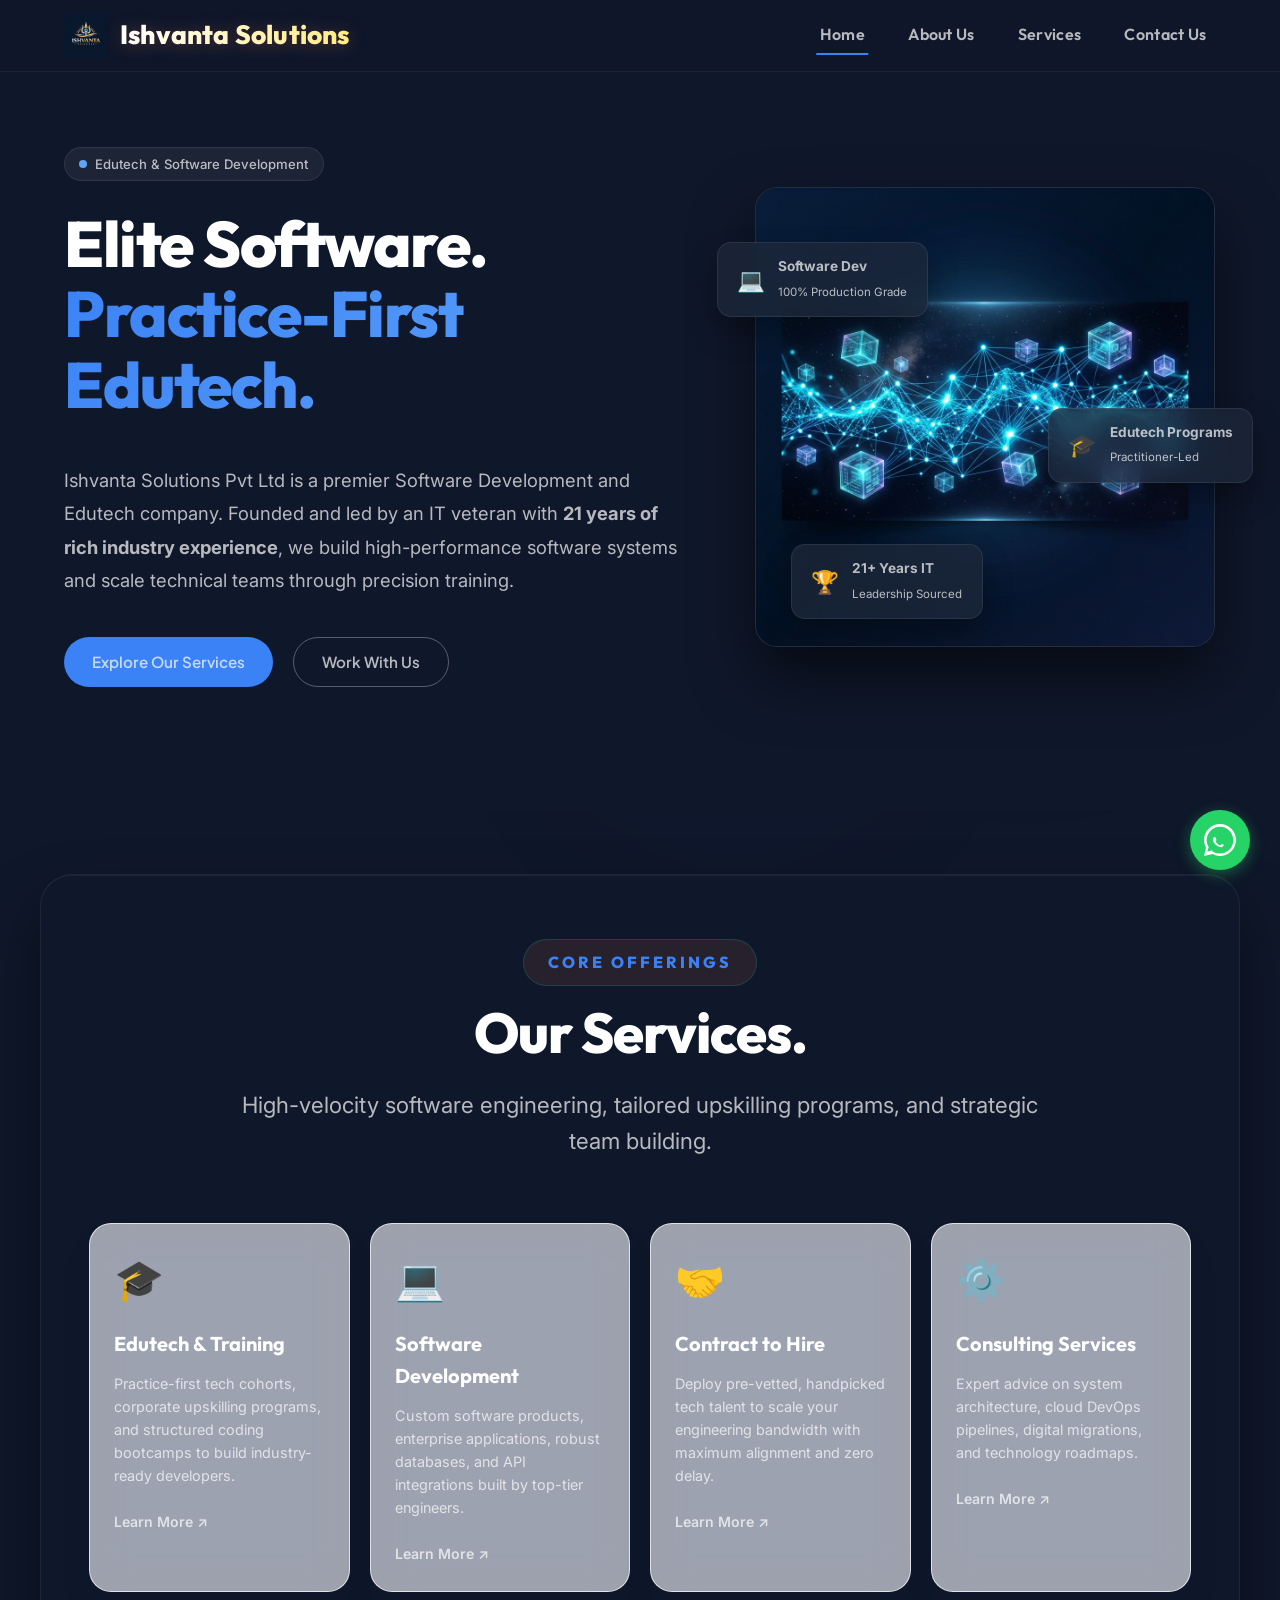
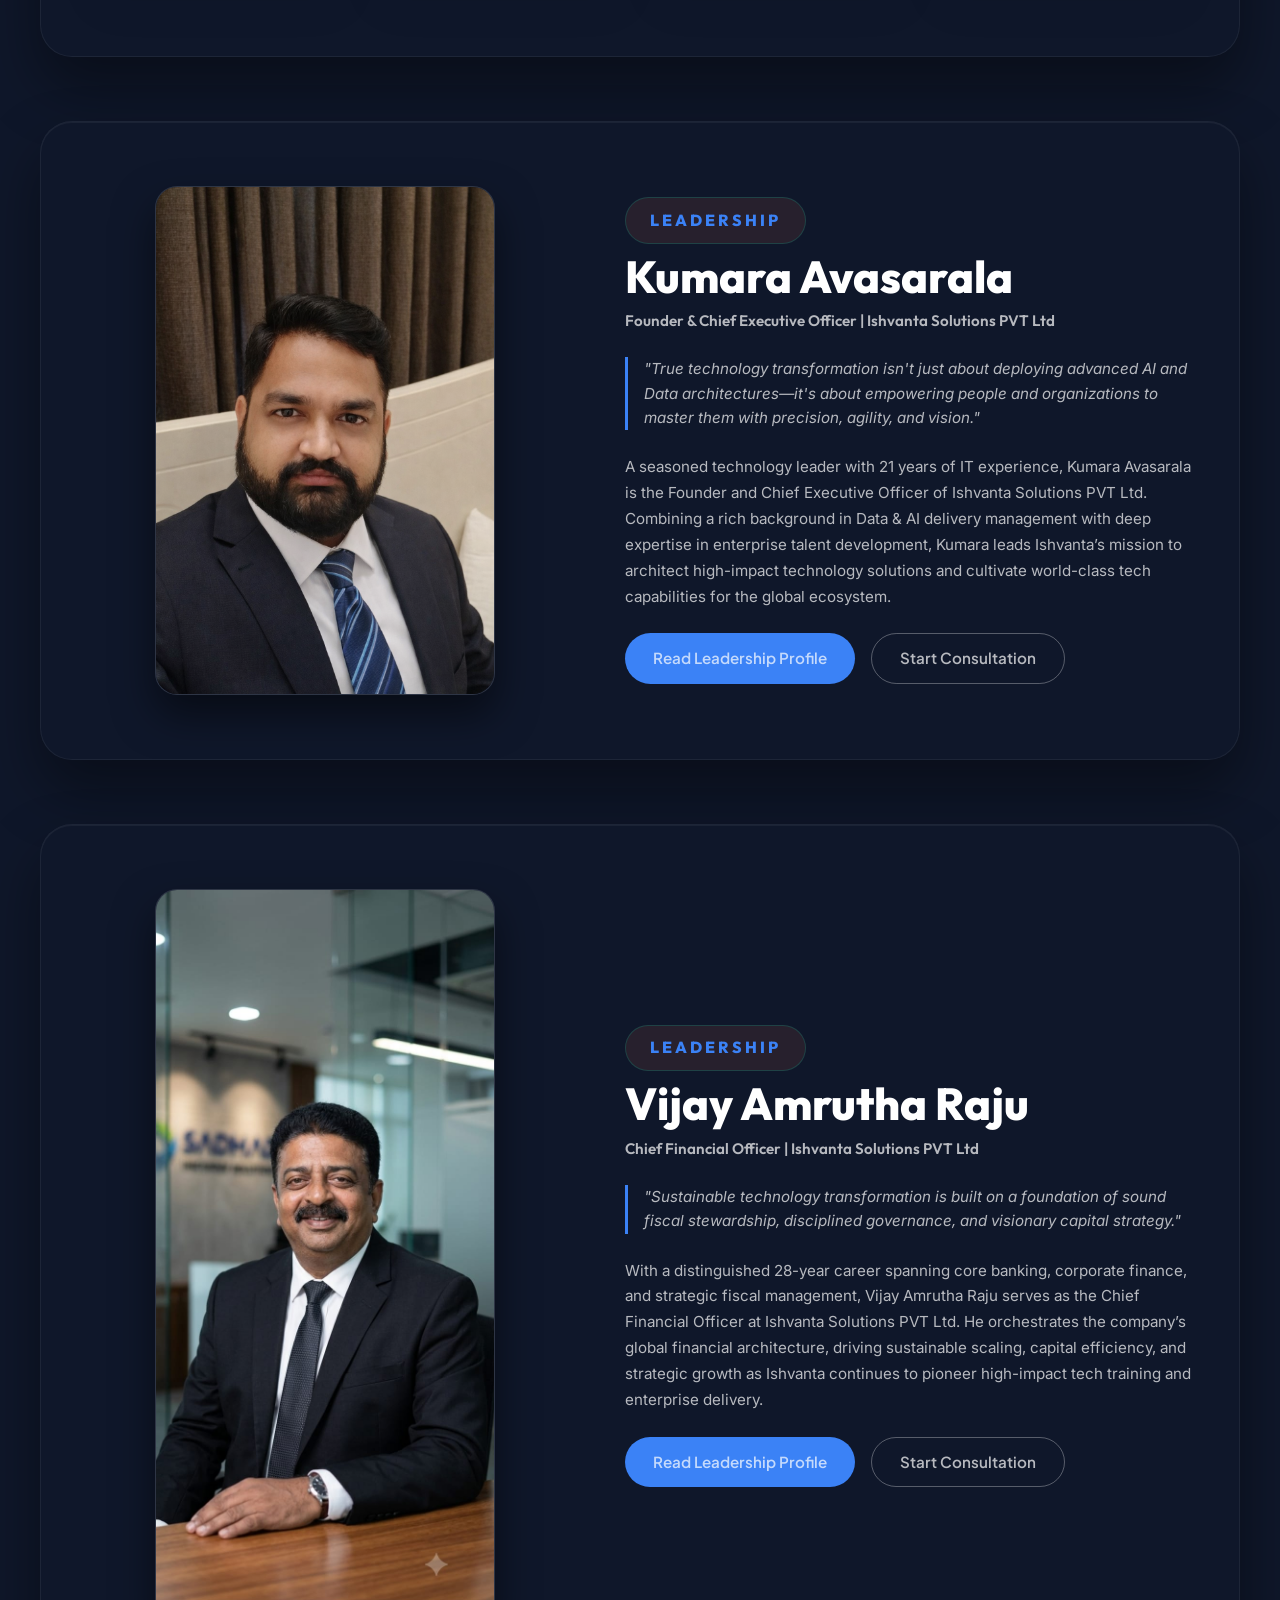
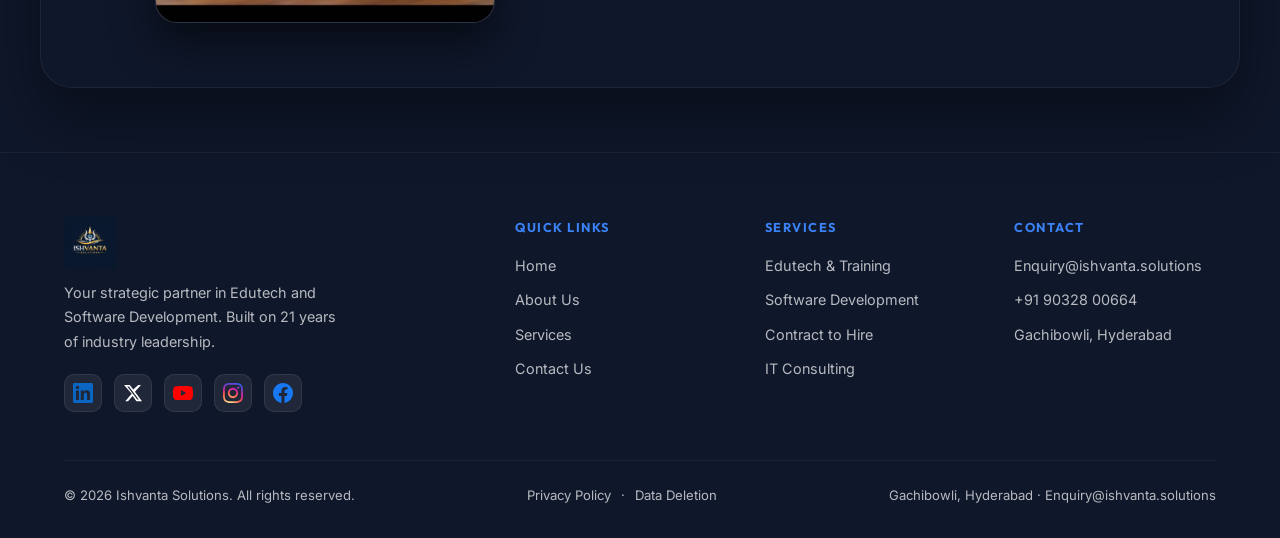
<file: ishvanta/index.html>
<!DOCTYPE html>
<html lang="en">
<head>
  <meta charset="UTF-8" />
  <meta name="viewport" content="width=device-width, initial-scale=1.0" />

  <!-- Primary SEO -->
  <title>Ishvanta Solutions — We Build Teams. We Build Tech. We Build Success.</title>
  <meta name="description" content="Ishvanta Solutions is your end-to-end partner for high-velocity software development and strategic team building. From product engineering to GCC setup." />
  
  <link rel="icon" type="image/png" href="images/Logo.png" />
  <link rel="stylesheet" href="css/style.css" />
  <link rel="stylesheet" href="css/home.css" />
</head>
<body class="light-theme">
  <!-- Glowing background blobs -->
  <div class="glow-blob-container">
    <div class="glow-blob glow-blob-1"></div>
    <div class="glow-blob glow-blob-2"></div>
    <div class="glow-blob glow-blob-3"></div>
  </div>

  <div id="nav-placeholder"></div>

  <!-- HERO -->
  <section class="hero index-hero">
    <div class="hero-content reveal">
      <div class="hero-badge reveal">
        <span class="pulse-dot"></span>
        <span>Edutech &amp; Software Development</span>
      </div>
      <h1 class="hero-title float-left-right">
        Elite Software.<br/><span class="hero-title-accent">Practice-First Edutech.</span>
      </h1>
      <p class="hero-sub reveal reveal-delay-1">
        Ishvanta Solutions Pvt Ltd is a premier Software Development and Edutech company. Founded and led by an IT veteran with <strong>21 years of rich industry experience</strong>, we build high-performance software systems and scale technical teams through precision training.
      </p>
      <div class="hero-actions reveal reveal-delay-2">
        <a href="#services" class="btn btn-primary">Explore Our Services</a>
        <a href="pages/contact.html" class="btn btn-outline">Work With Us</a>
      </div>
    </div>
    
    <!-- Hero Right visual (WOW glass showcase) -->
    <div class="hero-visual reveal reveal-delay-1">
      <div class="visual-wrapper">
        <img src="images/ai_hero_visual.png" alt="Futuristic Tech Visual" class="main-hero-img">
        <div class="glow-overlay"></div>
      </div>
      <!-- Floating Badges -->
      <div class="floating-badge fb-1">
        <div class="fb-icon">💻</div>
        <div class="fb-text">
          <strong>Software Dev</strong>
          <span>100% Production Grade</span>
        </div>
      </div>
      <div class="floating-badge fb-2">
        <div class="fb-icon">🎓</div>
        <div class="fb-text">
          <strong>Edutech Programs</strong>
          <span>Practitioner-Led</span>
        </div>
      </div>
      <div class="floating-badge fb-3">
        <div class="fb-icon">🏆</div>
        <div class="fb-text">
          <strong>21+ Years IT</strong>
          <span>Leadership Sourced</span>
        </div>
      </div>
    </div>
  </section>

  <!-- CORE SERVICES -->
  <section id="services" class="floating-section services-section reveal">
    <div class="section-center">
      <div class="section-tag">Core Offerings</div>
      <h2 class="section-title">Our Services.</h2>
      <p class="section-subtitle">High-velocity software engineering, tailored upskilling programs, and strategic team building.</p>
    </div>
    
    <div class="grid-4 reveal reveal-delay-2" style="margin-top: 3rem;">
      <!-- Service 1 -->
      <div class="card glass-card">
        <div style="font-size: 2.5rem; margin-bottom: 1rem;">🎓</div>
        <h4 style="font-family: var(--font-display); font-size: 1.25rem; font-weight: 700; margin-bottom: 0.75rem;">Edutech &amp; Training</h4>
        <p style="font-size: 0.9rem; line-height: 1.6; color: rgba(255,255,255,0.7);">Practice-first tech cohorts, corporate upskilling programs, and structured coding bootcamps to build industry-ready developers.</p>
        <a href="pages/services.html#edutech" style="display: inline-block; margin-top: 1.5rem; font-weight: 600; color: var(--brand-primary); font-size: 0.88rem;">Learn More ↗</a>
      </div>

      <!-- Service 2 -->
      <div class="card glass-card">
        <div style="font-size: 2.5rem; margin-bottom: 1rem;">💻</div>
        <h4 style="font-family: var(--font-display); font-size: 1.25rem; font-weight: 700; margin-bottom: 0.75rem;">Software Development</h4>
        <p style="font-size: 0.9rem; line-height: 1.6; color: rgba(255,255,255,0.7);">Custom software products, enterprise applications, robust databases, and API integrations built by top-tier engineers.</p>
        <a href="pages/services.html#software" style="display: inline-block; margin-top: 1.5rem; font-weight: 600; color: var(--brand-primary); font-size: 0.88rem;">Learn More ↗</a>
      </div>

      <!-- Service 3 -->
      <div class="card glass-card">
        <div style="font-size: 2.5rem; margin-bottom: 1rem;">🤝</div>
        <h4 style="font-family: var(--font-display); font-size: 1.25rem; font-weight: 700; margin-bottom: 0.75rem;">Contract to Hire</h4>
        <p style="font-size: 0.9rem; line-height: 1.6; color: rgba(255,255,255,0.7);">Deploy pre-vetted, handpicked tech talent to scale your engineering bandwidth with maximum alignment and zero delay.</p>
        <a href="pages/services.html#contract-to-hire" style="display: inline-block; margin-top: 1.5rem; font-weight: 600; color: var(--brand-primary); font-size: 0.88rem;">Learn More ↗</a>
      </div>

      <!-- Service 4 -->
      <div class="card glass-card">
        <div style="font-size: 2.5rem; margin-bottom: 1rem;">⚙️</div>
        <h4 style="font-family: var(--font-display); font-size: 1.25rem; font-weight: 700; margin-bottom: 0.75rem;">Consulting Services</h4>
        <p style="font-size: 0.9rem; line-height: 1.6; color: rgba(255,255,255,0.7);">Expert advice on system architecture, cloud DevOps pipelines, digital migrations, and technology roadmaps.</p>
        <a href="pages/services.html#consulting" style="display: inline-block; margin-top: 1.5rem; font-weight: 600; color: var(--brand-primary); font-size: 0.88rem;">Learn More ↗</a>
      </div>
    </div>
  </section>

  <!-- FOUNDER SECTION -->
  <section id="founder" class="floating-section founder-section reveal">
    <div class="about-grid" style="display: grid; grid-template-columns: 1fr 1.2fr; gap: 4rem; align-items: center;">
      <div class="founder-visual" style="position: relative; display: flex; justify-content: center;">
        <div style="border-radius: var(--radius-lg); overflow: hidden; border: 1.5px solid rgba(255,255,255,0.1); background: rgba(255,255,255,0.03); max-width: 340px; box-shadow: 0 20px 40px rgba(0,0,0,0.5);">
          <img src="images/Kumara.png" alt="Kumara Avasarala" style="width: 100%; height: auto; display: block; object-fit: cover;">
        </div>
      </div>
      <div class="founder-info">
        <div class="section-tag" style="margin-bottom: 0.5rem;">Leadership</div>
        <h2 style="font-family: var(--font-display); font-weight: 800; font-size: clamp(2rem, 4vw, 2.8rem); line-height: 1.1; margin-bottom: 0.5rem; color: #fff;">Kumara Avasarala</h2>
        <p style="font-size: 0.95rem; color: var(--brand-primary); font-weight: 600; margin-bottom: 1.5rem; font-family: var(--font-display);">Founder &amp; Chief Executive Officer | Ishvanta Solutions PVT Ltd</p>
        
        <p style="font-style: italic; color: rgba(255,255,255,0.85); border-left: 3px solid var(--brand-primary); padding-left: 1rem; margin-bottom: 1.5rem; line-height: 1.6; font-size: 0.95rem;">
          "True technology transformation isn't just about deploying advanced AI and Data architectures—it's about empowering people and organizations to master them with precision, agility, and vision."
        </p>

        <p style="margin-bottom: 1.5rem; line-height: 1.7; color: rgba(255,255,255,0.75); font-size: 0.95rem;">
          A seasoned technology leader with 21 years of IT experience, Kumara Avasarala is the Founder and Chief Executive Officer of Ishvanta Solutions PVT Ltd. Combining a rich background in Data &amp; AI delivery management with deep expertise in enterprise talent development, Kumara leads Ishvanta’s mission to architect high-impact technology solutions and cultivate world-class tech capabilities for the global ecosystem.
        </p>
        <div style="display: flex; gap: 1rem; flex-wrap: wrap;">
          <a href="pages/about.html" class="btn btn-primary">Read Leadership Profile</a>
          <a href="pages/contact.html" class="btn btn-outline">Start Consultation</a>
        </div>
      </div>
    </div>
  </section>

  <!-- CFO SECTION -->
  <section id="cfo" class="floating-section founder-section reveal">
    <div class="about-grid" style="display: grid; grid-template-columns: 1fr 1.2fr; gap: 4rem; align-items: center;">
      <div class="founder-visual" style="position: relative; display: flex; justify-content: center;">
        <div style="border-radius: var(--radius-lg); overflow: hidden; border: 1.5px solid rgba(255,255,255,0.1); background: rgba(255,255,255,0.03); max-width: 340px; box-shadow: 0 20px 40px rgba(0,0,0,0.5);">
          <img src="images/Vijay.jpeg" alt="Vijay Amrutha Raju" style="width: 100%; height: auto; display: block; object-fit: cover;">
        </div>
      </div>
      <div class="founder-info">
        <div class="section-tag" style="margin-bottom: 0.5rem;">Leadership</div>
        <h2 style="font-family: var(--font-display); font-weight: 800; font-size: clamp(2rem, 4vw, 2.8rem); line-height: 1.1; margin-bottom: 0.5rem; color: #fff;">Vijay Amrutha Raju</h2>
        <p style="font-size: 0.95rem; color: var(--brand-primary); font-weight: 600; margin-bottom: 1.5rem; font-family: var(--font-display);">Chief Financial Officer | Ishvanta Solutions PVT Ltd</p>
        
        <p style="font-style: italic; color: rgba(255,255,255,0.85); border-left: 3px solid var(--brand-primary); padding-left: 1rem; margin-bottom: 1.5rem; line-height: 1.6; font-size: 0.95rem;">
          "Sustainable technology transformation is built on a foundation of sound fiscal stewardship, disciplined governance, and visionary capital strategy."
        </p>

        <p style="margin-bottom: 1.5rem; line-height: 1.7; color: rgba(255,255,255,0.75); font-size: 0.95rem;">
          With a distinguished 28-year career spanning core banking, corporate finance, and strategic fiscal management, Vijay Amrutha Raju serves as the Chief Financial Officer at Ishvanta Solutions PVT Ltd. He orchestrates the company’s global financial architecture, driving sustainable scaling, capital efficiency, and strategic growth as Ishvanta continues to pioneer high-impact tech training and enterprise delivery.
        </p>
        <div style="display: flex; gap: 1rem; flex-wrap: wrap;">
          <a href="pages/about.html" class="btn btn-primary">Read Leadership Profile</a>
          <a href="pages/contact.html" class="btn btn-outline">Start Consultation</a>
        </div>
      </div>
    </div>
  </section>



  <div id="footer-placeholder"></div>
  <script src="js/main.js"></script>
</body>
</html>
</file>
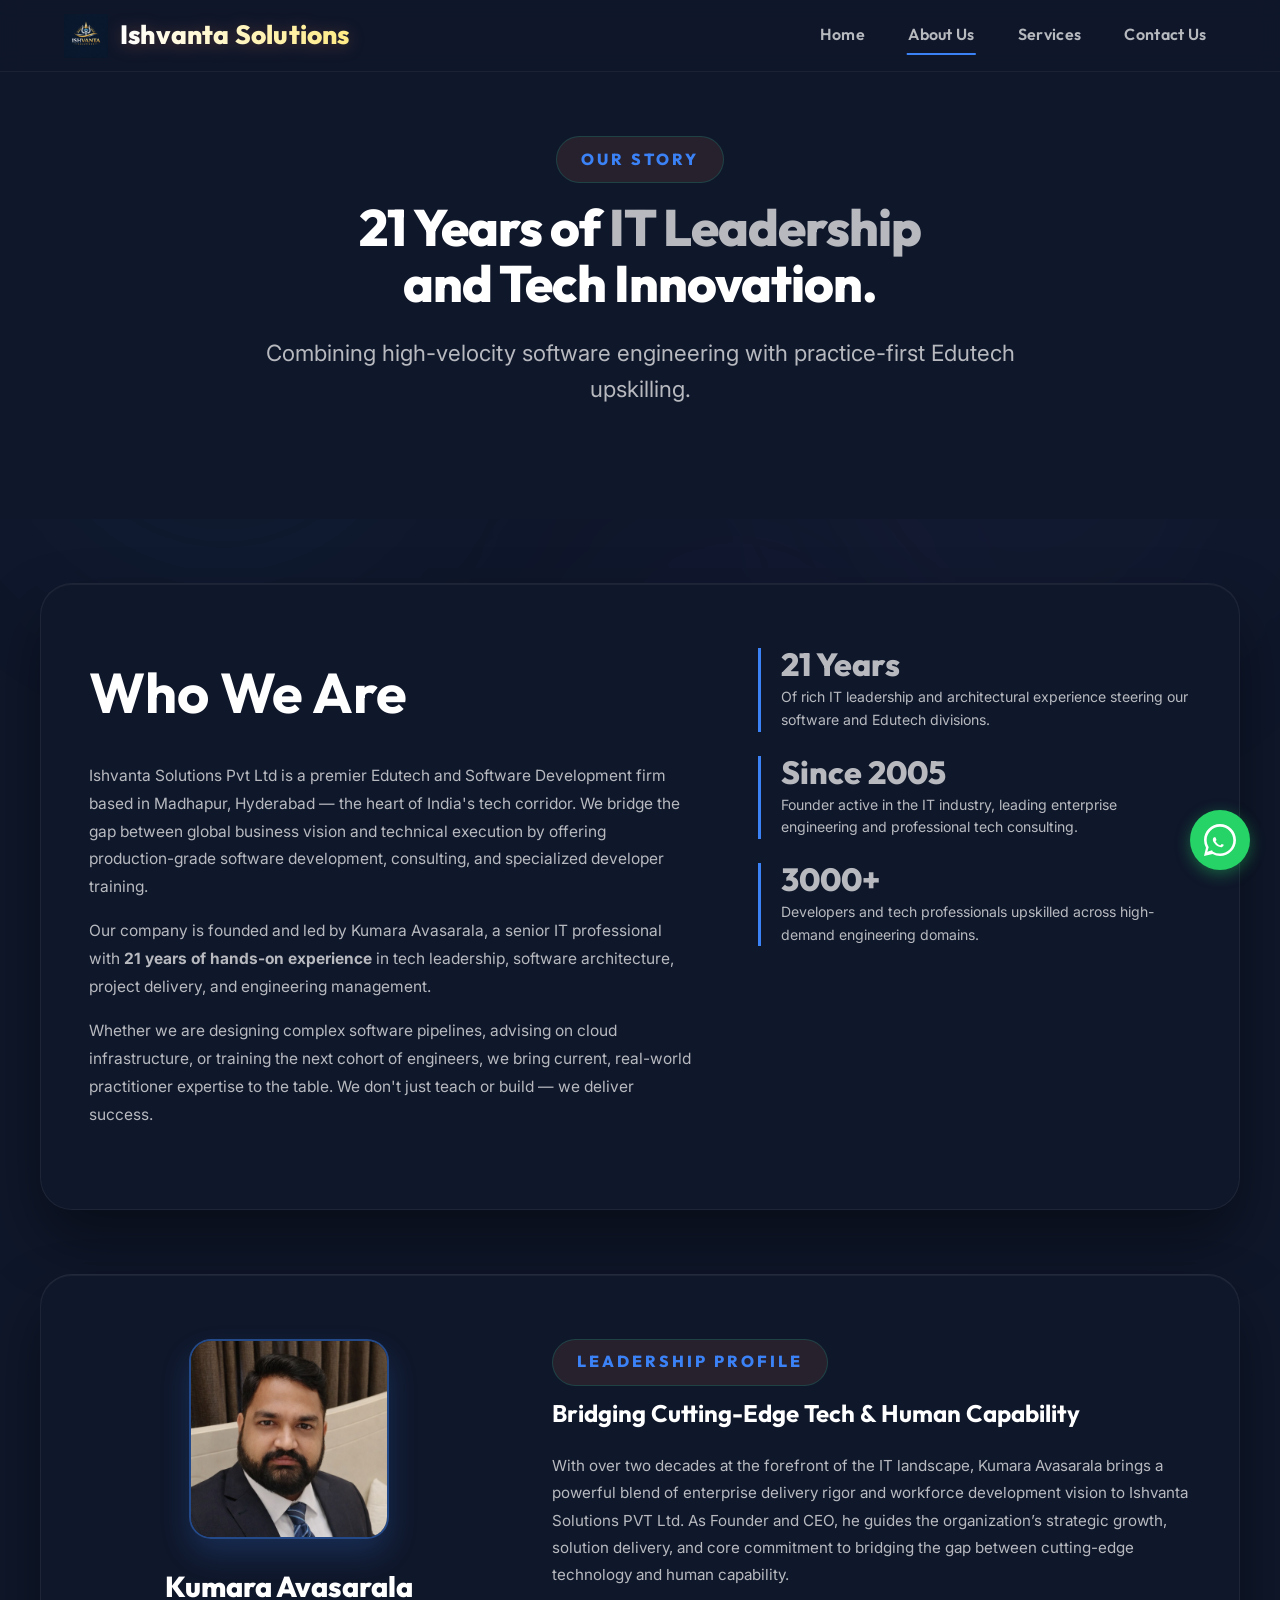
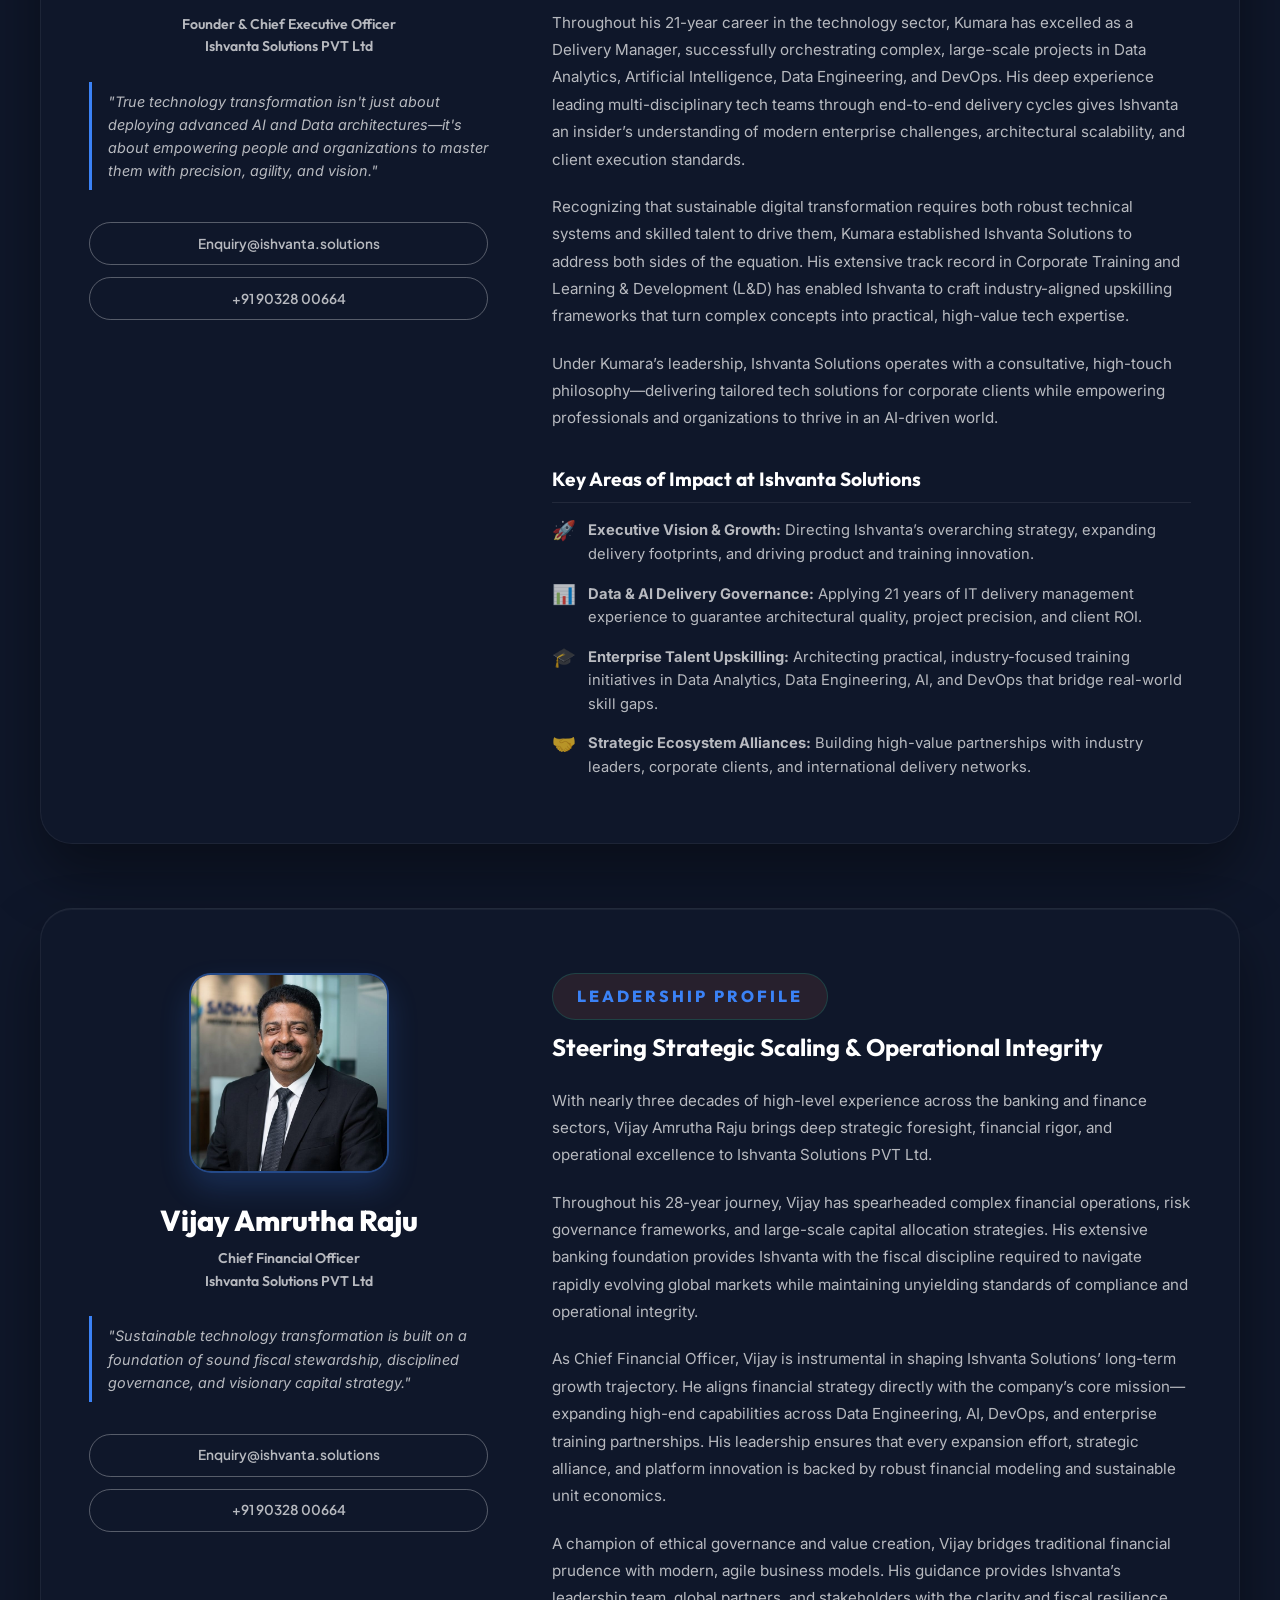
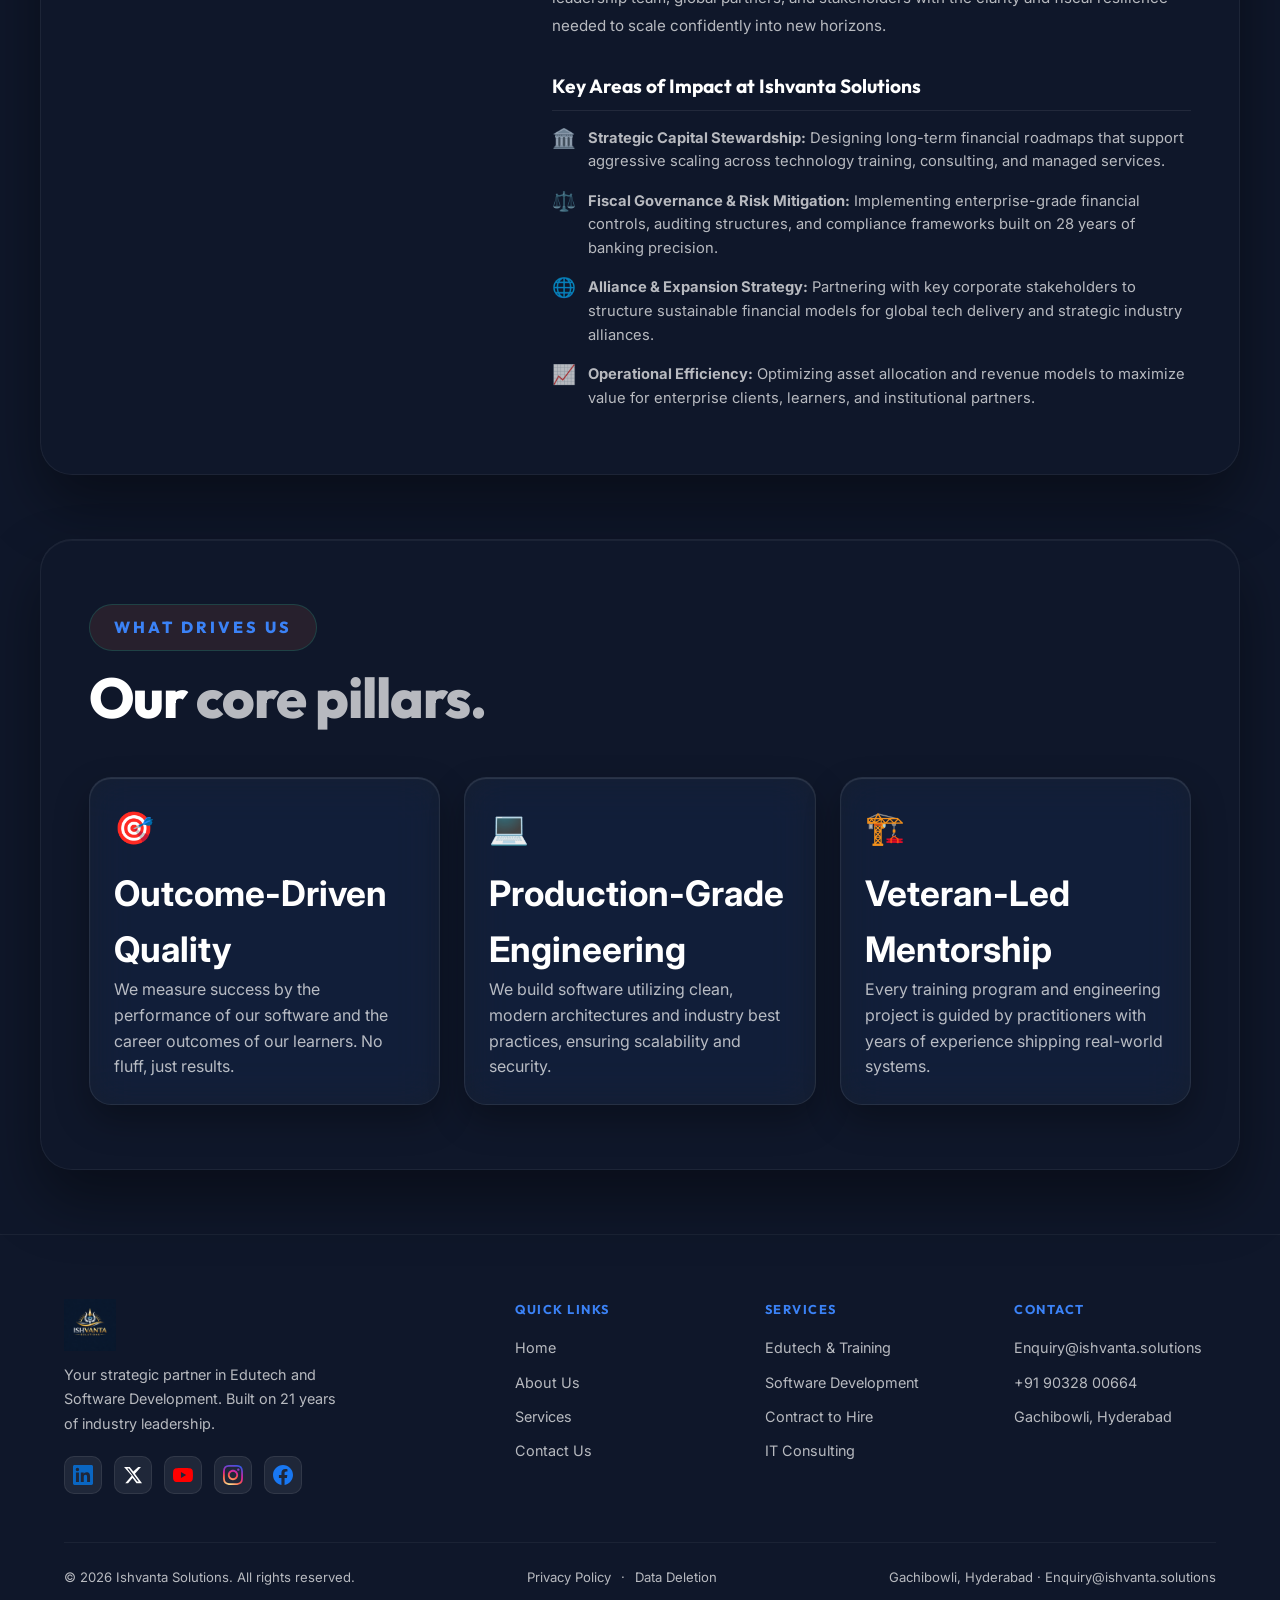
<file: ishvanta/pages/about.html>
<!DOCTYPE html>
<html lang="en">
<head>
  <meta charset="UTF-8" />
  <meta name="viewport" content="width=device-width, initial-scale=1.0" />

  <!-- Primary SEO -->
  <title>About Us | Ishvanta Solutions — Edutech &amp; Software Development Pioneers</title>
  <meta name="description" content="Learn about Ishvanta Solutions Pvt Ltd — an Edutech and Software company founded by Kumara Avasarala, an IT veteran with 21 years of industry leadership." />
  <meta name="keywords" content="about Ishvanta Solutions, tech training institute Hyderabad, Kumara Avasarala, IT training company India, software development company Hyderabad" />
  <meta name="robots" content="index, follow" />
  <link rel="canonical" href="https://ishvanta.solutions/pages/about.html" />

  <!-- Open Graph -->
  <meta property="og:type" content="website" />
  <meta property="og:url" content="https://ishvanta.solutions/pages/about.html" />
  <meta property="og:title" content="About Us | Ishvanta Solutions — Edutech &amp; Software Development Pioneers" />
  <meta property="og:description" content="Ishvanta Solutions Pvt Ltd — Edutech and Software company established by a 21-year IT professional. Learn about our story, values, and leadership." />
  <meta property="og:image" content="https://ishvanta.solutions/images/Logo.png" />

  <!-- Twitter Card -->
  <meta name="twitter:card" content="summary" />
  <meta name="twitter:site" content="@ishvantaacademy" />
  <meta name="twitter:title" content="About Us | Ishvanta Solutions" />
  <meta name="twitter:description" content="Edutech &amp; Software Development led by a 21-year IT veteran, Kumara Avasarala. Discover our journey." />

  <!-- Structured Data -->
  <script type="application/ld+json">
  {
    "@context": "https://schema.org",
    "@type": "AboutPage",
    "url": "https://ishvanta.solutions/pages/about.html",
    "name": "About Ishvanta Solutions",
    "description": "Ishvanta Solutions Pvt Ltd is an Edutech and Software company established by a 21-year IT experienced professional.",
    "publisher": {
      "@type": "Organization",
      "name": "Ishvanta Solutions",
      "url": "https://ishvanta.solutions",
      "logo": "https://ishvanta.solutions/images/Logo.png"
    }
  }
  </script>

  <link rel="icon" type="image/png" href="../images/Logo.png" />
  <link rel="stylesheet" href="../css/style.css" />
  <link rel="stylesheet" href="../css/inner.css" />
</head>
<body class="light-theme">
  <!-- Glowing background blobs -->
  <div class="glow-blob-container">
    <div class="glow-blob glow-blob-1"></div>
    <div class="glow-blob glow-blob-2"></div>
    <div class="glow-blob glow-blob-3"></div>
  </div>

  <div id="nav-placeholder"></div>

  <section class="page-hero reveal" style="border-bottom: none; background: transparent;">
    <div class="section-tag">Our Story</div>
    <h1 class="section-title">21 Years of <span class="highlight">IT Leadership</span><br/>and Tech Innovation.</h1>
    <p class="section-subtitle">Combining high-velocity software engineering with practice-first Edutech upskilling.</p>
  </section>

  <section class="floating-section reveal">
    <div class="about-grid">
      <div class="about-text">
        <h2>Who We Are</h2>
        <p>Ishvanta Solutions Pvt Ltd is a premier Edutech and Software Development firm based in Madhapur, Hyderabad — the heart of India's tech corridor. We bridge the gap between global business vision and technical execution by offering production-grade software development, consulting, and specialized developer training.</p>
        <p>Our company is founded and led by Kumara Avasarala, a senior IT professional with <strong>21 years of hands-on experience</strong> in tech leadership, software architecture, project delivery, and engineering management.</p>
        <p>Whether we are designing complex software pipelines, advising on cloud infrastructure, or training the next cohort of engineers, we bring current, real-world practitioner expertise to the table. We don't just teach or build — we deliver success.</p>
      </div>
      <div class="about-highlights">
        <div class="ah-item">
          <span class="ah-year">21 Years</span>
          <p>Of rich IT leadership and architectural experience steering our software and Edutech divisions.</p>
        </div>
        <div class="ah-item">
          <span class="ah-year">Since 2005</span>
          <p>Founder active in the IT industry, leading enterprise engineering and professional tech consulting.</p>
        </div>
        <div class="ah-item">
          <span class="ah-year">3000+</span>
          <p>Developers and tech professionals upskilled across high-demand engineering domains.</p>
        </div>
      </div>
    </div>
  </section>

  <section class="floating-section founder-section reveal">
    <div class="about-grid" style="display: grid; grid-template-columns: 1fr 1.6fr; gap: 4rem; align-items: start;">
      
      <!-- Left side: Photo, Quote & Quick Links -->
      <div style="display: flex; flex-direction: column; align-items: center; text-align: center;">
        <div style="width: 200px; height: 200px; border-radius: var(--radius-lg); overflow: hidden; border: 2.5px solid rgba(59, 130, 246, 0.45); background: rgba(30, 41, 59, 0.3); box-shadow: 0 15px 30px rgba(59, 130, 246, 0.2); margin-bottom: 1.5rem; flex-shrink: 0;">
          <img src="../images/Kumara.png" alt="Kumara Avasarala" style="width: 100%; height: 100%; object-fit: cover; display: block;">
        </div>
        <h2 style="font-size: 1.8rem; font-weight: 800; color: #fff; margin-bottom: 0.25rem; font-family: var(--font-display);">Kumara Avasarala</h2>
        <p style="font-size: 0.88rem; color: var(--brand-primary); font-weight: 600; margin-bottom: 1.5rem; font-family: var(--font-display);">Founder &amp; Chief Executive Officer<br/>Ishvanta Solutions PVT Ltd</p>
        
        <p style="font-style: italic; color: rgba(255,255,255,0.85); border-left: 3px solid var(--brand-primary); padding: 0.5rem 0 0.5rem 1rem; margin-bottom: 2rem; text-align: left; line-height: 1.6; font-size: 0.9rem;">
          "True technology transformation isn't just about deploying advanced AI and Data architectures—it's about empowering people and organizations to master them with precision, agility, and vision."
        </p>
        
        <div class="founder-contact" style="display:flex; flex-direction: column; gap: 0.75rem; width: 100%;">
          <a href="mailto:Enquiry@ishvanta.solutions" class="btn btn-outline" style="font-size: 0.85rem; padding: 0.6rem 1rem; justify-content: center; width: 100%;">Enquiry@ishvanta.solutions</a>
          <a href="tel:+919032800664" class="btn btn-outline" style="font-size: 0.85rem; padding: 0.6rem 1rem; justify-content: center; width: 100%;">+91 90328 00664</a>
        </div>
      </div>
      
      <!-- Right side: Leadership Profile & Key Impact Areas -->
      <div class="founder-info">
        <div class="section-tag" style="margin-bottom: 0.5rem;">Leadership Profile</div>
        <h3 style="font-size: 1.5rem; font-weight: 700; color: #fff; margin-bottom: 1.25rem; font-family: var(--font-display);">Bridging Cutting-Edge Tech &amp; Human Capability</h3>
        
        <div style="color: rgba(255,255,255,0.75); line-height: 1.75; font-size: 0.95rem;">
          <p style="margin-bottom: 1.25rem;">With over two decades at the forefront of the IT landscape, Kumara Avasarala brings a powerful blend of enterprise delivery rigor and workforce development vision to Ishvanta Solutions PVT Ltd. As Founder and CEO, he guides the organization’s strategic growth, solution delivery, and core commitment to bridging the gap between cutting-edge technology and human capability.</p>
          <p style="margin-bottom: 1.25rem;">Throughout his 21-year career in the technology sector, Kumara has excelled as a Delivery Manager, successfully orchestrating complex, large-scale projects in Data Analytics, Artificial Intelligence, Data Engineering, and DevOps. His deep experience leading multi-disciplinary tech teams through end-to-end delivery cycles gives Ishvanta an insider’s understanding of modern enterprise challenges, architectural scalability, and client execution standards.</p>
          <p style="margin-bottom: 1.25rem;">Recognizing that sustainable digital transformation requires both robust technical systems and skilled talent to drive them, Kumara established Ishvanta Solutions to address both sides of the equation. His extensive track record in Corporate Training and Learning &amp; Development (L&D) has enabled Ishvanta to craft industry-aligned upskilling frameworks that turn complex concepts into practical, high-value tech expertise.</p>
          <p style="margin-bottom: 2rem;">Under Kumara’s leadership, Ishvanta Solutions operates with a consultative, high-touch philosophy—delivering tailored tech solutions for corporate clients while empowering professionals and organizations to thrive in an AI-driven world.</p>
        </div>

        <h4 style="font-size: 1.2rem; font-weight: 700; color: #fff; margin-bottom: 1rem; font-family: var(--font-display); border-bottom: 1px solid rgba(255,255,255,0.08); padding-bottom: 0.5rem;">Key Areas of Impact at Ishvanta Solutions</h4>
        <ul style="list-style: none; padding: 0; margin: 0; display: flex; flex-direction: column; gap: 1rem;">
          <li style="display: flex; gap: 0.75rem; align-items: start;">
            <span style="color: var(--brand-primary); font-size: 1.2rem; line-height: 1.2;">🚀</span>
            <span style="font-size: 0.92rem; color: rgba(255,255,255,0.75); line-height: 1.6;"><strong>Executive Vision &amp; Growth:</strong> Directing Ishvanta’s overarching strategy, expanding delivery footprints, and driving product and training innovation.</span>
          </li>
          <li style="display: flex; gap: 0.75rem; align-items: start;">
            <span style="color: var(--brand-primary); font-size: 1.2rem; line-height: 1.2;">📊</span>
            <span style="font-size: 0.92rem; color: rgba(255,255,255,0.75); line-height: 1.6;"><strong>Data &amp; AI Delivery Governance:</strong> Applying 21 years of IT delivery management experience to guarantee architectural quality, project precision, and client ROI.</span>
          </li>
          <li style="display: flex; gap: 0.75rem; align-items: start;">
            <span style="color: var(--brand-primary); font-size: 1.2rem; line-height: 1.2;">🎓</span>
            <span style="font-size: 0.92rem; color: rgba(255,255,255,0.75); line-height: 1.6;"><strong>Enterprise Talent Upskilling:</strong> Architecting practical, industry-focused training initiatives in Data Analytics, Data Engineering, AI, and DevOps that bridge real-world skill gaps.</span>
          </li>
          <li style="display: flex; gap: 0.75rem; align-items: start;">
            <span style="color: var(--brand-primary); font-size: 1.2rem; line-height: 1.2;">🤝</span>
            <span style="font-size: 0.92rem; color: rgba(255,255,255,0.75); line-height: 1.6;"><strong>Strategic Ecosystem Alliances:</strong> Building high-value partnerships with industry leaders, corporate clients, and international delivery networks.</span>
          </li>
        </ul>
      </div>
      
    </div>
  </section>

  <section class="floating-section founder-section reveal">
    <div class="about-grid" style="display: grid; grid-template-columns: 1fr 1.6fr; gap: 4rem; align-items: start;">
      
      <!-- Left side: Photo, Quote & Quick Links -->
      <div style="display: flex; flex-direction: column; align-items: center; text-align: center;">
        <div style="width: 200px; height: 200px; border-radius: var(--radius-lg); overflow: hidden; border: 2.5px solid rgba(59, 130, 246, 0.45); background: rgba(30, 41, 59, 0.3); box-shadow: 0 15px 30px rgba(59, 130, 246, 0.2); margin-bottom: 1.5rem; flex-shrink: 0;">
          <img src="../images/Vijay.jpeg" alt="Vijay Amrutha Raju" style="width: 100%; height: 100%; object-fit: cover; display: block;">
        </div>
        <h2 style="font-size: 1.8rem; font-weight: 800; color: #fff; margin-bottom: 0.25rem; font-family: var(--font-display);">Vijay Amrutha Raju</h2>
        <p style="font-size: 0.88rem; color: var(--brand-primary); font-weight: 600; margin-bottom: 1.5rem; font-family: var(--font-display);">Chief Financial Officer<br/>Ishvanta Solutions PVT Ltd</p>
        
        <p style="font-style: italic; color: rgba(255,255,255,0.85); border-left: 3px solid var(--brand-primary); padding: 0.5rem 0 0.5rem 1rem; margin-bottom: 2rem; text-align: left; line-height: 1.6; font-size: 0.9rem;">
          "Sustainable technology transformation is built on a foundation of sound fiscal stewardship, disciplined governance, and visionary capital strategy."
        </p>
        
        <div class="founder-contact" style="display:flex; flex-direction: column; gap: 0.75rem; width: 100%;">
          <a href="mailto:Enquiry@ishvanta.solutions" class="btn btn-outline" style="font-size: 0.85rem; padding: 0.6rem 1rem; justify-content: center; width: 100%;">Enquiry@ishvanta.solutions</a>
          <a href="tel:+919032800664" class="btn btn-outline" style="font-size: 0.85rem; padding: 0.6rem 1rem; justify-content: center; width: 100%;">+91 90328 00664</a>
        </div>
      </div>
      
      <!-- Right side: Leadership Profile & Key Impact Areas -->
      <div class="founder-info">
        <div class="section-tag" style="margin-bottom: 0.5rem;">Leadership Profile</div>
        <h3 style="font-size: 1.5rem; font-weight: 700; color: #fff; margin-bottom: 1.25rem; font-family: var(--font-display);">Steering Strategic Scaling &amp; Operational Integrity</h3>
        
        <div style="color: rgba(255,255,255,0.75); line-height: 1.75; font-size: 0.95rem;">
          <p style="margin-bottom: 1.25rem;">With nearly three decades of high-level experience across the banking and finance sectors, Vijay Amrutha Raju brings deep strategic foresight, financial rigor, and operational excellence to Ishvanta Solutions PVT Ltd.</p>
          <p style="margin-bottom: 1.25rem;">Throughout his 28-year journey, Vijay has spearheaded complex financial operations, risk governance frameworks, and large-scale capital allocation strategies. His extensive banking foundation provides Ishvanta with the fiscal discipline required to navigate rapidly evolving global markets while maintaining unyielding standards of compliance and operational integrity.</p>
          <p style="margin-bottom: 1.25rem;">As Chief Financial Officer, Vijay is instrumental in shaping Ishvanta Solutions’ long-term growth trajectory. He aligns financial strategy directly with the company’s core mission—expanding high-end capabilities across Data Engineering, AI, DevOps, and enterprise training partnerships. His leadership ensures that every expansion effort, strategic alliance, and platform innovation is backed by robust financial modeling and sustainable unit economics.</p>
          <p style="margin-bottom: 2rem;">A champion of ethical governance and value creation, Vijay bridges traditional financial prudence with modern, agile business models. His guidance provides Ishvanta’s leadership team, global partners, and stakeholders with the clarity and fiscal resilience needed to scale confidently into new horizons.</p>
        </div>

        <h4 style="font-size: 1.2rem; font-weight: 700; color: #fff; margin-bottom: 1rem; font-family: var(--font-display); border-bottom: 1px solid rgba(255,255,255,0.08); padding-bottom: 0.5rem;">Key Areas of Impact at Ishvanta Solutions</h4>
        <ul style="list-style: none; padding: 0; margin: 0; display: flex; flex-direction: column; gap: 1rem;">
          <li style="display: flex; gap: 0.75rem; align-items: start;">
            <span style="color: var(--brand-primary); font-size: 1.2rem; line-height: 1.2;">🏛️</span>
            <span style="font-size: 0.92rem; color: rgba(255,255,255,0.75); line-height: 1.6;"><strong>Strategic Capital Stewardship:</strong> Designing long-term financial roadmaps that support aggressive scaling across technology training, consulting, and managed services.</span>
          </li>
          <li style="display: flex; gap: 0.75rem; align-items: start;">
            <span style="color: var(--brand-primary); font-size: 1.2rem; line-height: 1.2;">⚖️</span>
            <span style="font-size: 0.92rem; color: rgba(255,255,255,0.75); line-height: 1.6;"><strong>Fiscal Governance &amp; Risk Mitigation:</strong> Implementing enterprise-grade financial controls, auditing structures, and compliance frameworks built on 28 years of banking precision.</span>
          </li>
          <li style="display: flex; gap: 0.75rem; align-items: start;">
            <span style="color: var(--brand-primary); font-size: 1.2rem; line-height: 1.2;">🌐</span>
            <span style="font-size: 0.92rem; color: rgba(255,255,255,0.75); line-height: 1.6;"><strong>Alliance &amp; Expansion Strategy:</strong> Partnering with key corporate stakeholders to structure sustainable financial models for global tech delivery and strategic industry alliances.</span>
          </li>
          <li style="display: flex; gap: 0.75rem; align-items: start;">
            <span style="color: var(--brand-primary); font-size: 1.2rem; line-height: 1.2;">📈</span>
            <span style="font-size: 0.92rem; color: rgba(255,255,255,0.75); line-height: 1.6;"><strong>Operational Efficiency:</strong> Optimizing asset allocation and revenue models to maximize value for enterprise clients, learners, and institutional partners.</span>
          </li>
        </ul>
      </div>
      
    </div>
  </section>

  <section class="floating-section values-section reveal">
    <div class="section-center">
      <div class="section-tag">What Drives Us</div>
      <h2 class="section-title">Our <span class="highlight">core pillars.</span></h2>
    </div>
    <div class="grid-3" style="margin-top:3rem">
      <div class="card glass-card">
        <div class="vc-icon">🎯</div>
        <h3>Outcome-Driven Quality</h3>
        <p>We measure success by the performance of our software and the career outcomes of our learners. No fluff, just results.</p>
      </div>
      <div class="card glass-card">
        <div class="vc-icon">💻</div>
        <h3>Production-Grade Engineering</h3>
        <p>We build software utilizing clean, modern architectures and industry best practices, ensuring scalability and security.</p>
      </div>
      <div class="card glass-card">
        <div class="vc-icon">🏗️</div>
        <h3>Veteran-Led Mentorship</h3>
        <p>Every training program and engineering project is guided by practitioners with years of experience shipping real-world systems.</p>
      </div>
    </div>
  </section>

  <div id="footer-placeholder"></div>
  <script src="../js/main.js"></script>
</body>
</html>
</file>
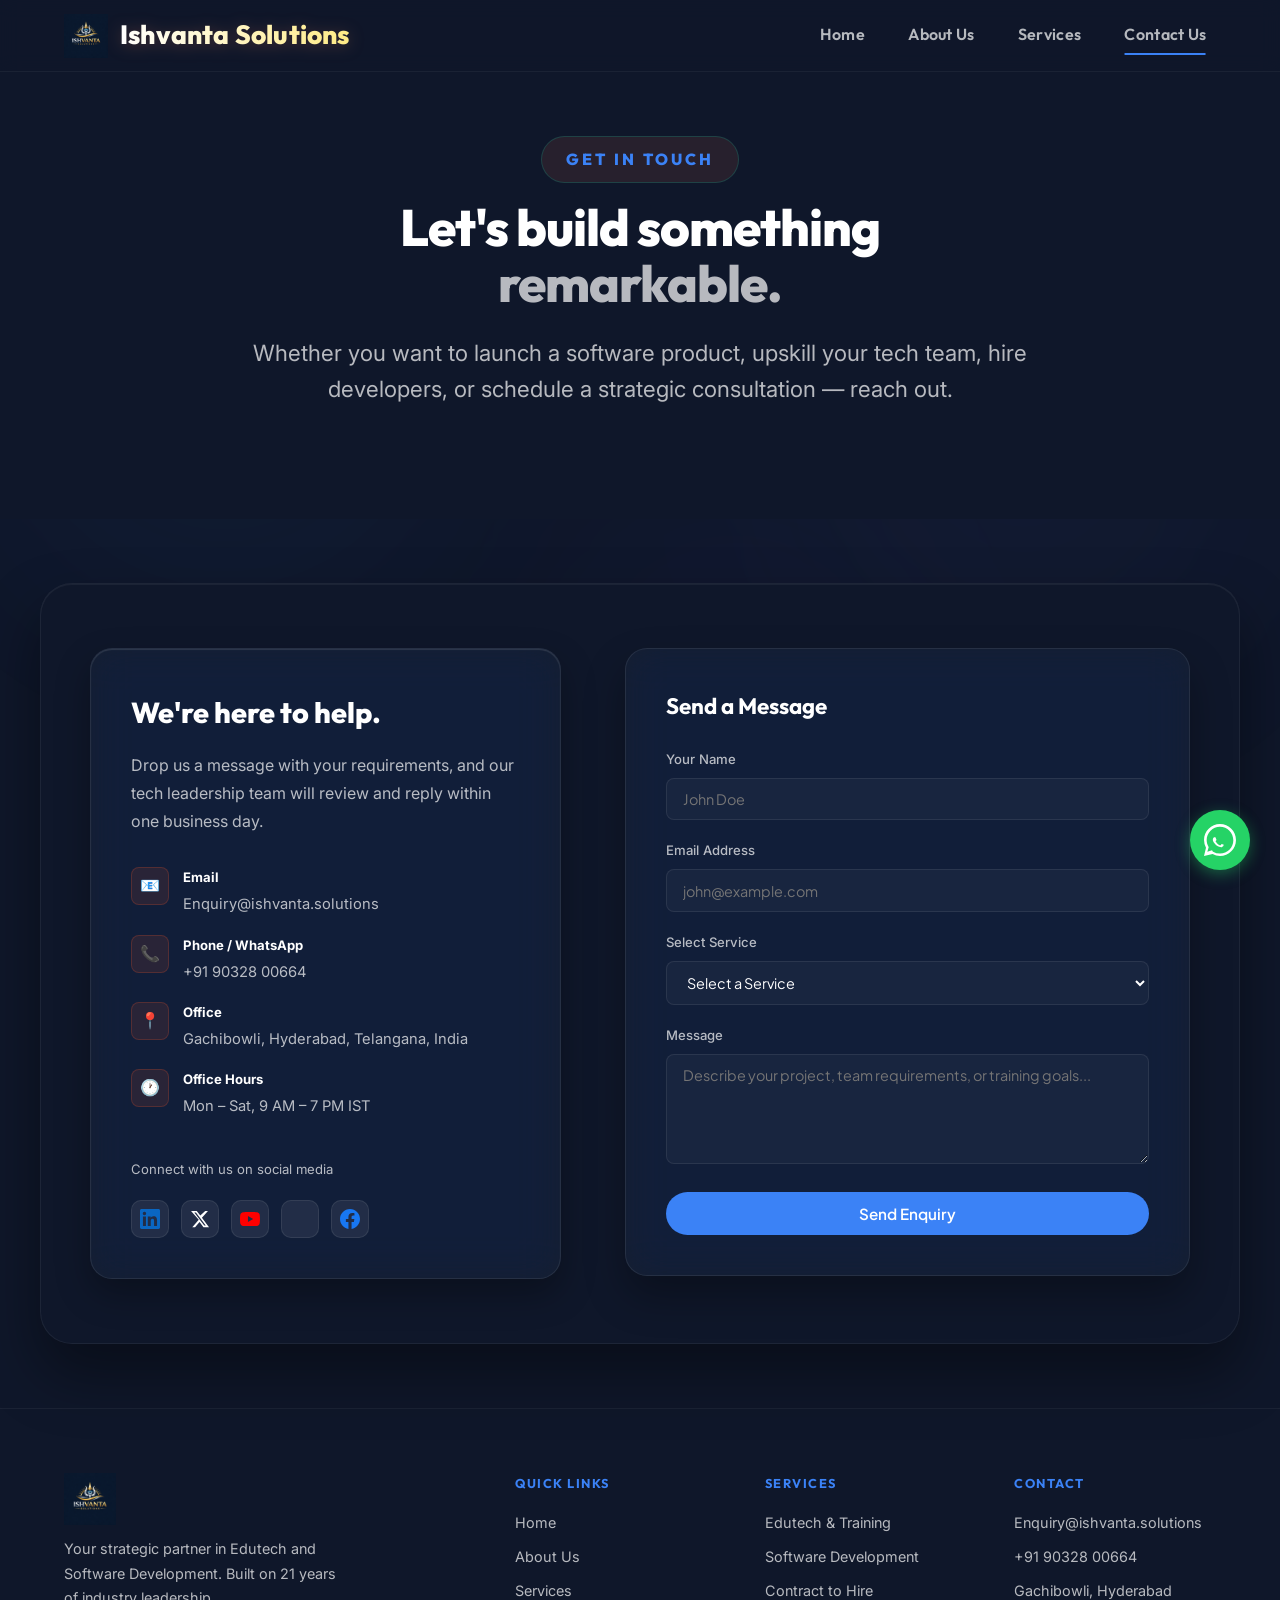
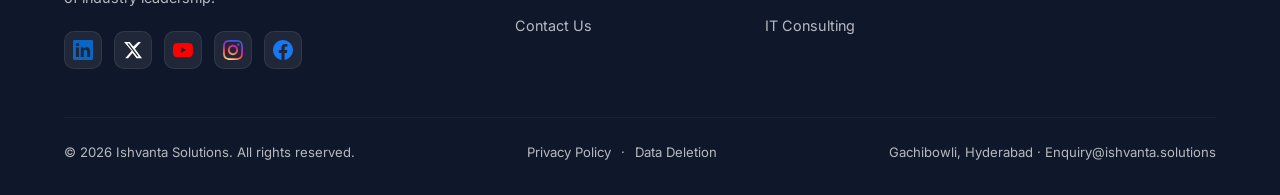
<file: ishvanta/pages/contact.html>
﻿<!DOCTYPE html>
<html lang="en">
<head>
  <meta charset="UTF-8" />
  <meta name="viewport" content="width=device-width, initial-scale=1.0" />

  <!-- Primary SEO -->
  <title>Contact Us | Ishvanta Solutions — Edutech &amp; Software Development</title>
  <meta name="description" content="Get in touch with Ishvanta Solutions Pvt Ltd in Gachibowli, Hyderabad. Contact us to enquire about software projects, tech training, staffing, or consulting." />
  <meta name="keywords" content="contact Ishvanta Solutions, software enquiry Hyderabad, Edutech training contact, IT consulting Hyderabad, Gachibowli office" />
  <meta name="robots" content="index, follow" />
  <link rel="canonical" href="https://ishvanta.solutions/pages/contact.html" />

  <!-- Open Graph -->
  <meta property="og:type" content="website" />
  <meta property="og:url" content="https://ishvanta.solutions/pages/contact.html" />
  <meta property="og:title" content="Contact Us | Ishvanta Solutions — Edutech &amp; Software Development" />
  <meta property="og:description" content="Reach out to Ishvanta Solutions for software engineering project bids, corporate or individual upskilling training, staffing solutions, or tech consulting." />
  <meta property="og:image" content="https://ishvanta.solutions/images/Logo.png" />

  <!-- Twitter Card -->
  <meta name="twitter:card" content="summary" />
  <meta name="twitter:site" content="@ishvantaacademy" />
  <meta name="twitter:title" content="Contact Us | Ishvanta Solutions" />
  <meta name="twitter:description" content="Enquire about software development, training, staffing or tech consulting in Hyderabad. We reply within one business day." />

  <!-- Structured Data -->
  <script type="application/ld+json">
  {
    "@context": "https://schema.org",
    "@type": "ContactPage",
    "url": "https://ishvanta.solutions/pages/contact.html",
    "name": "Contact Ishvanta Solutions",
    "description": "Contact Ishvanta Solutions Pvt Ltd for software development, Edutech training, staffing, and consulting enquiries.",
    "mainEntity": {
      "@type": "Organization",
      "name": "Ishvanta Solutions Pvt Ltd",
      "telephone": "+91-90328-00664",
      "email": "Enquiry@ishvanta.solutions",
      "address": {
        "@type": "PostalAddress",
        "addressLocality": "Gachibowli",
        "addressRegion": "Telangana",
        "addressCountry": "IN"
      }
    }
  }
  </script>

  <link rel="icon" type="image/png" href="../images/Logo.png" />
  <link rel="stylesheet" href="../css/style.css" />
  <link rel="stylesheet" href="../css/inner.css" />
  <style>
    .contact-form-card {
      background: rgba(30, 41, 59, 0.45) !important;
      backdrop-filter: blur(20px);
      -webkit-backdrop-filter: blur(20px);
      border: 1px solid rgba(255, 255, 255, 0.08) !important;
      box-shadow: 0 20px 40px rgba(0, 0, 0, 0.3) !important;
    }
    .form-group input,
    .form-group select,
    .form-group textarea {
      background: rgba(255, 255, 255, 0.03) !important;
      border: 1px solid rgba(255, 255, 255, 0.08) !important;
      border-radius: var(--radius-sm);
      color: #fff !important;
      transition: all 0.3s ease !important;
      font-family: var(--font-body);
    }
    .form-group input:focus,
    .form-group select:focus,
    .form-group textarea:focus {
      border-color: var(--brand-primary) !important;
      box-shadow: 0 0 15px rgba(59, 130, 246, 0.25) !important;
      background: rgba(30, 41, 59, 0.5) !important;
    }
  </style>
</head>
<body class="light-theme">
  <!-- Glowing background blobs -->
  <div class="glow-blob-container">
    <div class="glow-blob glow-blob-1"></div>
    <div class="glow-blob glow-blob-2"></div>
    <div class="glow-blob glow-blob-3"></div>
  </div>

  <div id="nav-placeholder"></div>

  <section class="page-hero reveal" style="border-bottom: none; background: transparent;">
    <div class="section-tag">Get in Touch</div>
    <h1 class="section-title">Let's build something<br/><span class="highlight">remarkable.</span></h1>
    <p class="section-subtitle">Whether you want to launch a software product, upskill your tech team, hire developers, or schedule a strategic consultation — reach out.</p>
  </section>

  <section class="floating-section reveal">
    <div class="contact-grid" style="display: grid; grid-template-columns: 1fr 1.2fr; gap: 4rem; max-width: 1100px; margin: 0 auto; align-items: start;">
      
      <!-- Contact Info Left -->
      <div class="contact-info-card glass-card" style="padding: 2.5rem; width: 100%;">
        <h2 style="font-family: var(--font-display); font-size: 1.8rem; font-weight: 800; color: #fff; margin-bottom: 1rem;">We're here to help.</h2>
        <p style="color: rgba(255,255,255,0.7); line-height: 1.75; margin-bottom: 2rem;">
          Drop us a message with your requirements, and our tech leadership team will review and reply within one business day.
        </p>

        <div class="contact-detail">
          <div class="cd-icon">📧</div>
          <div class="cd-info">
            <strong>Email</strong>
            <a href="mailto:Enquiry@ishvanta.solutions">Enquiry@ishvanta.solutions</a>
          </div>
        </div>
        <div class="contact-detail">
          <div class="cd-icon">📞</div>
          <div class="cd-info">
            <strong>Phone / WhatsApp</strong>
            <a href="tel:+919032800664">+91 90328 00664</a>
          </div>
        </div>
        <div class="contact-detail">
          <div class="cd-icon">📍</div>
          <div class="cd-info">
            <strong>Office</strong>
            <span>Gachibowli, Hyderabad, Telangana, India</span>
          </div>
        </div>
        <div class="contact-detail">
          <div class="cd-icon">🕐</div>
          <div class="cd-info">
            <strong>Office Hours</strong>
            <span>Mon – Sat, 9 AM – 7 PM IST</span>
          </div>
        </div>

        <div style="margin-top:2.5rem">
          <p style="font-size:0.82rem;color:rgba(255,255,255,0.35);margin-bottom:0.75rem">Connect with us on social media</p>
          <div class="footer-social">
            <a href="https://www.linkedin.com/in/ishvanta-solutions-041399402/" target="_blank" class="social-icon" aria-label="LinkedIn"><svg xmlns="http://www.w3.org/2000/svg" viewBox="0 0 24 24" width="20" height="20"><path d="M20.447 20.452h-3.554v-5.569c0-1.328-.027-3.037-1.852-3.037-1.853 0-2.136 1.445-2.136 2.939v5.667H9.351V9h3.414v1.561h.046c.477-.9 1.637-1.85 3.37-1.85 3.601 0 4.267 2.37 4.267 5.455v6.286zM5.337 7.433a2.062 2.062 0 0 1-2.063-2.065 2.064 2.064 0 1 1 2.063 2.065zm1.782 13.019H3.555V9h3.564v11.452zM22.225 0H1.771C.792 0 0 .774 0 1.729v20.542C0 23.227.792 24 1.771 24h20.451C23.2 24 24 23.227 24 22.271V1.729C24 .774 23.2 0 22.222 0h.003z" fill="#0A66C2"/></svg></a>
            <a href="https://x.com/ishvantaacademy" target="_blank" class="social-icon" aria-label="Twitter"><svg xmlns="http://www.w3.org/2000/svg" viewBox="0 0 24 24" width="20" height="20"><path d="M18.244 2.25h3.308l-7.227 8.26 8.502 11.24H16.17l-4.714-6.231-5.401 6.231H2.744l7.73-8.835L1.254 2.25H8.08l4.26 5.632 5.905-5.632zm-1.161 17.52h1.833L7.084 4.126H5.117z" fill="white"/></svg></a>
            <a href="https://www.youtube.com/@IshvantaSolutions" target="_blank" class="social-icon" aria-label="YouTube"><svg xmlns="http://www.w3.org/2000/svg" viewBox="0 0 24 24" width="20" height="20"><path d="M23.498 6.186a3.016 3.016 0 0 0-2.122-2.136C19.505 3.545 12 3.545 12 3.545s-7.505 0-9.377.505A3.017 3.017 0 0 0 .502 6.186C0 8.07 0 12 0 12s0 3.93.502 5.814a3.016 3.016 0 0 0 2.122 2.136c1.871.505 9.376.505 9.376.505s7.505 0 9.377-.505a3.015 3.015 0 0 0 2.122-2.136C24 15.93 24 12 24 12s0-3.93-.502-5.814zM9.545 15.568V8.432L15.818 12l-6.273 3.568z" fill="#FF0000"/></svg></a>
            <a href="https://www.instagram.com/ishvantaacademy/" target="_blank" class="social-icon" aria-label="Instagram"><defs><radialGradient id="igGradContact" cx="30%" cy="107%" r="130%"><stop offset="0%" stop-color="#fdf497"/><stop offset="45%" stop-color="#fd5949"/><stop offset="60%" stop-color="#d6249f"/><stop offset="90%" stop-color="#285AEB"/></radialGradient></defs><path d="M12 2.163c3.204 0 3.584.012 4.85.07 3.252.148 4.771 1.691 4.919 4.919.058 1.265.069 1.645.069 4.849 0 3.205-.012 3.584-.069 4.849-.149 3.225-1.664 4.771-4.919 4.919-1.266.058-1.644.07-4.85.07-3.204 0-3.584-.012-4.849-.07-3.26-.149-4.771-1.699-4.919-4.92-.058-1.265-.07-1.644-.07-4.849 0-3.204.013-3.583.07-4.849.149-3.227 1.664-4.771 4.919-4.919 1.266-.057 1.645-.069 4.849-.069zm0-2.163c-3.259 0-3.667.014-4.947.072-4.358.2-6.78 2.618-6.98 6.98-.059 1.281-.073 1.689-.073 4.948 0 3.259.014 3.668.072 4.948.2 4.358 2.618 6.78 6.98 6.98 1.281.058 1.689.072 4.948.072 3.259 0 3.668-.014 4.948-.072 4.354-.2 6.782-2.618 6.979-6.98.059-1.28.073-1.689.073-4.948 0-3.259-.014-3.667-.072-4.947-.196-4.354-2.617-6.78-6.979-6.98-1.281-.059-1.69-.073-4.949-.073zm0 5.838c-3.403 0-6.162 2.759-6.162 6.162s2.759 6.163 6.162 6.163 6.162-2.759 6.162-6.163c0-3.403-2.759-6.162-6.162-6.162zm0 10.162c-2.209 0-4-1.79-4-4 0-2.209 1.791-4 4-4s4 1.791 4 4c0 2.21-1.791 4-4 4zm6.406-11.845c-.796 0-1.441.645-1.441 1.44s.645 1.44 1.441 1.44c.795 0 1.439-.645 1.439-1.44s-.644-1.44-1.439-1.44z" fill="url(#igGradContact)"/></svg></a>
            <a href="https://www.facebook.com/profile.php?id=61572075207513" target="_blank" class="social-icon" aria-label="Facebook"><svg xmlns="http://www.w3.org/2000/svg" viewBox="0 0 24 24" width="20" height="20"><path d="M24 12.073c0-6.627-5.373-12-12-12s-12 5.373-12 12c0 5.99 4.388 10.954 10.125 11.854v-8.385H7.078v-3.47h3.047V9.43c0-3.007 1.792-4.669 4.533-4.669 1.312 0 2.686.235 2.686.235v2.953H15.83c-1.491 0-1.956.925-1.956 1.874v2.25h3.328l-.532 3.47h-2.796v8.385C19.612 23.027 24 18.062 24 12.073z" fill="#1877F2"/></svg></a>
          </div>
        </div>
      </div>

      <!-- Glassmorphic Form Right -->
      <div class="contact-form-card glass-card" style="padding: 2.5rem; width: 100%;">
        <h3 style="font-family:var(--font-display); font-size: 1.4rem; font-weight: 700; color:#fff; margin-bottom:1.5rem;">Send a Message</h3>
        <form id="contact-form" action="#" method="POST" onsubmit="event.preventDefault(); alert('Thank you for contacting Ishvanta Solutions! We will get back to you shortly.'); this.reset();">
          <div class="form-group">
            <label for="name">Your Name</label>
            <input type="text" id="name" name="name" required placeholder="John Doe">
          </div>
          <div class="form-group">
            <label for="email">Email Address</label>
            <input type="email" id="email" name="email" required placeholder="john@example.com">
          </div>
          <div class="form-group">
            <label for="service">Select Service</label>
            <select id="service" name="service" required>
              <option value="" disabled selected>Select a Service</option>
              <option value="edutech">Edutech &amp; Training</option>
              <option value="software">Software Development</option>
              <option value="contract-to-hire">Contract to Hire Staffing</option>
              <option value="consulting">IT Consulting &amp; Advisory</option>
              <option value="other">Other Inquiry</option>
            </select>
          </div>
          <div class="form-group">
            <label for="message">Message</label>
            <textarea id="message" name="message" required placeholder="Describe your project, team requirements, or training goals..."></textarea>
          </div>
          <button type="submit" class="btn btn-primary" style="width:100%; justify-content:center;">Send Enquiry</button>
        </form>
      </div>

    </div>
  </section>

  <div id="footer-placeholder"></div>
  <script src="../js/main.js"></script>
</body>
</html>
</file>
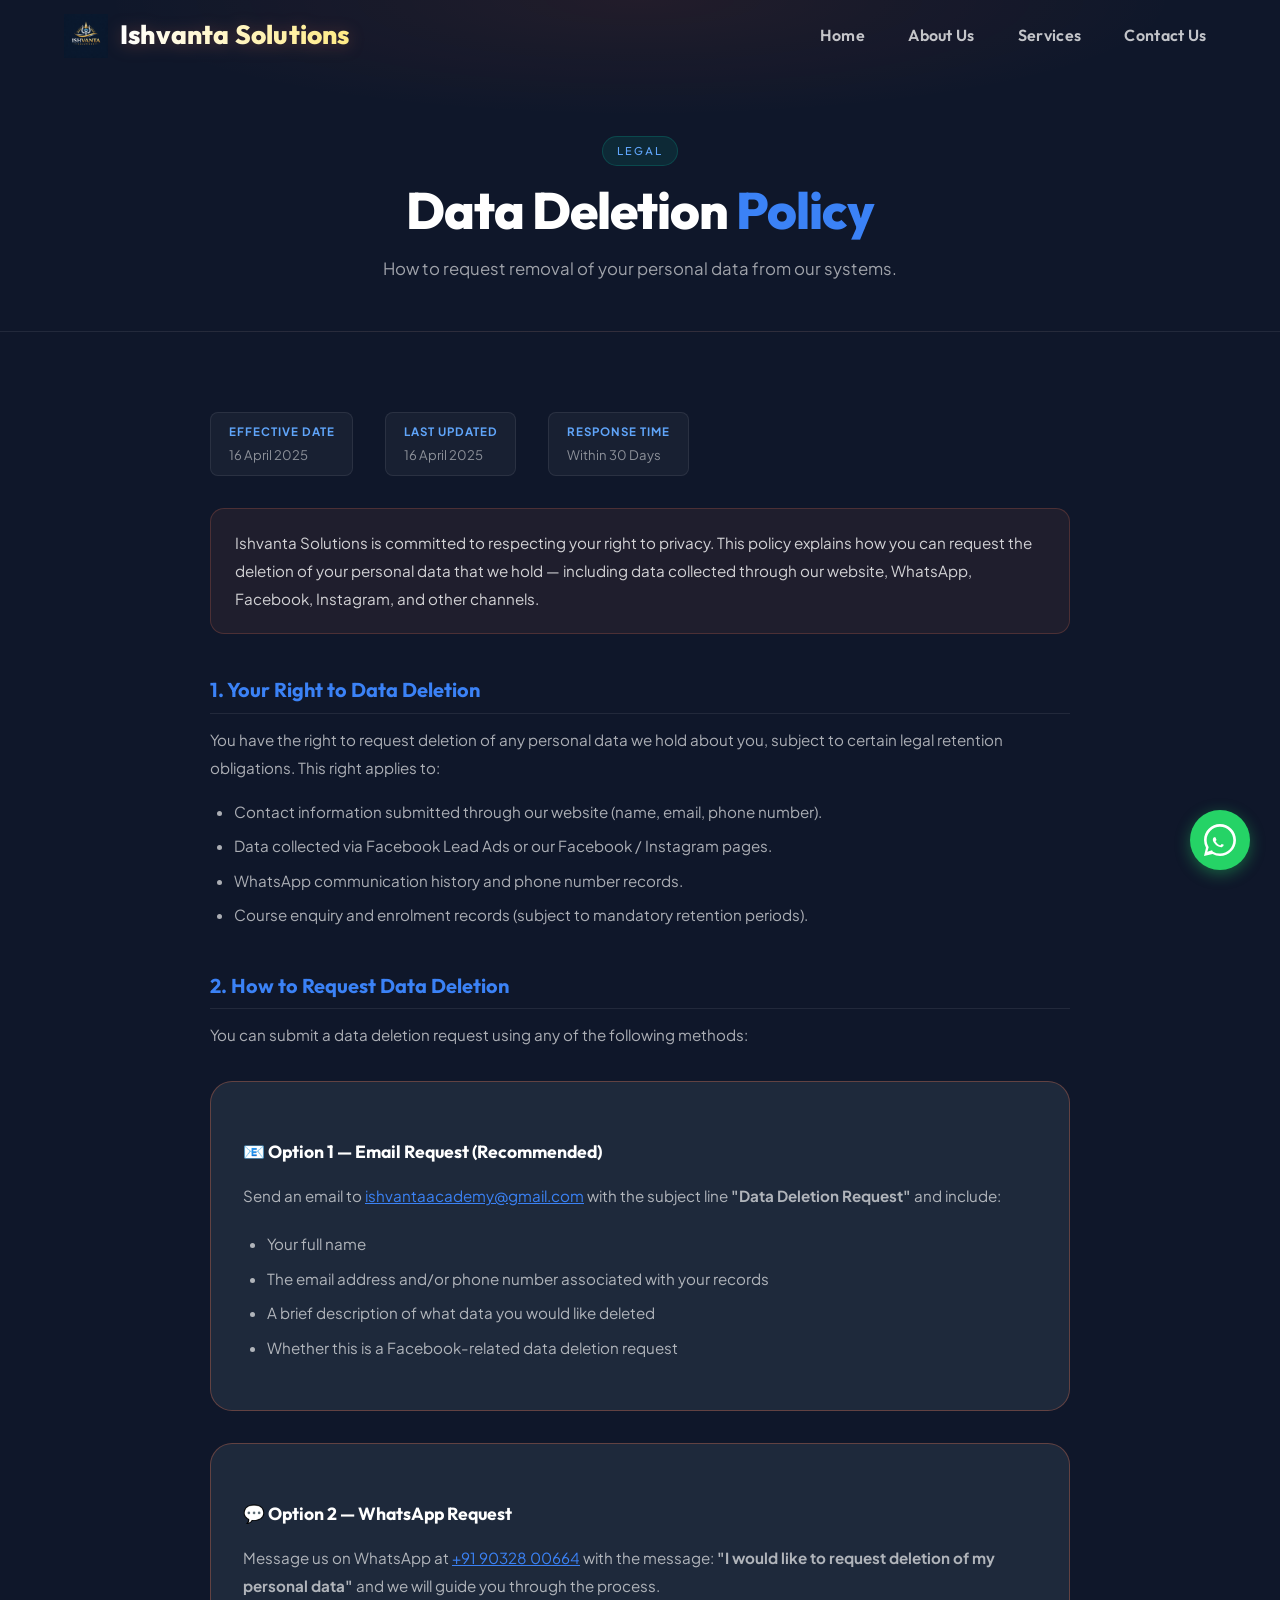
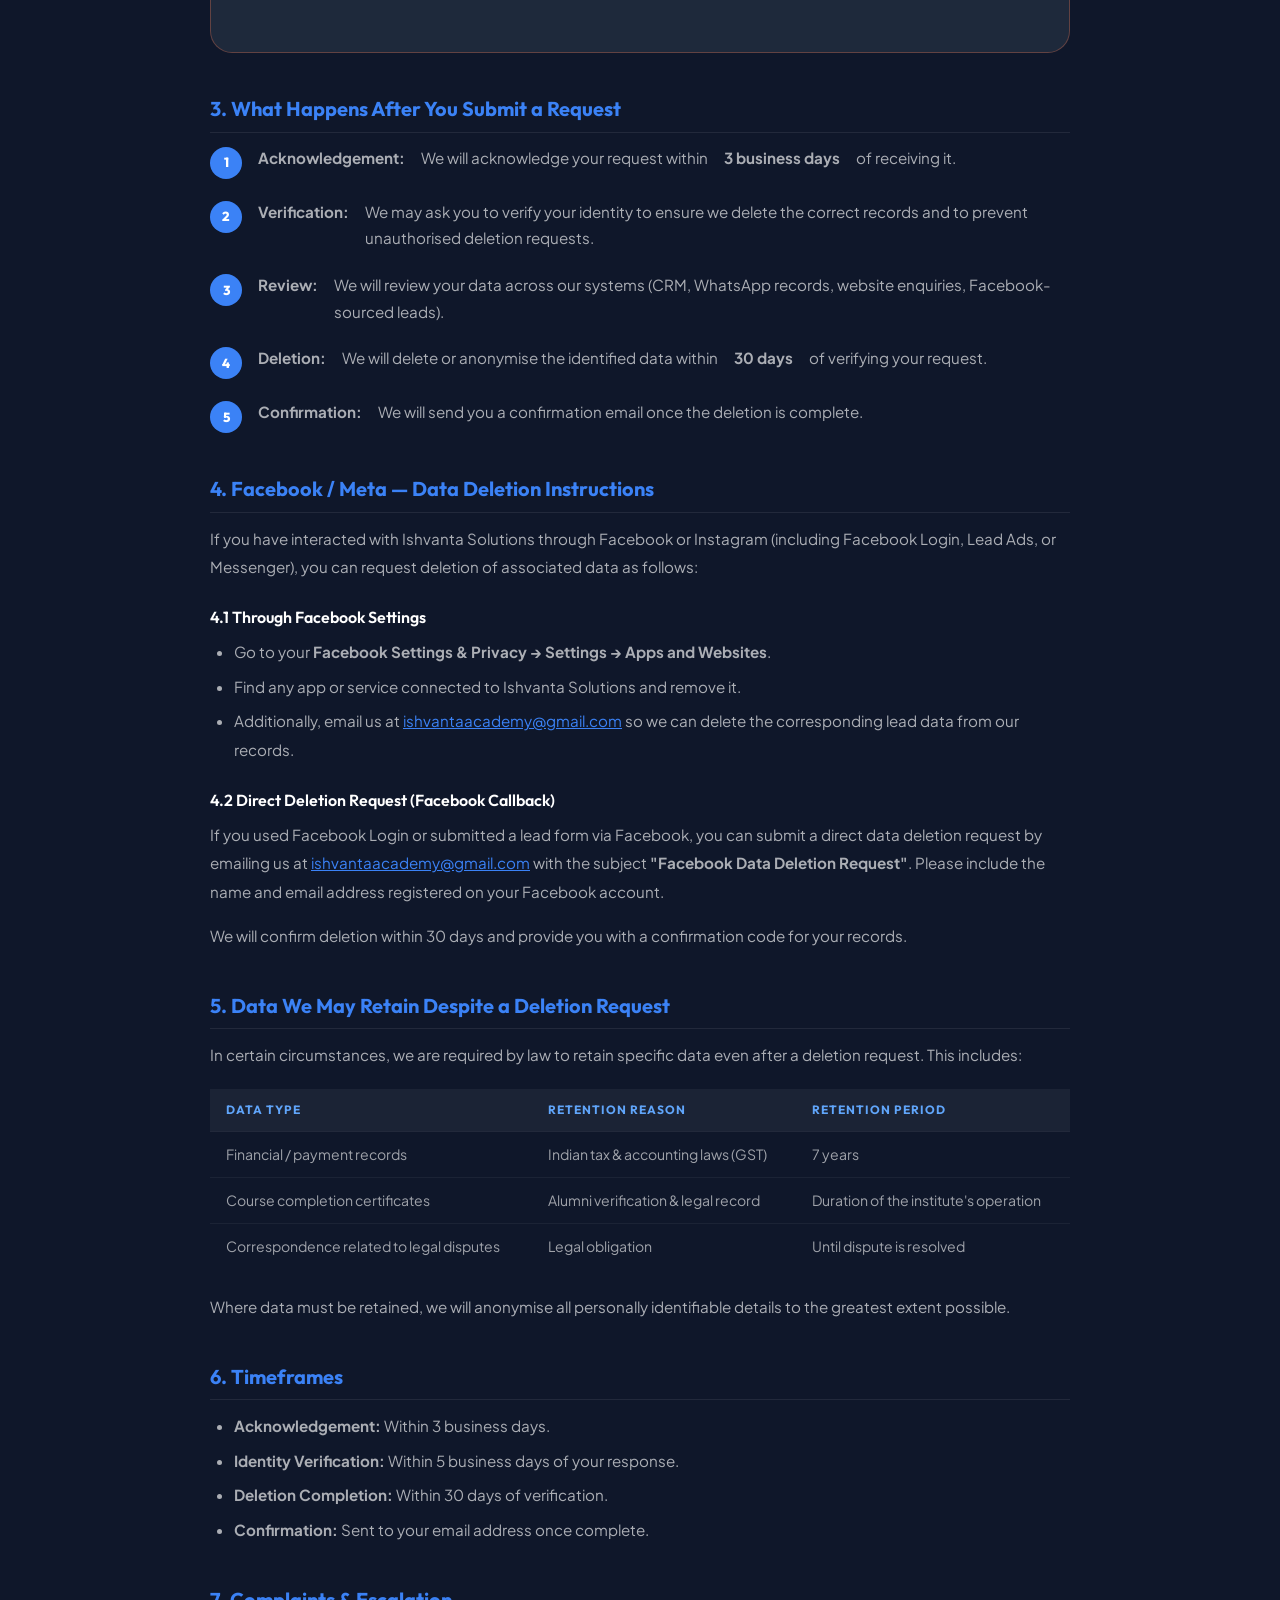
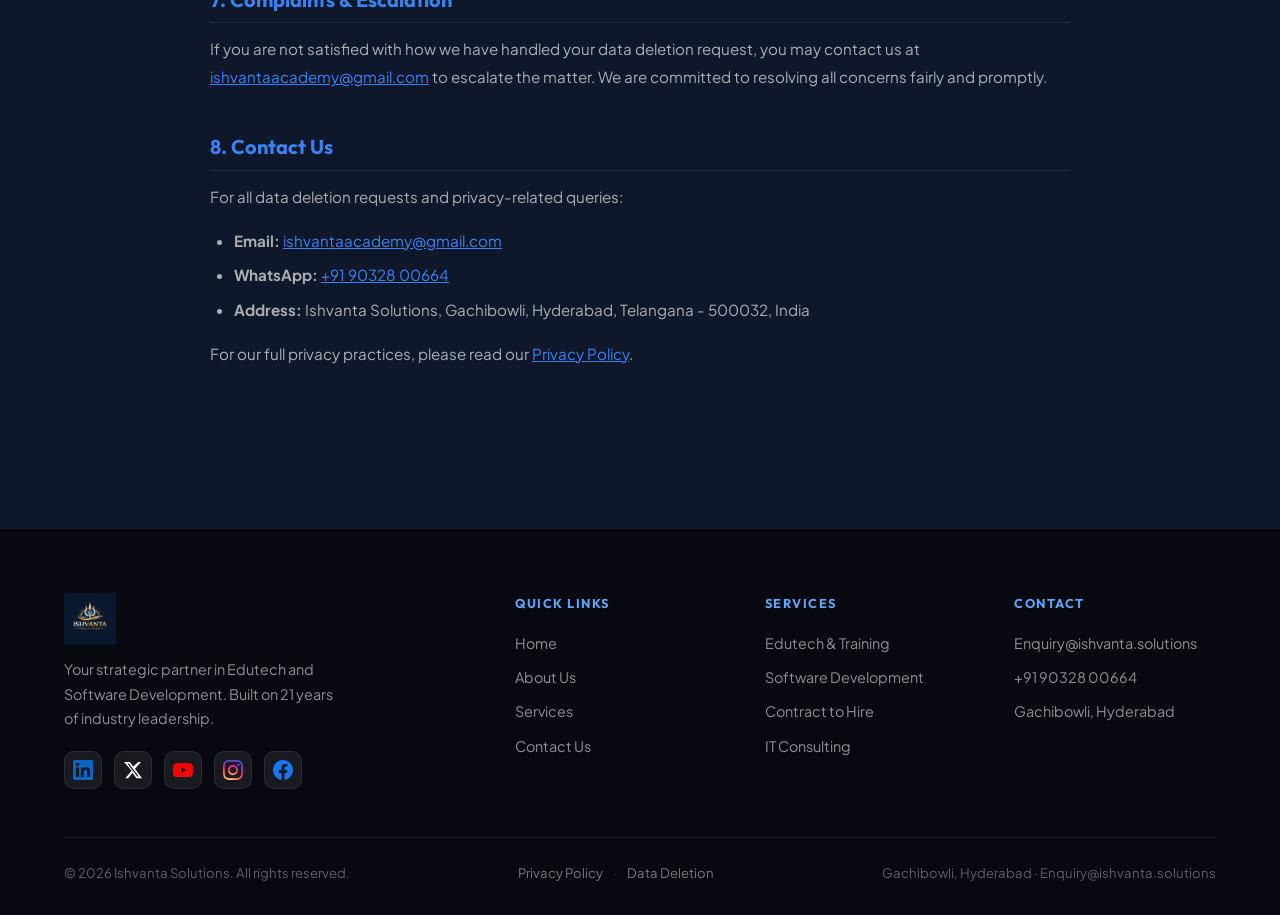
<file: ishvanta/pages/data-deletion.html>
﻿<!DOCTYPE html>
<html lang="en">
<head>
  <meta charset="UTF-8" />
  <meta name="viewport" content="width=device-width, initial-scale=1.0" />

  <!-- Primary SEO -->
  <title>Data Deletion Policy | Ishvanta Solutions</title>
  <meta name="description" content="Learn how to request deletion of your personal data from Ishvanta Solutions, including data collected via Facebook, WhatsApp, and our website." />
  <meta name="robots" content="index, follow" />
  <link rel="canonical" href="https://ishvanta.solutions/pages/data-deletion.html" />

  <meta property="og:type" content="website" />
  <meta property="og:url" content="https://ishvanta.solutions/pages/data-deletion.html" />
  <meta property="og:title" content="Data Deletion Policy | Ishvanta Solutions" />
  <meta property="og:description" content="Request deletion of your personal data from Ishvanta Solutions." />
  <meta property="og:image" content="https://ishvanta.solutions/images/Logo.png" />

  <link rel="icon" type="image/png" href="../images/Logo.png" />
  <link rel="stylesheet" href="../css/style.css" />
  <link rel="stylesheet" href="../css/inner.css" />
  <style>
    .policy-body {
      max-width: 860px;
      margin: 0 auto;
      padding: 0 0 4rem;
    }
    .policy-body h2 {
      font-family: var(--font-display);
      font-size: 1.25rem;
      font-weight: 700;
      color: var(--brand-primary);
      margin: 2.5rem 0 0.75rem;
      padding-bottom: 0.4rem;
      border-bottom: 1px solid var(--border-color);
    }
    .policy-body h3 {
      font-family: var(--font-display);
      font-size: 1rem;
      font-weight: 600;
      color: #fff;
      margin: 1.5rem 0 0.5rem;
    }
    .policy-body p {
      color: rgba(255,255,255,0.65);
      font-size: 0.95rem;
      line-height: 1.85;
      margin-bottom: 1rem;
    }
    .policy-body ul {
      color: rgba(255,255,255,0.65);
      font-size: 0.95rem;
      line-height: 1.85;
      padding-left: 1.5rem;
      margin-bottom: 1rem;
    }
    .policy-body ul li { margin-bottom: 0.4rem; }
    .policy-body a { color: var(--brand-primary); text-decoration: underline; }
    .policy-body a:hover { color: #fff; }
    .policy-meta {
      display: flex;
      gap: 2rem;
      flex-wrap: wrap;
      margin-bottom: 2rem;
    }
    .policy-meta-item {
      background: rgba(255,255,255,0.04);
      border: 1px solid var(--border-color);
      border-radius: var(--radius-sm);
      padding: 0.6rem 1.1rem;
      font-size: 0.82rem;
      color: rgba(255,255,255,0.5);
    }
    .policy-meta-item strong { color: var(--brand-accent); display: block; font-size: 0.72rem; letter-spacing: 1px; text-transform: uppercase; margin-bottom: 0.2rem; }
    .highlight-box {
      background: rgba(255,123,84,0.07);
      border: 1px solid rgba(255,123,84,0.2);
      border-radius: var(--radius-md);
      padding: 1.25rem 1.5rem;
      margin: 1.5rem 0;
    }
    .highlight-box p { margin: 0; color: rgba(255,255,255,0.8); }
    .steps-list {
      list-style: none;
      padding: 0;
      counter-reset: steps;
    }
    .steps-list li {
      counter-increment: steps;
      display: flex;
      gap: 1rem;
      align-items: flex-start;
      margin-bottom: 1.25rem;
      color: rgba(255,255,255,0.65);
      font-size: 0.95rem;
      line-height: 1.75;
    }
    .steps-list li::before {
      content: counter(steps);
      min-width: 32px;
      height: 32px;
      border-radius: 50%;
      background: var(--brand-primary);
      color: #fff;
      font-family: var(--font-display);
      font-weight: 800;
      font-size: 0.82rem;
      display: flex;
      align-items: center;
      justify-content: center;
      flex-shrink: 0;
      margin-top: 2px;
    }
    .status-table {
      width: 100%;
      border-collapse: collapse;
      margin: 1.25rem 0 1.5rem;
      font-size: 0.88rem;
    }
    .status-table th {
      text-align: left;
      padding: 0.7rem 1rem;
      background: rgba(255,255,255,0.05);
      color: var(--brand-accent);
      font-family: var(--font-display);
      font-size: 0.75rem;
      letter-spacing: 1px;
      text-transform: uppercase;
      border-bottom: 1px solid var(--border-color);
    }
    .status-table td {
      padding: 0.7rem 1rem;
      color: rgba(255,255,255,0.6);
      border-bottom: 1px solid rgba(255,255,255,0.05);
      vertical-align: top;
    }
    .status-table tr:last-child td { border-bottom: none; }
    .request-card {
      background: var(--bg-card);
      border: 1px solid rgba(255,123,84,0.3);
      border-radius: var(--radius-lg);
      padding: 2rem;
      margin: 2rem 0;
    }
    .request-card h3 {
      font-family: var(--font-display);
      font-size: 1.1rem;
      font-weight: 700;
      color: #fff;
      margin-bottom: 1rem;
    }
    .request-card p {
      color: rgba(255,255,255,0.65);
      margin-bottom: 1.25rem;
    }
  </style>
</head>
<body>
  <div id="nav-placeholder"></div>

  <section class="page-hero">
    <div class="section-tag">Legal</div>
    <h1 class="section-title">Data Deletion <span class="highlight">Policy</span></h1>
    <p class="section-subtitle">How to request removal of your personal data from our systems.</p>
  </section>

  <section class="section">
    <div class="policy-body">

      <div class="policy-meta">
        <div class="policy-meta-item"><strong>Effective Date</strong>16 April 2025</div>
        <div class="policy-meta-item"><strong>Last Updated</strong>16 April 2025</div>
        <div class="policy-meta-item"><strong>Response Time</strong>Within 30 Days</div>
      </div>

      <div class="highlight-box">
        <p>Ishvanta Solutions is committed to respecting your right to privacy. This policy explains how you can request the deletion of your personal data that we hold — including data collected through our website, WhatsApp, Facebook, Instagram, and other channels.</p>
      </div>

      <h2>1. Your Right to Data Deletion</h2>
      <p>You have the right to request deletion of any personal data we hold about you, subject to certain legal retention obligations. This right applies to:</p>
      <ul>
        <li>Contact information submitted through our website (name, email, phone number).</li>
        <li>Data collected via Facebook Lead Ads or our Facebook / Instagram pages.</li>
        <li>WhatsApp communication history and phone number records.</li>
        <li>Course enquiry and enrolment records (subject to mandatory retention periods).</li>
      </ul>

      <h2>2. How to Request Data Deletion</h2>
      <p>You can submit a data deletion request using any of the following methods:</p>

      <div class="request-card">
        <h3>📧 Option 1 — Email Request (Recommended)</h3>
        <p>Send an email to <a href="mailto:ishvantaacademy@gmail.com">ishvantaacademy@gmail.com</a> with the subject line <strong>"Data Deletion Request"</strong> and include:</p>
        <ul>
          <li>Your full name</li>
          <li>The email address and/or phone number associated with your records</li>
          <li>A brief description of what data you would like deleted</li>
          <li>Whether this is a Facebook-related data deletion request</li>
        </ul>
      </div>

      <div class="request-card">
        <h3>💬 Option 2 — WhatsApp Request</h3>
        <p>Message us on WhatsApp at <a href="https://wa.me/919032800664" target="_blank">+91 90328 00664</a> with the message: <strong>"I would like to request deletion of my personal data"</strong> and we will guide you through the process.</p>
      </div>

      <h2>3. What Happens After You Submit a Request</h2>
      <ol class="steps-list">
        <li><strong>Acknowledgement:</strong> We will acknowledge your request within <strong>3 business days</strong> of receiving it.</li>
        <li><strong>Verification:</strong> We may ask you to verify your identity to ensure we delete the correct records and to prevent unauthorised deletion requests.</li>
        <li><strong>Review:</strong> We will review your data across our systems (CRM, WhatsApp records, website enquiries, Facebook-sourced leads).</li>
        <li><strong>Deletion:</strong> We will delete or anonymise the identified data within <strong>30 days</strong> of verifying your request.</li>
        <li><strong>Confirmation:</strong> We will send you a confirmation email once the deletion is complete.</li>
      </ol>

      <h2>4. Facebook / Meta — Data Deletion Instructions</h2>
      <p>If you have interacted with Ishvanta Solutions through Facebook or Instagram (including Facebook Login, Lead Ads, or Messenger), you can request deletion of associated data as follows:</p>

      <h3>4.1 Through Facebook Settings</h3>
      <ul>
        <li>Go to your <strong>Facebook Settings &amp; Privacy → Settings → Apps and Websites</strong>.</li>
        <li>Find any app or service connected to Ishvanta Solutions and remove it.</li>
        <li>Additionally, email us at <a href="mailto:ishvantaacademy@gmail.com">ishvantaacademy@gmail.com</a> so we can delete the corresponding lead data from our records.</li>
      </ul>

      <h3>4.2 Direct Deletion Request (Facebook Callback)</h3>
      <p>If you used Facebook Login or submitted a lead form via Facebook, you can submit a direct data deletion request by emailing us at <a href="mailto:ishvantaacademy@gmail.com">ishvantaacademy@gmail.com</a> with the subject <strong>"Facebook Data Deletion Request"</strong>. Please include the name and email address registered on your Facebook account.</p>
      <p>We will confirm deletion within 30 days and provide you with a confirmation code for your records.</p>

      <h2>5. Data We May Retain Despite a Deletion Request</h2>
      <p>In certain circumstances, we are required by law to retain specific data even after a deletion request. This includes:</p>

      <table class="status-table">
        <thead>
          <tr>
            <th>Data Type</th>
            <th>Retention Reason</th>
            <th>Retention Period</th>
          </tr>
        </thead>
        <tbody>
          <tr>
            <td>Financial / payment records</td>
            <td>Indian tax &amp; accounting laws (GST)</td>
            <td>7 years</td>
          </tr>
          <tr>
            <td>Course completion certificates</td>
            <td>Alumni verification &amp; legal record</td>
            <td>Duration of the institute's operation</td>
          </tr>
          <tr>
            <td>Correspondence related to legal disputes</td>
            <td>Legal obligation</td>
            <td>Until dispute is resolved</td>
          </tr>
        </tbody>
      </table>

      <p>Where data must be retained, we will anonymise all personally identifiable details to the greatest extent possible.</p>

      <h2>6. Timeframes</h2>
      <ul>
        <li><strong>Acknowledgement:</strong> Within 3 business days.</li>
        <li><strong>Identity Verification:</strong> Within 5 business days of your response.</li>
        <li><strong>Deletion Completion:</strong> Within 30 days of verification.</li>
        <li><strong>Confirmation:</strong> Sent to your email address once complete.</li>
      </ul>

      <h2>7. Complaints &amp; Escalation</h2>
      <p>If you are not satisfied with how we have handled your data deletion request, you may contact us at <a href="mailto:ishvantaacademy@gmail.com">ishvantaacademy@gmail.com</a> to escalate the matter. We are committed to resolving all concerns fairly and promptly.</p>

      <h2>8. Contact Us</h2>
      <p>For all data deletion requests and privacy-related queries:</p>
      <ul>
        <li><strong>Email:</strong> <a href="mailto:ishvantaacademy@gmail.com">ishvantaacademy@gmail.com</a></li>
        <li><strong>WhatsApp:</strong> <a href="https://wa.me/919032800664" target="_blank">+91 90328 00664</a></li>
        <li><strong>Address:</strong> Ishvanta Solutions, Gachibowli, Hyderabad, Telangana - 500032, India</li>
      </ul>
      <p>For our full privacy practices, please read our <a href="privacy-policy.html">Privacy Policy</a>.</p>

    </div>
  </section>

  <div id="footer-placeholder"></div>
  <script src="../js/main.js"></script>
</body>
</html>
</file>
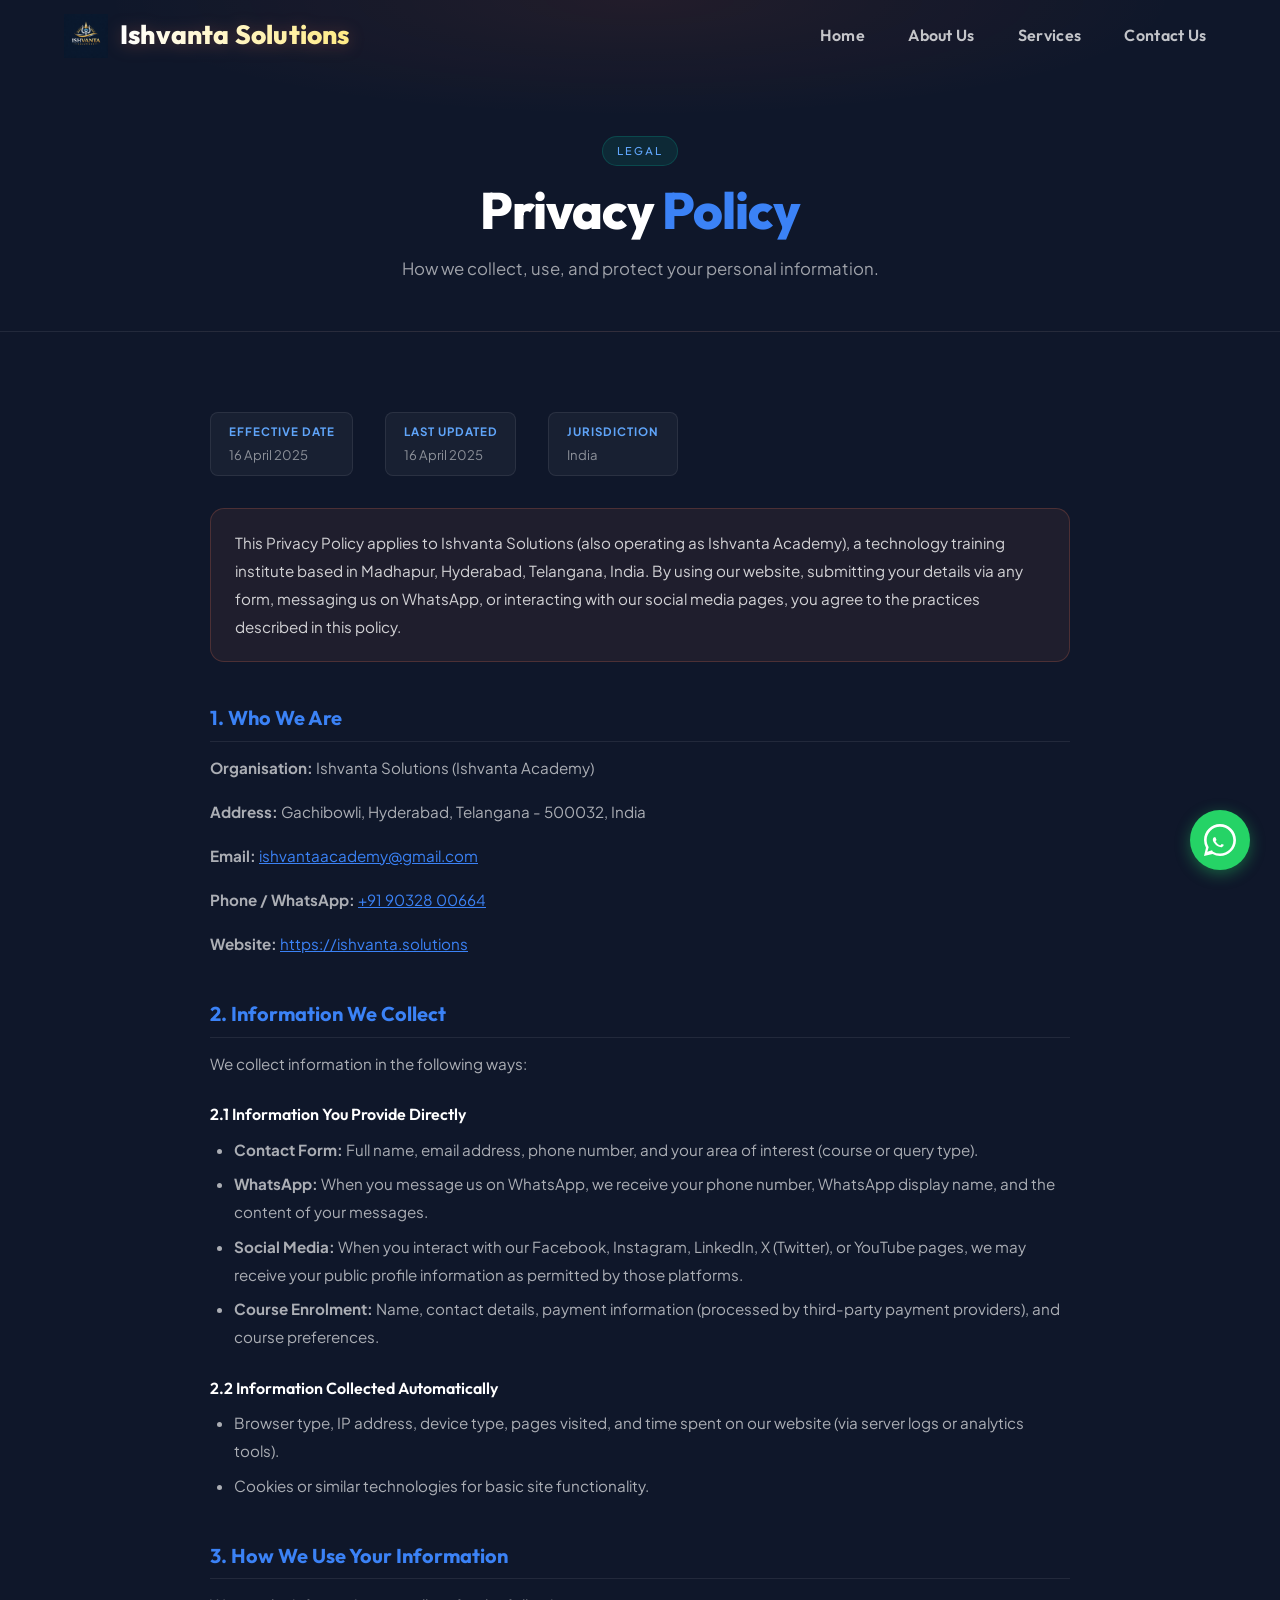
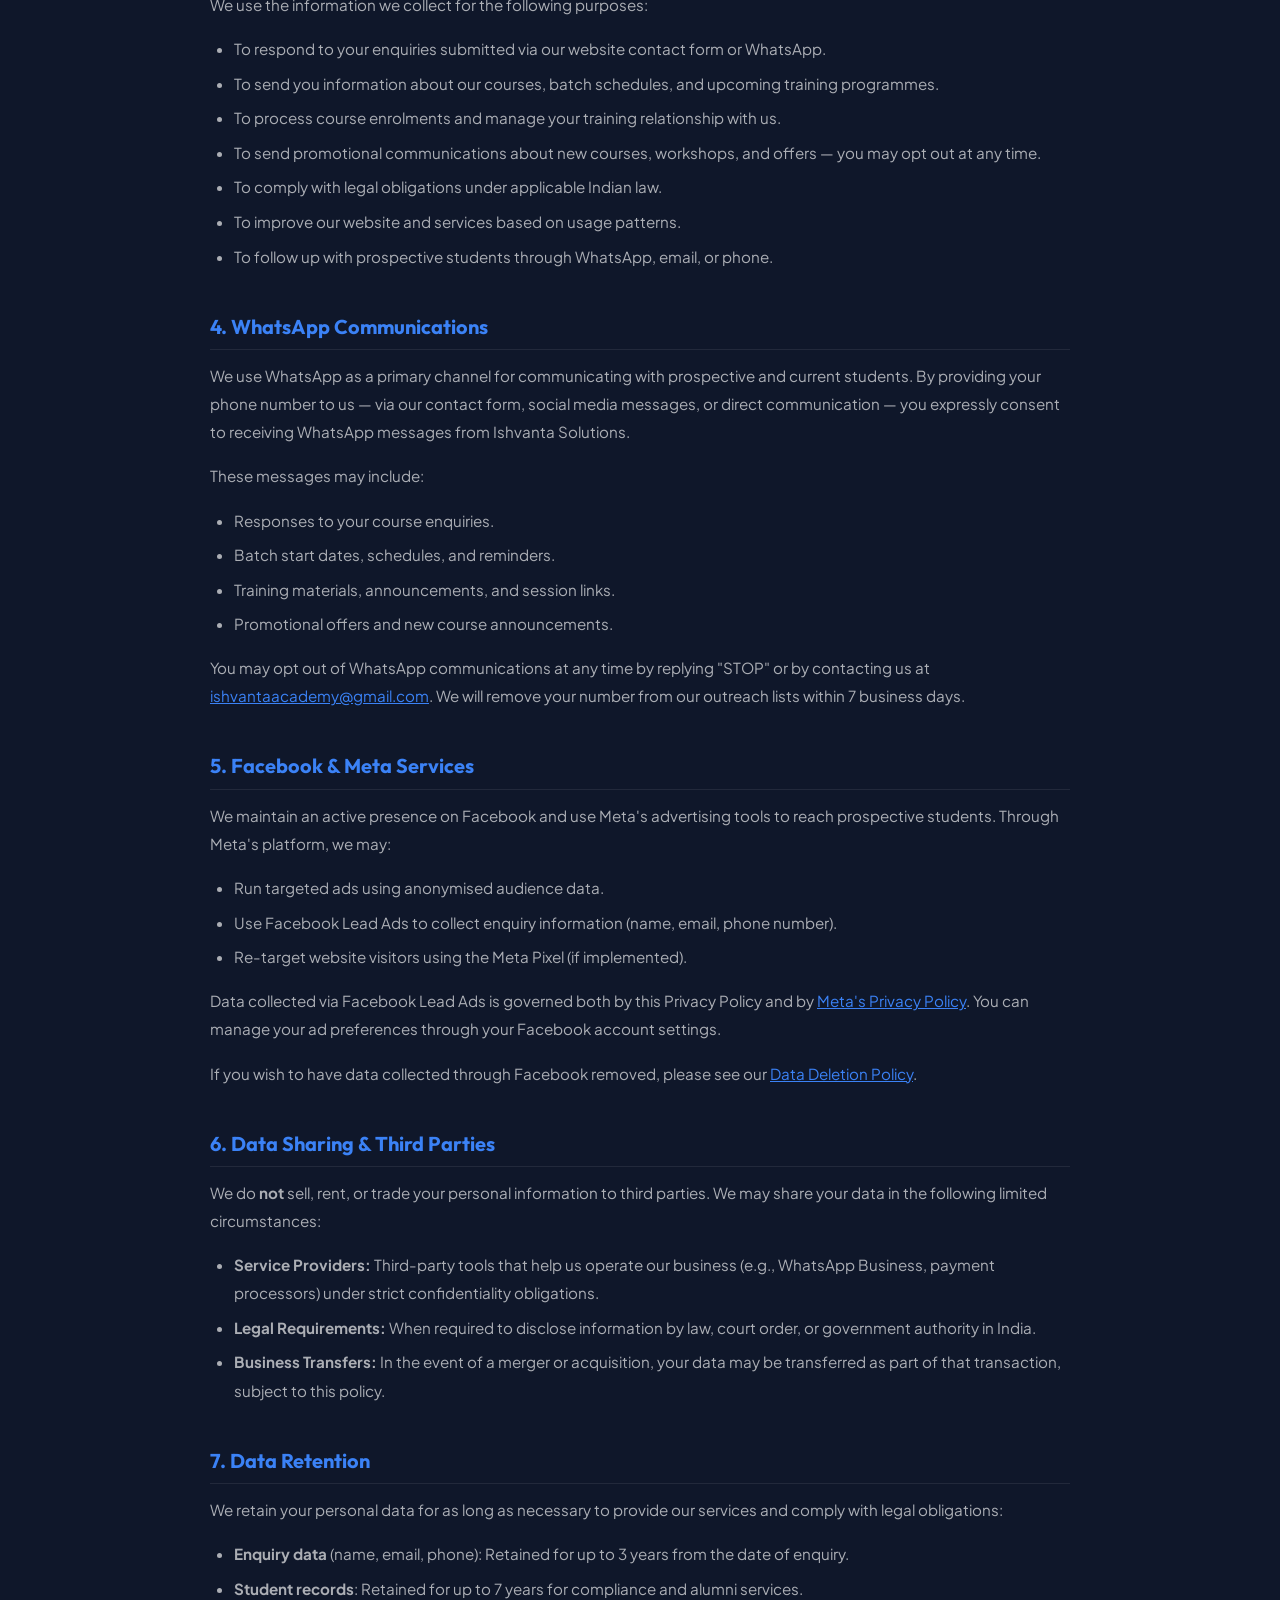
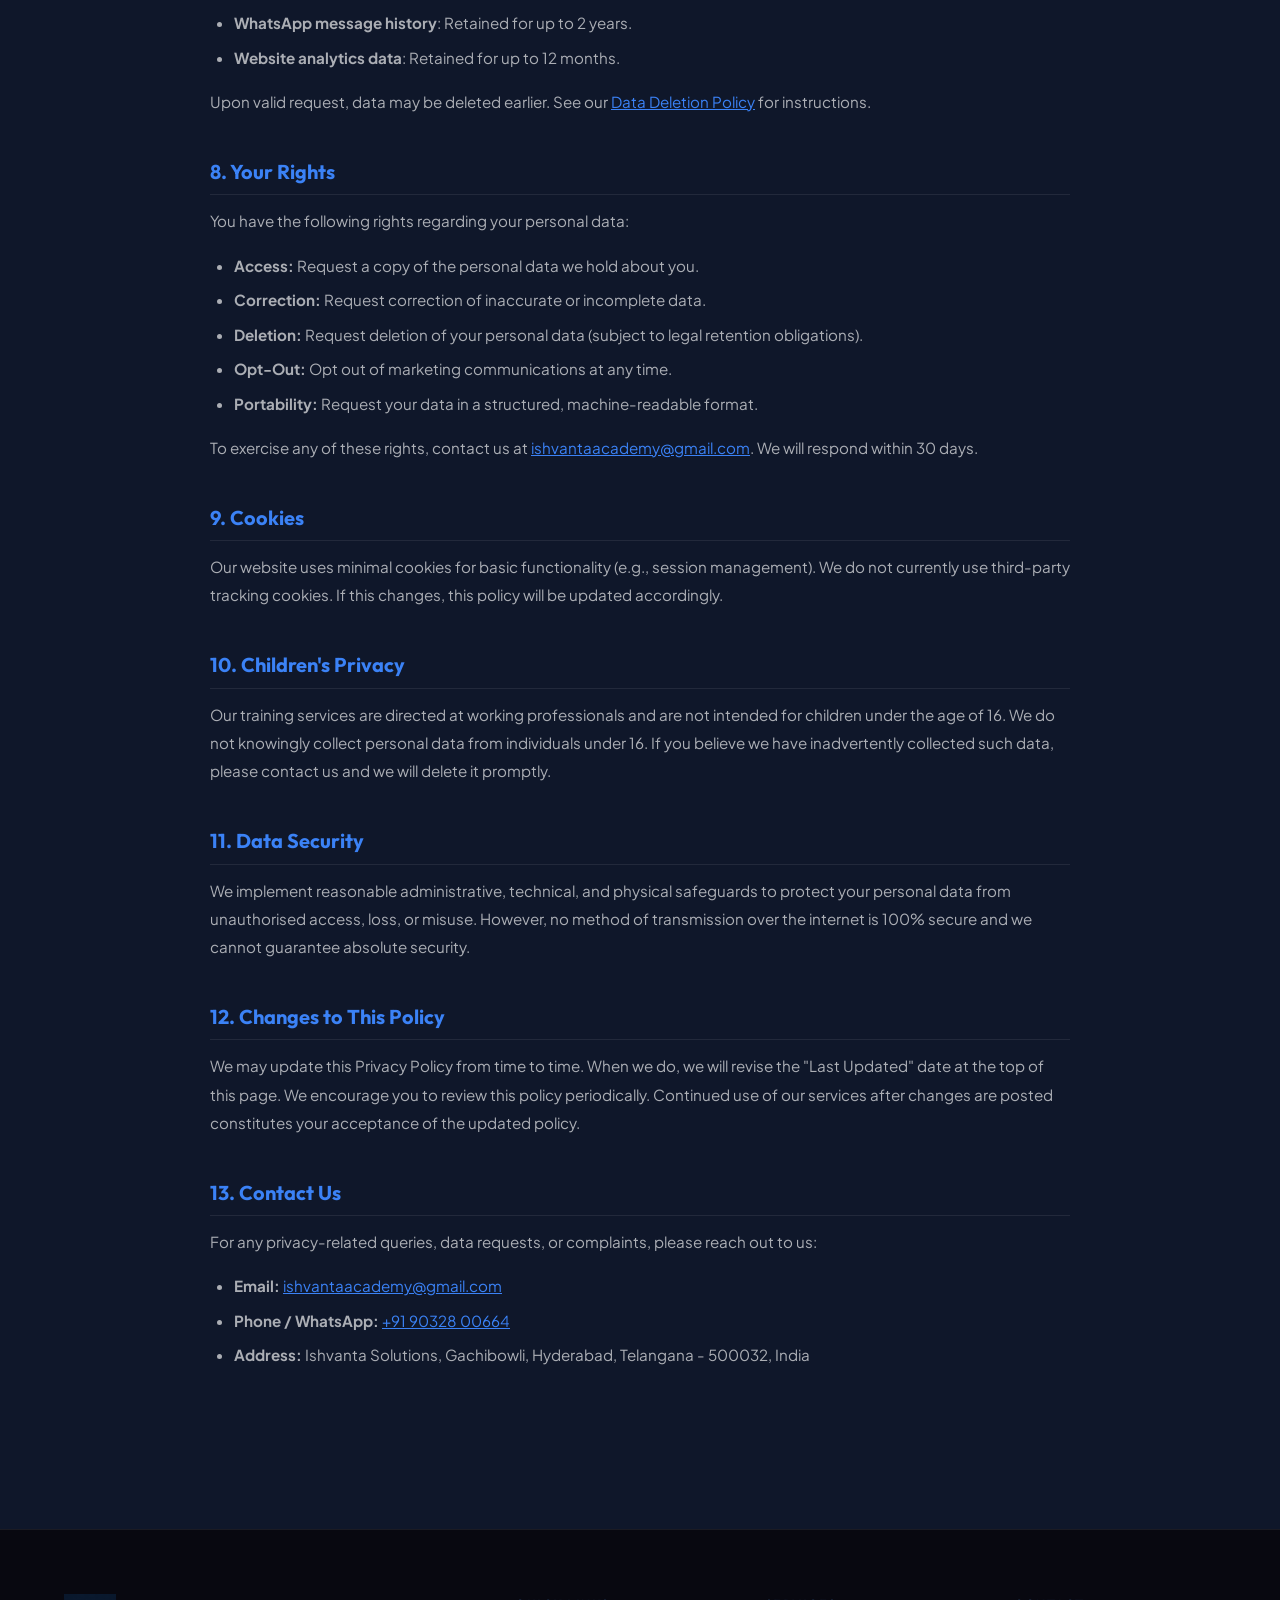
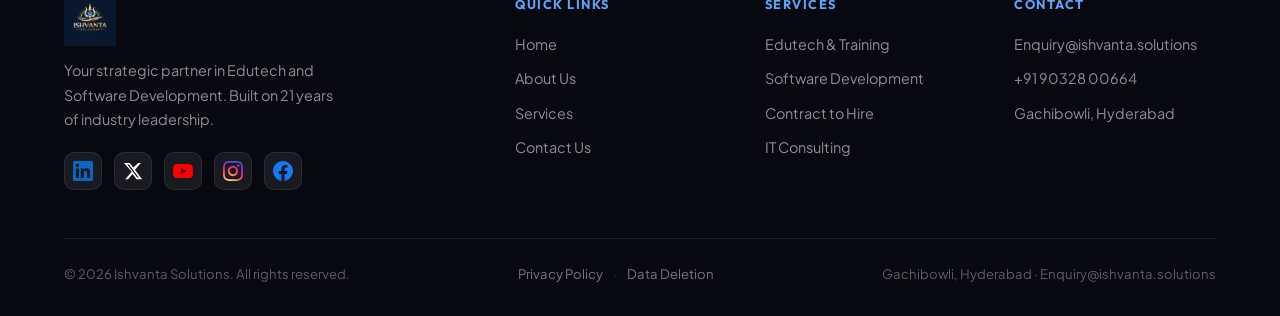
<file: ishvanta/pages/privacy-policy.html>
﻿<!DOCTYPE html>
<html lang="en">
<head>
  <meta charset="UTF-8" />
  <meta name="viewport" content="width=device-width, initial-scale=1.0" />

  <!-- Primary SEO -->
  <title>Privacy Policy | Ishvanta Solutions</title>
  <meta name="description" content="Privacy Policy for Ishvanta Solutions. Learn how we collect, use, and protect your personal data when you interact with our training services, website, WhatsApp, and social media." />
  <meta name="robots" content="index, follow" />
  <link rel="canonical" href="https://ishvanta.solutions/pages/privacy-policy.html" />

  <meta property="og:type" content="website" />
  <meta property="og:url" content="https://ishvanta.solutions/pages/privacy-policy.html" />
  <meta property="og:title" content="Privacy Policy | Ishvanta Solutions" />
  <meta property="og:description" content="How Ishvanta Solutions collects, uses and protects your personal data." />
  <meta property="og:image" content="https://ishvanta.solutions/images/Logo.png" />

  <link rel="icon" type="image/png" href="../images/Logo.png" />
  <link rel="stylesheet" href="../css/style.css" />
  <link rel="stylesheet" href="../css/inner.css" />
  <style>
    .policy-body {
      max-width: 860px;
      margin: 0 auto;
      padding: 0 0 4rem;
    }
    .policy-body h2 {
      font-family: var(--font-display);
      font-size: 1.25rem;
      font-weight: 700;
      color: var(--brand-primary);
      margin: 2.5rem 0 0.75rem;
      padding-bottom: 0.4rem;
      border-bottom: 1px solid var(--border-color);
    }
    .policy-body h3 {
      font-family: var(--font-display);
      font-size: 1rem;
      font-weight: 600;
      color: #fff;
      margin: 1.5rem 0 0.5rem;
    }
    .policy-body p {
      color: rgba(255,255,255,0.65);
      font-size: 0.95rem;
      line-height: 1.85;
      margin-bottom: 1rem;
    }
    .policy-body ul {
      color: rgba(255,255,255,0.65);
      font-size: 0.95rem;
      line-height: 1.85;
      padding-left: 1.5rem;
      margin-bottom: 1rem;
    }
    .policy-body ul li { margin-bottom: 0.4rem; }
    .policy-body a { color: var(--brand-primary); text-decoration: underline; }
    .policy-body a:hover { color: #fff; }
    .policy-meta {
      display: flex;
      gap: 2rem;
      flex-wrap: wrap;
      margin-bottom: 2rem;
    }
    .policy-meta-item {
      background: rgba(255,255,255,0.04);
      border: 1px solid var(--border-color);
      border-radius: var(--radius-sm);
      padding: 0.6rem 1.1rem;
      font-size: 0.82rem;
      color: rgba(255,255,255,0.5);
    }
    .policy-meta-item strong { color: var(--brand-accent); display: block; font-size: 0.72rem; letter-spacing: 1px; text-transform: uppercase; margin-bottom: 0.2rem; }
    .highlight-box {
      background: rgba(255,123,84,0.07);
      border: 1px solid rgba(255,123,84,0.2);
      border-radius: var(--radius-md);
      padding: 1.25rem 1.5rem;
      margin: 1.5rem 0;
    }
    .highlight-box p { margin: 0; color: rgba(255,255,255,0.8); }
  </style>
</head>
<body>
  <div id="nav-placeholder"></div>

  <section class="page-hero">
    <div class="section-tag">Legal</div>
    <h1 class="section-title">Privacy <span class="highlight">Policy</span></h1>
    <p class="section-subtitle">How we collect, use, and protect your personal information.</p>
  </section>

  <section class="section">
    <div class="policy-body">

      <div class="policy-meta">
        <div class="policy-meta-item"><strong>Effective Date</strong>16 April 2025</div>
        <div class="policy-meta-item"><strong>Last Updated</strong>16 April 2025</div>
        <div class="policy-meta-item"><strong>Jurisdiction</strong>India</div>
      </div>

      <div class="highlight-box">
        <p>This Privacy Policy applies to Ishvanta Solutions (also operating as Ishvanta Academy), a technology training institute based in Madhapur, Hyderabad, Telangana, India. By using our website, submitting your details via any form, messaging us on WhatsApp, or interacting with our social media pages, you agree to the practices described in this policy.</p>
      </div>

      <h2>1. Who We Are</h2>
      <p><strong>Organisation:</strong> Ishvanta Solutions (Ishvanta Academy)</p>
      <p><strong>Address:</strong> Gachibowli, Hyderabad, Telangana - 500032, India</p>
      <p><strong>Email:</strong> <a href="mailto:ishvantaacademy@gmail.com">ishvantaacademy@gmail.com</a></p>
      <p><strong>Phone / WhatsApp:</strong> <a href="tel:+919032800664">+91 90328 00664</a></p>
      <p><strong>Website:</strong> <a href="https://ishvanta.solutions">https://ishvanta.solutions</a></p>

      <h2>2. Information We Collect</h2>
      <p>We collect information in the following ways:</p>

      <h3>2.1 Information You Provide Directly</h3>
      <ul>
        <li><strong>Contact Form:</strong> Full name, email address, phone number, and your area of interest (course or query type).</li>
        <li><strong>WhatsApp:</strong> When you message us on WhatsApp, we receive your phone number, WhatsApp display name, and the content of your messages.</li>
        <li><strong>Social Media:</strong> When you interact with our Facebook, Instagram, LinkedIn, X (Twitter), or YouTube pages, we may receive your public profile information as permitted by those platforms.</li>
        <li><strong>Course Enrolment:</strong> Name, contact details, payment information (processed by third-party payment providers), and course preferences.</li>
      </ul>

      <h3>2.2 Information Collected Automatically</h3>
      <ul>
        <li>Browser type, IP address, device type, pages visited, and time spent on our website (via server logs or analytics tools).</li>
        <li>Cookies or similar technologies for basic site functionality.</li>
      </ul>

      <h2>3. How We Use Your Information</h2>
      <p>We use the information we collect for the following purposes:</p>
      <ul>
        <li>To respond to your enquiries submitted via our website contact form or WhatsApp.</li>
        <li>To send you information about our courses, batch schedules, and upcoming training programmes.</li>
        <li>To process course enrolments and manage your training relationship with us.</li>
        <li>To send promotional communications about new courses, workshops, and offers — you may opt out at any time.</li>
        <li>To comply with legal obligations under applicable Indian law.</li>
        <li>To improve our website and services based on usage patterns.</li>
        <li>To follow up with prospective students through WhatsApp, email, or phone.</li>
      </ul>

      <h2>4. WhatsApp Communications</h2>
      <p>We use WhatsApp as a primary channel for communicating with prospective and current students. By providing your phone number to us — via our contact form, social media messages, or direct communication — you expressly consent to receiving WhatsApp messages from Ishvanta Solutions.</p>
      <p>These messages may include:</p>
      <ul>
        <li>Responses to your course enquiries.</li>
        <li>Batch start dates, schedules, and reminders.</li>
        <li>Training materials, announcements, and session links.</li>
        <li>Promotional offers and new course announcements.</li>
      </ul>
      <p>You may opt out of WhatsApp communications at any time by replying "STOP" or by contacting us at <a href="mailto:ishvantaacademy@gmail.com">ishvantaacademy@gmail.com</a>. We will remove your number from our outreach lists within 7 business days.</p>

      <h2>5. Facebook &amp; Meta Services</h2>
      <p>We maintain an active presence on Facebook and use Meta's advertising tools to reach prospective students. Through Meta's platform, we may:</p>
      <ul>
        <li>Run targeted ads using anonymised audience data.</li>
        <li>Use Facebook Lead Ads to collect enquiry information (name, email, phone number).</li>
        <li>Re-target website visitors using the Meta Pixel (if implemented).</li>
      </ul>
      <p>Data collected via Facebook Lead Ads is governed both by this Privacy Policy and by <a href="https://www.facebook.com/policy" target="_blank" rel="noopener">Meta's Privacy Policy</a>. You can manage your ad preferences through your Facebook account settings.</p>
      <p>If you wish to have data collected through Facebook removed, please see our <a href="data-deletion.html">Data Deletion Policy</a>.</p>

      <h2>6. Data Sharing &amp; Third Parties</h2>
      <p>We do <strong>not</strong> sell, rent, or trade your personal information to third parties. We may share your data in the following limited circumstances:</p>
      <ul>
        <li><strong>Service Providers:</strong> Third-party tools that help us operate our business (e.g., WhatsApp Business, payment processors) under strict confidentiality obligations.</li>
        <li><strong>Legal Requirements:</strong> When required to disclose information by law, court order, or government authority in India.</li>
        <li><strong>Business Transfers:</strong> In the event of a merger or acquisition, your data may be transferred as part of that transaction, subject to this policy.</li>
      </ul>

      <h2>7. Data Retention</h2>
      <p>We retain your personal data for as long as necessary to provide our services and comply with legal obligations:</p>
      <ul>
        <li><strong>Enquiry data</strong> (name, email, phone): Retained for up to 3 years from the date of enquiry.</li>
        <li><strong>Student records</strong>: Retained for up to 7 years for compliance and alumni services.</li>
        <li><strong>WhatsApp message history</strong>: Retained for up to 2 years.</li>
        <li><strong>Website analytics data</strong>: Retained for up to 12 months.</li>
      </ul>
      <p>Upon valid request, data may be deleted earlier. See our <a href="data-deletion.html">Data Deletion Policy</a> for instructions.</p>

      <h2>8. Your Rights</h2>
      <p>You have the following rights regarding your personal data:</p>
      <ul>
        <li><strong>Access:</strong> Request a copy of the personal data we hold about you.</li>
        <li><strong>Correction:</strong> Request correction of inaccurate or incomplete data.</li>
        <li><strong>Deletion:</strong> Request deletion of your personal data (subject to legal retention obligations).</li>
        <li><strong>Opt-Out:</strong> Opt out of marketing communications at any time.</li>
        <li><strong>Portability:</strong> Request your data in a structured, machine-readable format.</li>
      </ul>
      <p>To exercise any of these rights, contact us at <a href="mailto:ishvantaacademy@gmail.com">ishvantaacademy@gmail.com</a>. We will respond within 30 days.</p>

      <h2>9. Cookies</h2>
      <p>Our website uses minimal cookies for basic functionality (e.g., session management). We do not currently use third-party tracking cookies. If this changes, this policy will be updated accordingly.</p>

      <h2>10. Children's Privacy</h2>
      <p>Our training services are directed at working professionals and are not intended for children under the age of 16. We do not knowingly collect personal data from individuals under 16. If you believe we have inadvertently collected such data, please contact us and we will delete it promptly.</p>

      <h2>11. Data Security</h2>
      <p>We implement reasonable administrative, technical, and physical safeguards to protect your personal data from unauthorised access, loss, or misuse. However, no method of transmission over the internet is 100% secure and we cannot guarantee absolute security.</p>

      <h2>12. Changes to This Policy</h2>
      <p>We may update this Privacy Policy from time to time. When we do, we will revise the "Last Updated" date at the top of this page. We encourage you to review this policy periodically. Continued use of our services after changes are posted constitutes your acceptance of the updated policy.</p>

      <h2>13. Contact Us</h2>
      <p>For any privacy-related queries, data requests, or complaints, please reach out to us:</p>
      <ul>
        <li><strong>Email:</strong> <a href="mailto:ishvantaacademy@gmail.com">ishvantaacademy@gmail.com</a></li>
        <li><strong>Phone / WhatsApp:</strong> <a href="tel:+919032800664">+91 90328 00664</a></li>
        <li><strong>Address:</strong> Ishvanta Solutions, Gachibowli, Hyderabad, Telangana - 500032, India</li>
      </ul>

    </div>
  </section>

  <div id="footer-placeholder"></div>
  <script src="../js/main.js"></script>
</body>
</html>
</file>
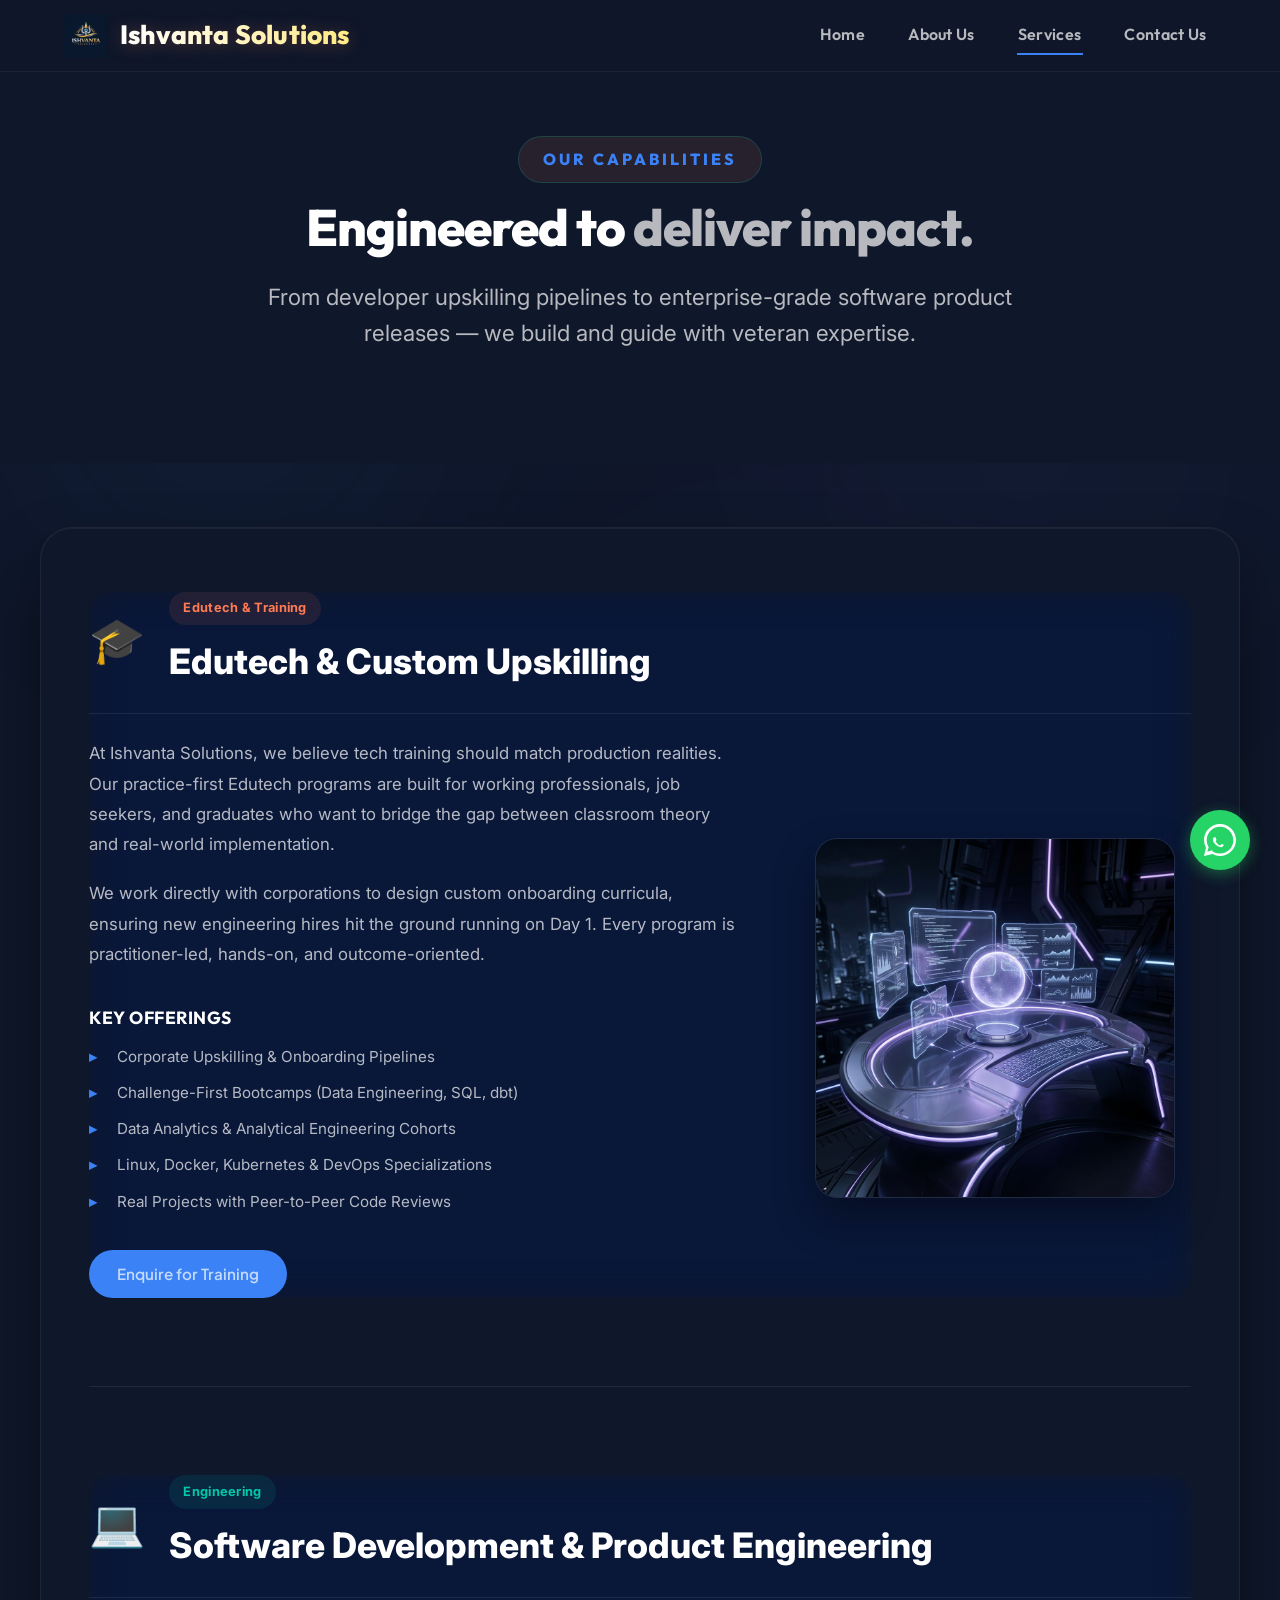
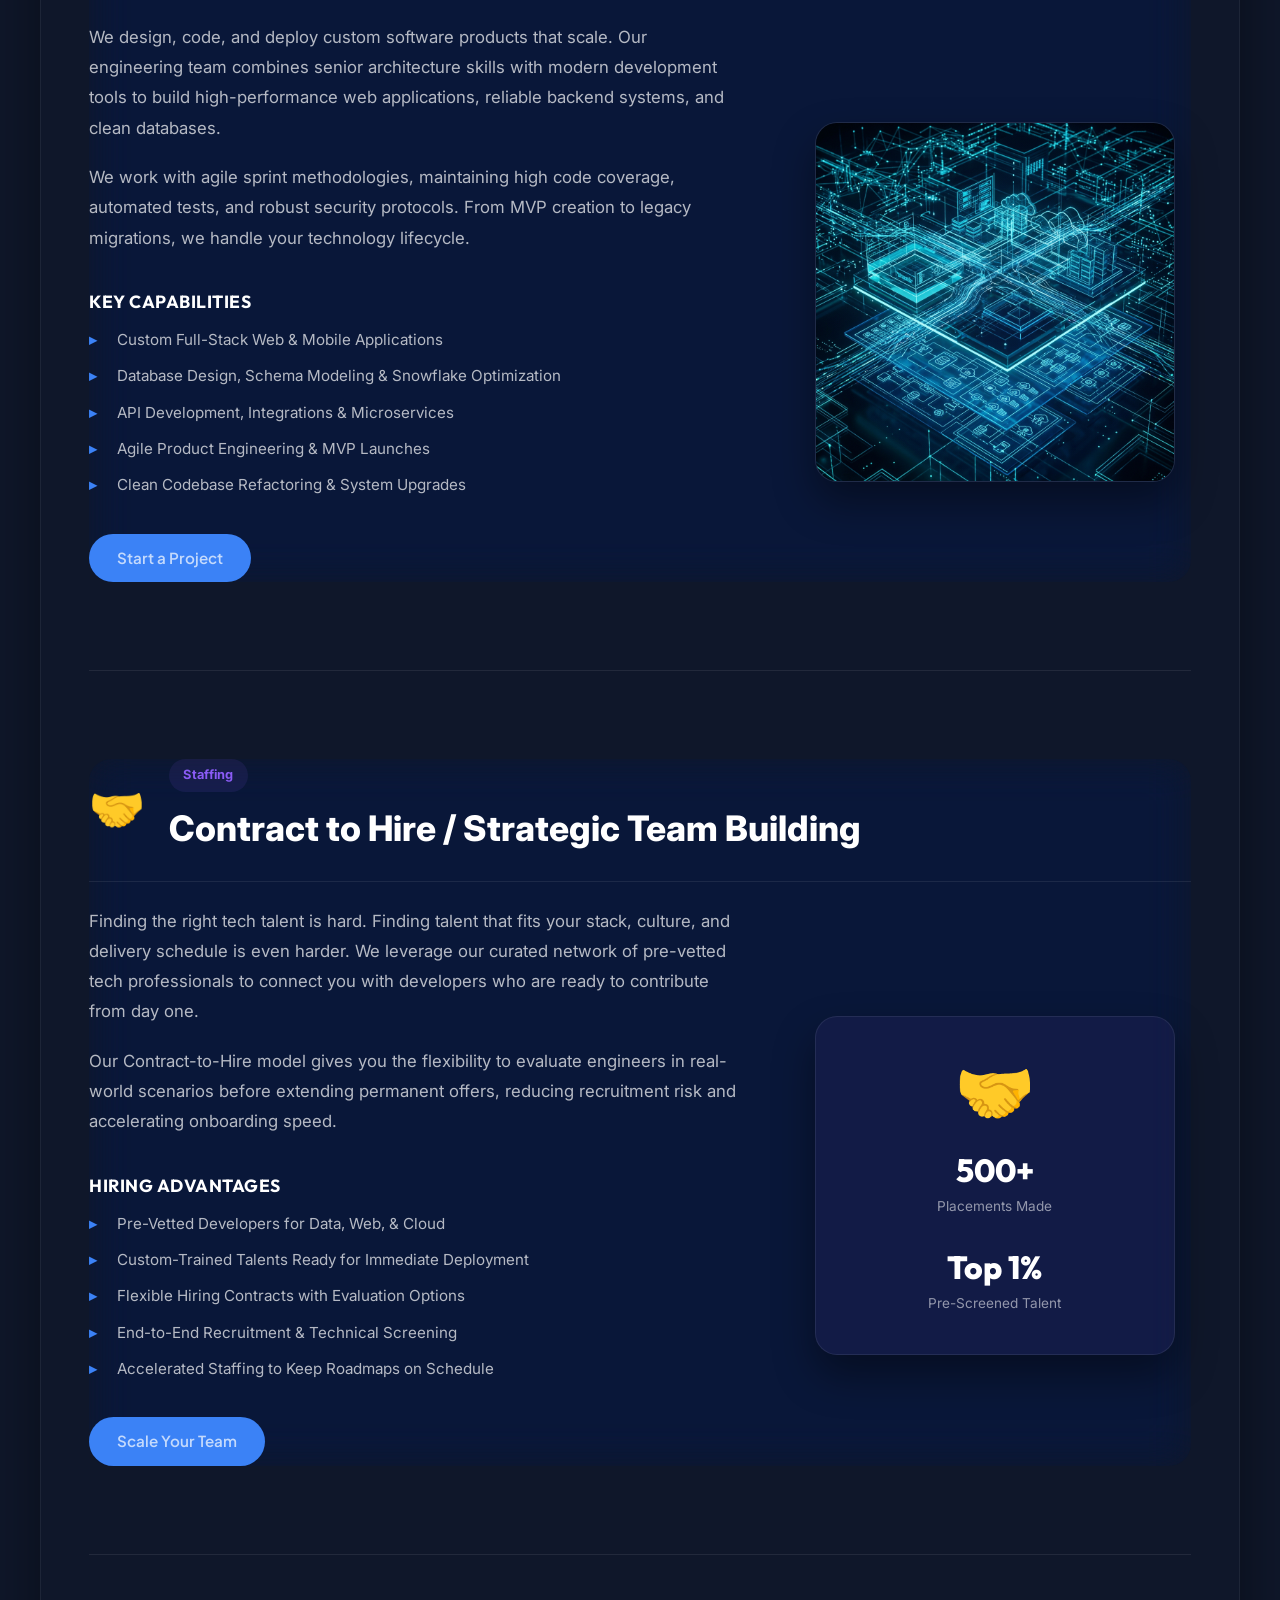
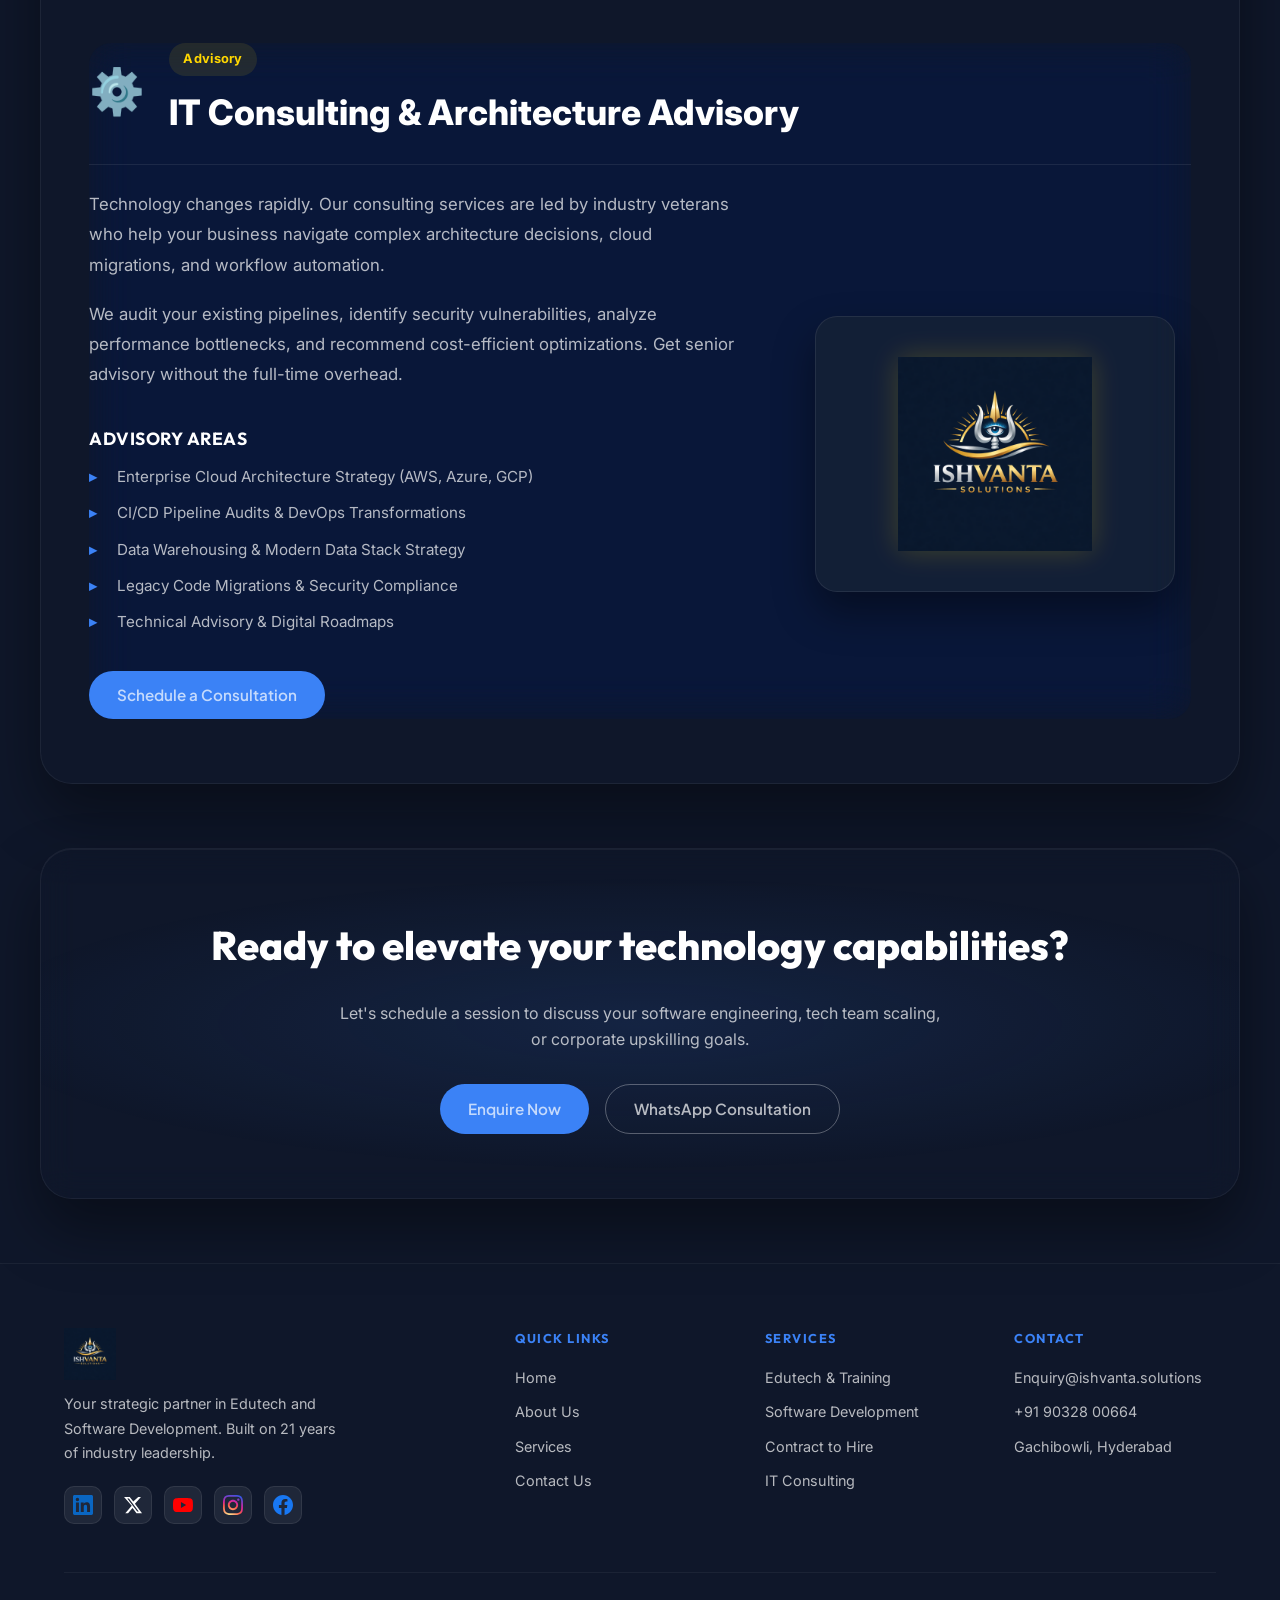
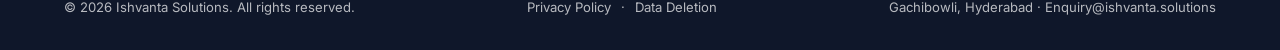
<file: ishvanta/pages/services.html>
<!DOCTYPE html>
<html lang="en">
<head>
  <meta charset="UTF-8" />
  <meta name="viewport" content="width=device-width, initial-scale=1.0" />

  <!-- Primary SEO -->
  <title>Services | Ishvanta Solutions — Edutech, Software Development, Staffing</title>
  <meta name="description" content="Explore Ishvanta Solutions' expert services: premium Edutech training, high-velocity Software Development, flexible Contract to Hire staffing, and IT Consulting." />
  <meta name="keywords" content="Edutech Hyderabad, software development India, contract to hire, IT consulting, developer training, custom upskilling, tech team building" />
  <meta name="robots" content="index, follow" />
  <link rel="canonical" href="https://ishvanta.solutions/pages/services.html" />

  <!-- Open Graph -->
  <meta property="og:type" content="website" />
  <meta property="og:url" content="https://ishvanta.solutions/pages/services.html" />
  <meta property="og:title" content="Services | Ishvanta Solutions — Edutech, Software Development, Staffing" />
  <meta property="og:description" content="Discover our core services designed to accelerate business growth: practitioner-led Edutech upskilling, custom Software Development, Contract-to-Hire, and IT Consulting." />
  <meta property="og:image" content="https://ishvanta.solutions/images/Logo.png" />

  <!-- Twitter Card -->
  <meta name="twitter:card" content="summary" />
  <meta name="twitter:site" content="@ishvantaacademy" />
  <meta name="twitter:title" content="Services | Ishvanta Solutions" />
  <meta name="twitter:description" content="Edutech, Software Development, Contract-to-Hire, and IT Consulting led by industry practitioners." />

  <!-- Structured Data -->
  <script type="application/ld+json">
  {
    "@context": "https://schema.org",
    "@type": "Service",
    "name": "Ishvanta Solutions Services",
    "provider": {
      "@type": "Organization",
      "name": "Ishvanta Solutions",
      "url": "https://ishvanta.solutions",
      "logo": "https://ishvanta.solutions/images/Logo.png"
    },
    "hasOfferCatalog": {
      "@type": "OfferCatalog",
      "name": "Tech Offerings",
      "itemListElement": [
        {
          "@type": "Offer",
          "itemOffered": {
            "@type": "Service",
            "name": "Edutech & Custom Upskilling"
          }
        },
        {
          "@type": "Offer",
          "itemOffered": {
            "@type": "Service",
            "name": "Software Development & Product Engineering"
          }
        },
        {
          "@type": "Offer",
          "itemOffered": {
            "@type": "Service",
            "name": "Contract to Hire Staffing"
          }
        },
        {
          "@type": "Offer",
          "itemOffered": {
            "@type": "Service",
            "name": "IT Consulting & Architecture Advisory"
          }
        }
      ]
    }
  }
  </script>

  <link rel="icon" type="image/png" href="../images/Logo.png" />
  <link rel="stylesheet" href="../css/style.css" />
  <link rel="stylesheet" href="../css/inner.css" />
  <style>
    .services-detail-grid {
      display: grid;
      grid-template-columns: 1fr;
      gap: 3.5rem;
    }
    .service-detail-card {
      padding: 3rem;
      border-radius: var(--radius-lg);
      transition: all var(--transition);
    }
    .service-header {
      display: flex;
      align-items: center;
      gap: 1.5rem;
      margin-bottom: 1.5rem;
      border-bottom: 1px solid var(--border-color);
      padding-bottom: 1.5rem;
    }
    .service-header h3 {
      font-size: 1.8rem;
      font-weight: 800;
      color: #fff;
    }
    .service-header-icon {
      font-size: 2.8rem;
    }
    .service-body {
      display: grid;
      grid-template-columns: 1.25fr 0.75fr;
      gap: 3.5rem;
      align-items: center;
    }
    .service-left-content {
      display: flex;
      flex-direction: column;
    }
    .service-left-content p {
      font-size: 1.05rem;
      line-height: 1.8;
      color: rgba(255,255,255,0.75);
      margin-bottom: 1.2rem;
    }
    .service-right-title {
      font-family: var(--font-display);
      font-size: 1.1rem;
      color: var(--brand-primary);
      margin-top: 1rem;
      margin-bottom: 0.75rem;
      text-transform: uppercase;
      letter-spacing: 0.5px;
    }
    .service-features-list {
      list-style: none;
      margin-bottom: 1.5rem;
    }
    .service-features-list li {
      position: relative;
      padding-left: 1.75rem;
      margin-bottom: 0.75rem;
      font-size: 0.95rem;
      color: rgba(255,255,255,0.7);
      transition: all var(--transition);
      cursor: default;
    }
    .service-features-list li:hover {
      color: #ffffff;
      transform: translateX(4px);
    }
    .service-features-list li::before {
      content: "▸";
      position: absolute;
      left: 0;
      color: var(--brand-primary);
      font-weight: bold;
    }
    .service-visual-container {
      display: flex;
      justify-content: center;
      align-items: center;
      position: relative;
    }
    .service-img-wrapper {
      position: relative;
      border-radius: var(--radius-lg);
      overflow: hidden;
      border: 1px solid rgba(255, 255, 255, 0.08);
      box-shadow: 0 20px 40px rgba(0, 0, 0, 0.4);
      background: rgba(30, 41, 59, 0.2);
      width: 100%;
      max-width: 360px;
    }
    .service-ai-img {
      width: 100%;
      height: auto;
      display: block;
      transition: transform 0.6s cubic-bezier(0.16, 1, 0.3, 1);
    }
    .service-img-wrapper:hover .service-ai-img {
      transform: scale(1.04);
    }
    .img-glow-spot {
      position: absolute;
      inset: 0;
      background: radial-gradient(circle at 50% 50%, rgba(59, 130, 246, 0.08), transparent 70%);
      pointer-events: none;
    }
    @media (max-width: 900px) {
      .service-body {
        grid-template-columns: 1fr;
        gap: 2rem;
      }
      .service-detail-card {
        padding: 2rem;
      }
    }
    @media (max-width: 640px) {
      .service-header {
        flex-direction: column;
        align-items: flex-start;
        gap: 0.75rem;
      }
      .service-header h3 {
        font-size: 1.4rem;
      }
    }
  </style>
</head>
<body class="light-theme">
  <!-- Glowing background blobs -->
  <div class="glow-blob-container">
    <div class="glow-blob glow-blob-1"></div>
    <div class="glow-blob glow-blob-2"></div>
    <div class="glow-blob glow-blob-3"></div>
  </div>

  <div id="nav-placeholder"></div>

  <section class="page-hero reveal" style="border-bottom: none; background: transparent;">
    <div class="section-tag">Our Capabilities</div>
    <h1 class="section-title">Engineered to <span class="highlight">deliver impact.</span></h1>
    <p class="section-subtitle">From developer upskilling pipelines to enterprise-grade software product releases — we build and guide with veteran expertise.</p>
  </section>

  <section class="floating-section reveal">
    <div class="services-detail-grid">
      
      <!-- Edutech & Training -->
      <div id="edutech" class="glass-card service-detail-card" style="border:none !important; background:transparent !important; box-shadow:none !important; padding:0;">
        <div class="service-header">
          <div class="service-header-icon">🎓</div>
          <div>
            <div class="badge badge-orange" style="margin-bottom: 0.5rem;">Edutech &amp; Training</div>
            <h3>Edutech &amp; Custom Upskilling</h3>
          </div>
        </div>
        <div class="service-body">
          <div class="service-left-content">
            <p>At Ishvanta Solutions, we believe tech training should match production realities. Our practice-first Edutech programs are built for working professionals, job seekers, and graduates who want to bridge the gap between classroom theory and real-world implementation.</p>
            <p>We work directly with corporations to design custom onboarding curricula, ensuring new engineering hires hit the ground running on Day 1. Every program is practitioner-led, hands-on, and outcome-oriented.</p>
            <h4 class="service-right-title">Key Offerings</h4>
            <ul class="service-features-list">
              <li>Corporate Upskilling &amp; Onboarding Pipelines</li>
              <li>Challenge-First Bootcamps (Data Engineering, SQL, dbt)</li>
              <li>Data Analytics &amp; Analytical Engineering Cohorts</li>
              <li>Linux, Docker, Kubernetes &amp; DevOps Specializations</li>
              <li>Real Projects with Peer-to-Peer Code Reviews</li>
            </ul>
            <a href="contact.html" class="btn btn-primary" style="align-self: flex-start;">Enquire for Training</a>
          </div>
          <div class="service-visual-container">
            <div class="service-img-wrapper">
              <img src="../images/ai_edutech_visual.png" alt="Edutech & Upskilling Visual" class="service-ai-img">
              <div class="img-glow-spot"></div>
            </div>
          </div>
        </div>
      </div>

      <hr style="border: none; border-top: 1px solid var(--border-color); margin: 2rem 0;" />

      <!-- Software Development -->
      <div id="software" class="glass-card service-detail-card" style="border:none !important; background:transparent !important; box-shadow:none !important; padding:0;">
        <div class="service-header">
          <div class="service-header-icon">💻</div>
          <div>
            <div class="badge badge-teal" style="margin-bottom: 0.5rem;">Engineering</div>
            <h3>Software Development &amp; Product Engineering</h3>
          </div>
        </div>
        <div class="service-body">
          <div class="service-left-content">
            <p>We design, code, and deploy custom software products that scale. Our engineering team combines senior architecture skills with modern development tools to build high-performance web applications, reliable backend systems, and clean databases.</p>
            <p>We work with agile sprint methodologies, maintaining high code coverage, automated tests, and robust security protocols. From MVP creation to legacy migrations, we handle your technology lifecycle.</p>
            <h4 class="service-right-title">Key Capabilities</h4>
            <ul class="service-features-list">
              <li>Custom Full-Stack Web &amp; Mobile Applications</li>
              <li>Database Design, Schema Modeling &amp; Snowflake Optimization</li>
              <li>API Development, Integrations &amp; Microservices</li>
              <li>Agile Product Engineering &amp; MVP Launches</li>
              <li>Clean Codebase Refactoring &amp; System Upgrades</li>
            </ul>
            <a href="contact.html" class="btn btn-primary" style="align-self: flex-start;">Start a Project</a>
          </div>
          <div class="service-visual-container">
            <div class="service-img-wrapper">
              <img src="../images/ai_software_visual.png" alt="Software Product Engineering Visual" class="service-ai-img">
              <div class="img-glow-spot"></div>
            </div>
          </div>
        </div>
      </div>

      <hr style="border: none; border-top: 1px solid var(--border-color); margin: 2rem 0;" />

      <!-- Contract to Hire -->
      <div id="contract-to-hire" class="glass-card service-detail-card" style="border:none !important; background:transparent !important; box-shadow:none !important; padding:0;">
        <div class="service-header">
          <div class="service-header-icon">🤝</div>
          <div>
            <div class="badge badge-purple" style="margin-bottom: 0.5rem;">Staffing</div>
            <h3>Contract to Hire / Strategic Team Building</h3>
          </div>
        </div>
        <div class="service-body">
          <div class="service-left-content">
            <p>Finding the right tech talent is hard. Finding talent that fits your stack, culture, and delivery schedule is even harder. We leverage our curated network of pre-vetted tech professionals to connect you with developers who are ready to contribute from day one.</p>
            <p>Our Contract-to-Hire model gives you the flexibility to evaluate engineers in real-world scenarios before extending permanent offers, reducing recruitment risk and accelerating onboarding speed.</p>
            <h4 class="service-right-title">Hiring Advantages</h4>
            <ul class="service-features-list">
              <li>Pre-Vetted Developers for Data, Web, &amp; Cloud</li>
              <li>Custom-Trained Talents Ready for Immediate Deployment</li>
              <li>Flexible Hiring Contracts with Evaluation Options</li>
              <li>End-to-End Recruitment &amp; Technical Screening</li>
              <li>Accelerated Staffing to Keep Roadmaps on Schedule</li>
            </ul>
            <a href="contact.html" class="btn btn-primary" style="align-self: flex-start;">Scale Your Team</a>
          </div>
          <div class="service-visual-container">
            <div class="service-img-wrapper" style="padding: 2.5rem; display: flex; flex-direction: column; align-items: center; justify-content: center; background: rgba(139, 92, 246, 0.07); gap: 1.5rem; border-radius: var(--radius-lg);">
              <div style="font-size: 4rem; line-height:1;">🤝</div>
              <div style="text-align:center;">
                <div style="font-size:2rem; font-weight:800; color:#fff; font-family:var(--font-display);">500+</div>
                <div style="font-size:0.85rem; color:rgba(255,255,255,0.55);">Placements Made</div>
              </div>
              <div style="text-align:center;">
                <div style="font-size:2rem; font-weight:800; color:#fff; font-family:var(--font-display);">Top 1%</div>
                <div style="font-size:0.85rem; color:rgba(255,255,255,0.55);">Pre-Screened Talent</div>
              </div>
            </div>
          </div>
        </div>
      </div>

      <hr style="border: none; border-top: 1px solid var(--border-color); margin: 2rem 0;" />

      <!-- Consulting Services -->
      <div id="consulting" class="glass-card service-detail-card" style="border:none !important; background:transparent !important; box-shadow:none !important; padding:0;">
        <div class="service-header">
          <div class="service-header-icon">⚙️</div>
          <div>
            <div class="badge badge-gold" style="margin-bottom: 0.5rem;">Advisory</div>
            <h3>IT Consulting &amp; Architecture Advisory</h3>
          </div>
        </div>
        <div class="service-body">
          <div class="service-left-content">
            <p>Technology changes rapidly. Our consulting services are led by industry veterans who help your business navigate complex architecture decisions, cloud migrations, and workflow automation.</p>
            <p>We audit your existing pipelines, identify security vulnerabilities, analyze performance bottlenecks, and recommend cost-efficient optimizations. Get senior advisory without the full-time overhead.</p>
            <h4 class="service-right-title">Advisory Areas</h4>
            <ul class="service-features-list">
              <li>Enterprise Cloud Architecture Strategy (AWS, Azure, GCP)</li>
              <li>CI/CD Pipeline Audits &amp; DevOps Transformations</li>
              <li>Data Warehousing &amp; Modern Data Stack Strategy</li>
              <li>Legacy Code Migrations &amp; Security Compliance</li>
              <li>Technical Advisory &amp; Digital Roadmaps</li>
            </ul>
            <a href="contact.html" class="btn btn-primary" style="align-self: flex-start;">Schedule a Consultation</a>
          </div>
          <div class="service-visual-container">
            <div class="service-img-wrapper" style="padding: 2.5rem; display: flex; align-items: center; justify-content: center; background: rgba(255, 215, 0, 0.04);">
              <img src="../images/Logo.png" alt="Ishvanta Architecture Advisory" style="width: 70%; height: auto; display: block; object-fit: contain; filter: drop-shadow(0 0 15px rgba(255, 215, 0, 0.2));">
            </div>
          </div>
        </div>
      </div>

    </div>
  </section>

  <!-- CTA BAND -->
  <section class="floating-section courses-cta reveal" style="text-align: center; background: radial-gradient(ellipse 80% 60% at 50% 50%, rgba(59, 130, 246, 0.12) 0%, transparent 70%) !important;">
    <h2 style="font-family: var(--font-display); font-size: clamp(1.8rem, 4vw, 2.5rem); font-weight: 800; color: #fff;">Ready to elevate your technology capabilities?</h2>
    <p style="color: rgba(255,255,255,0.6); margin: 1rem auto 2rem; max-width: 600px;">Let's schedule a session to discuss your software engineering, tech team scaling, or corporate upskilling goals.</p>
    <div style="display: flex; gap: 1rem; justify-content: center; flex-wrap: wrap; margin-top: 1.5rem;">
      <a href="contact.html" class="btn btn-primary">Enquire Now</a>
      <a href="https://wa.me/919032800664" target="_blank" class="btn btn-outline">WhatsApp Consultation</a>
    </div>
  </section>

  <div id="footer-placeholder"></div>
  <script src="../js/main.js"></script>
</body>
</html>
</file>
<file: ishvanta/css/style.css>
@import url('https://fonts.googleapis.com/css2?family=Inter:wght@300;400;500;600;700;800;900&family=Montserrat:wght@300;400;500;600;700;800;900&family=Outfit:wght@400;500;600;700;800;900&family=Plus+Jakarta+Sans:ital,wght@0,300;0,400;0,500;0,600;1,400&display=swap');

:root {
  --brand-primary: #3B82F6;
  --brand-secondary: #FFFFFF;
  --brand-accent: #60A5FA;
  --brand-electric: #3B82F6;
  --bg-dark: #0F172A;
  --bg-card: #1E293B;
  --bg-light: #0F172A;
  --text-main: #FFFFFF;
  --text-muted: #6B6B8A;
  --text-light: #FFFFFF;
  --border-color: rgba(255,255,255,0.08);
  --radius-sm: 8px;
  --radius-md: 14px;
  --radius-lg: 22px;
  --font-display: 'Outfit', sans-serif;
  --font-body: 'Plus Jakarta Sans', sans-serif;
  --nav-height: 72px;
  --transition: 0.25s ease;
}

*, *::before, *::after { box-sizing: border-box; margin: 0; padding: 0; }

html { scroll-behavior: smooth; }

body {
  font-family: var(--font-body);
  background: var(--bg-dark);
  color: var(--text-light);
  line-height: 1.6;
  font-size: 16px;
  overflow-x: hidden;
}

body.light-theme {
  background: #0F172A;
  color: #FFFFFF;
  font-family: 'Inter', sans-serif;
}

body.light-theme section {
  background: #0F172A !important;
  color: #FFFFFF !important;
}


/* Global Animations */
.reveal {
  opacity: 0;
  transform: translateY(30px) scale(0.98);
  transition: opacity 1.2s cubic-bezier(0.16, 1, 0.3, 1), 
              transform 1.2s cubic-bezier(0.16, 1, 0.3, 1);
}

.reveal.reveal-active {
  opacity: 1;
  transform: translateY(0) scale(1);
}


@keyframes floatLeftRight {
  from { opacity: 0; transform: translateX(-50px); }
  to { opacity: 1; transform: translateX(0); }
}

.float-left-right {
  animation: floatLeftRight 1.2s cubic-bezier(0.22, 1, 0.36, 1) forwards;
}



.reveal-delay-1 { transition-delay: 0.15s; }
.reveal-delay-2 { transition-delay: 0.3s; }
.reveal-delay-3 { transition-delay: 0.45s; }


body.light-theme .nav {
  background: rgba(15, 23, 42, 0.8) !important;
  backdrop-filter: blur(10px);
  color: #ffffff !important;
  border-bottom: 1px solid rgba(255,255,255,0.05) !important;
}

body.light-theme .footer {
  background: #0F172A !important;
  color: #FFFFFF !important;
  border-top: 1px solid rgba(255,255,255,0.05) !important;
}

body.light-theme .footer-brand p,
body.light-theme .footer-col ul li a,
body.light-theme .footer-col h4,
body.light-theme .footer-logo,
body.light-theme .footer-logo span {
  color: rgba(255,255,255,0.7) !important;
}

body.light-theme .footer-col h4 {
  color: #3B82F6 !important;
}


body.light-theme .footer-bottom {
  border-top: 1px solid rgba(255,255,255,0.05) !important;
  color: rgba(255,255,255,0.5) !important;
}



/* Removed nav link overrides to unify style */



body.light-theme h1,
body.light-theme h2,
body.light-theme h3,
body.light-theme h4,
body.light-theme .stat-num,
body.light-theme .camp-card h3,
body.light-theme .cohort-left h3,
body.light-theme .coming-soon-card h3,
body.light-theme .domain-card h3,
body.light-theme .why-card h4,
body.light-theme .testimonial-card .tc-author strong,
body.light-theme .contact-info h2,
body.light-theme .contact-detail .cd-info strong,
body.light-theme .founder-info h2,
body.light-theme .values-card h3,
body.light-theme .ecosystem-card h4,
body.light-theme .step-num,
body.light-theme .workflow-step h4,
body.light-theme .step-detail strong {
  color: #FFFFFF !important;
}

body.light-theme p, 
body.light-theme span,
body.light-theme a,
body.light-theme li,
body.light-theme strong,
body.light-theme label,
body.light-theme .hero-sub, 
body.light-theme .section-subtitle, 
body.light-theme .stat-lbl,
body.light-theme .footer-brand p,
body.light-theme .footer-col ul li a,
body.light-theme .footer-bottom,
body.light-theme .category-desc,
body.light-theme .camp-tagline,
body.light-theme .camp-highlights li,
body.light-theme .cohort-tagline,
body.light-theme .cohort-features li,
body.light-theme .domain-card p,
body.light-theme .why-card p,
body.light-theme .testimonial-card p,
body.light-theme .contact-info p,
body.light-theme .contact-detail .cd-info span,
body.light-theme .contact-detail .cd-info a,
body.light-theme .founder-info p,
body.light-theme .values-card p,
body.light-theme .ec-tag,
body.light-theme .ecosystem-card p,
body.light-theme .step-detail p {
  color: rgba(255,255,255,0.7) !important;
}



body.light-theme h2 {
  font-size: clamp(2.2rem, 5vw, 3.5rem);
  margin-bottom: 1.5rem;
}

body.light-theme h3 {
  font-size: clamp(1.5rem, 3vw, 2.2rem);
}


body.light-theme .stat-num span {
  color: var(--brand-primary);
}

body.light-theme .domain-card {
  background: #1E293B !important;
  border: 1px solid rgba(255,255,255,0.05) !important;
  box-shadow: 0 4px 20px rgba(0,0,0,0.2) !important;
}

body.light-theme .domain-card:hover {
  border-color: #3B82F6 !important;
  box-shadow: 0 10px 30px rgba(59, 130, 246, 0.1) !important;
}

body.light-theme .camp-card,
body.light-theme .cohort-card,
body.light-theme .coming-soon-card,
body.light-theme .why-card,
body.light-theme .testimonial-card,
body.light-theme .partner-box,
body.light-theme .pillar-card,
body.light-theme .workflow-step,
body.light-theme .ecosystem-card {
  background: rgba(30, 41, 59, 0.7) !important;
  backdrop-filter: blur(10px);
  -webkit-backdrop-filter: blur(10px);
  border: 1px solid rgba(255, 255, 255, 0.05) !important;
  box-shadow: 0 10px 30px rgba(0,0,0,0.2) !important;
}



body.light-theme .cohort-left {
  border-right: 1px solid rgba(255, 255, 255, 0.05) !important;
}


body.light-theme .cohort-meta .meta-pill {
  background: rgba(0, 0, 0, 0.05) !important;
  color: rgba(0, 0, 0, 0.6) !important;
  border-color: rgba(0, 0, 0, 0.08) !important;
}

body.light-theme .btn-enquiry-outline {
  color: var(--brand-secondary) !important;
  border-color: rgba(0, 0, 0, 0.2) !important;
}





a { text-decoration: none; color: inherit; }

img { max-width: 100%; display: block; }

/* ── NAV ── */
.nav {
  position: fixed;
  top: 0; left: 0; right: 0;
  height: 72px !important;
  min-height: 72px !important;
  display: flex;
  align-items: center;
  justify-content: space-between;
  padding: 0 5%;
  z-index: 100;
  background: transparent;
  backdrop-filter: none;
  border-bottom: 1px solid transparent;
  transition: background 0.35s ease, border-color 0.35s ease,
              backdrop-filter 0.35s ease, transform 0.35s ease;
}

.nav.scrolled {
  background: rgba(31,31,51,0.88);
  backdrop-filter: blur(18px);
  -webkit-backdrop-filter: blur(18px);
  border-bottom-color: var(--border-color);
}

.nav.hidden {
  transform: translateY(-100%);
}

.nav-logo {
  gap: 12px;
  font-family: 'Outfit', sans-serif;
  font-size: 1.2rem;
  font-weight: 800;
  letter-spacing: -0.5px;
  display: flex;
  align-items: center;
  flex-shrink: 0;
}

.nav-logo img {
  height: 44px !important;
  width: auto;
  object-fit: contain;
  display: block;
  flex-shrink: 0;
}

.nav-logo span { color: var(--brand-primary); }

.nav-links {
  display: flex;
  list-style: none;
  gap: 1.5rem;
  align-items: center;
}

.nav-links a {
  font-family: 'Outfit', sans-serif !important;
  font-size: 1rem !important;
  font-weight: 600 !important;
  color: rgba(255, 255, 255, 0.75);
  transition: all var(--transition);
  letter-spacing: 0.3px;
  position: relative;
  padding: 0.4rem 0.6rem;
  white-space: nowrap;
  text-decoration: none !important;
}

.nav-links a:hover,
.nav-links a.active {
  color: var(--brand-primary);
}

.nav-links a::after {
  content: '';
  position: absolute;
  bottom: -4px; left: 50%;
  width: 0; height: 2px;
  background: var(--brand-primary);
  transition: all 0.3s ease;
  transform: translateX(-50%);
}

.nav-links a:hover::after,
.nav-links a.active::after {
  width: 80%;
}

.nav-toggle {
  display: none;
  flex-direction: column;
  gap: 5px;
  cursor: pointer;
  background: none;
  border: none;
  padding: 4px;
  z-index: 101;
}

.nav-toggle span {
  display: block;
  width: 24px;
  height: 2px;
  background: #fff;
  border-radius: 2px;
  transition: transform 0.3s ease, opacity 0.3s ease;
}

.nav-toggle.open span:nth-child(1) { transform: translateY(7px) rotate(45deg); }
.nav-toggle.open span:nth-child(2) { opacity: 0; transform: scaleX(0); }
.nav-toggle.open span:nth-child(3) { transform: translateY(-7px) rotate(-45deg); }

/* ── FOOTER ── */
.footer {
  background: #080810;
  border-top: 1px solid var(--border-color);
  padding: 4rem 5% 2rem;
}

.footer-grid {
  display: grid;
  grid-template-columns: 2fr 1fr 1fr 1fr;
  gap: 3rem;
  margin-bottom: 3rem;
}

.footer-brand p {
  color: rgba(255,255,255,0.55);
  font-size: 0.9rem;
  max-width: 280px;
  margin-top: 0.75rem;
  line-height: 1.7;
}

.footer-logo {
  font-family: var(--font-display);
  font-size: 1.3rem;
  font-weight: 800;
}

.footer-logo span { color: var(--brand-primary); }

.footer-col h4 {
  font-family: var(--font-display);
  font-size: 0.8rem;
  letter-spacing: 1.5px;
  text-transform: uppercase;
  color: var(--brand-accent);
  margin-bottom: 1rem;
}

.footer-col ul { list-style: none; }

.footer-col ul li {
  margin-bottom: 0.55rem;
}

.footer-col ul li a {
  color: rgba(255,255,255,0.55);
  font-size: 0.9rem;
  transition: color var(--transition);
}

.footer-col ul li a:hover { color: #fff; }

.footer-social {
  display: flex;
  flex-wrap: wrap;
  gap: 0.75rem;
  margin-top: 1.25rem;
}

.social-icon {
  width: 38px;
  height: 38px;
  border-radius: 10px;
  background: rgba(255,255,255,0.07);
  border: 1px solid rgba(255,255,255,0.08);
  display: flex;
  align-items: center;
  justify-content: center;
  transition: all var(--transition);
  cursor: pointer;
  flex-shrink: 0;
}

.social-icon svg { display: block; }

.social-icon:hover {
  background: rgba(255,255,255,0.15);
  border-color: rgba(255,255,255,0.2);
  transform: translateY(-2px);
}

.footer-bottom {
  border-top: 1px solid var(--border-color);
  padding-top: 1.5rem;
  display: flex;
  justify-content: space-between;
  align-items: center;
  flex-wrap: wrap;
  gap: 1rem;
}

.footer-bottom p {
  color: rgba(255,255,255,0.35);
  font-size: 0.82rem;
}

.footer-legal-links {
  display: flex;
  align-items: center;
  gap: 0.6rem;
  font-size: 0.82rem;
}

.footer-legal-links a {
  color: rgba(255,255,255,0.45);
  transition: color var(--transition);
}

.footer-legal-links a:hover { color: var(--brand-primary); }

.footer-legal-links span { color: rgba(255,255,255,0.2); }

/* ── SHARED PAGE STYLES ── */
.page-hero {
  padding: calc(var(--nav-height) + 4rem) 5% 4rem;
  text-align: center;
}

.section-tag {
  display: inline-block;
  font-family: var(--font-display);
  font-size: 0.72rem;
  letter-spacing: 2px;
  text-transform: uppercase;
  color: var(--brand-accent);
  margin-bottom: 1rem;
  background: rgba(0,201,167,0.1);
  padding: 0.3rem 0.85rem;
  border-radius: 50px;
  border: 1px solid rgba(0,201,167,0.2);
}

.section-title {
  font-family: var(--font-display);
  font-size: clamp(2rem, 5vw, 3.2rem);
  font-weight: 800;
  line-height: 1.1;
  letter-spacing: -1px;
}

.section-title .highlight { color: var(--brand-primary); }

.section-subtitle {
  color: rgba(255,255,255,0.6);
  max-width: 560px;
  margin: 1rem auto 0;
  font-size: 1.05rem;
  line-height: 1.7;
}

.btn {
  display: inline-flex;
  align-items: center;
  gap: 0.5rem;
  padding: 0.75rem 1.75rem;
  border-radius: 50px;
  font-family: var(--font-body);
  font-weight: 600;
  font-size: 0.95rem;
  cursor: pointer;
  transition: all var(--transition);
  border: none;
  text-decoration: none;
}

.btn-primary {
  background: var(--brand-primary);
  color: #fff;
}

.btn-primary:hover {
  background: #FF9B7D;
  transform: translateY(-2px);
  box-shadow: 0 4px 15px rgba(255, 123, 84, 0.4);
}

.btn-outline {
  background: transparent;
  color: #fff;
  border: 1.5px solid rgba(255,255,255,0.3);
}

.btn-outline:hover {
  border-color: #fff;
  background: rgba(255,255,255,0.06);
}

.btn-accent {
  background: var(--brand-accent);
  color: var(--bg-dark);
}

.btn-accent:hover { opacity: 0.88; }

.container { padding: 0 5%; }

.section { padding: 5rem 5%; }

/* ── STAT PILL ── */
.stats-row {
  display: flex;
  gap: 1rem;
  flex-wrap: wrap;
  justify-content: center;
  margin-top: 3rem;
}

.stat-pill {
  background: rgba(255,255,255,0.05);
  border: 1px solid var(--border-color);
  border-radius: var(--radius-md);
  padding: 1rem 1.75rem;
  text-align: center;
  min-width: 130px;
}

.stat-pill .num {
  font-family: var(--font-display);
  font-size: 1.9rem;
  font-weight: 800;
  color: var(--brand-primary);
  line-height: 1;
}

.stat-pill .label {
  font-size: 0.78rem;
  color: rgba(255,255,255,0.5);
  margin-top: 0.3rem;
  letter-spacing: 0.5px;
}

/* ── CARDS ── */
.card {
  background: var(--bg-card);
  border: 1px solid var(--border-color);
  border-radius: var(--radius-md);
  padding: 1.5rem;
  transition: border-color var(--transition), transform var(--transition);
}

.card:hover {
  border-color: rgba(255,123,84,0.5);
  transform: translateY(-3px);
  box-shadow: 0 8px 25px rgba(255, 123, 84, 0.15);
}

/* ── GRID LAYOUTS ── */
.grid-3 {
  display: grid;
  grid-template-columns: repeat(auto-fill, minmax(280px, 1fr));
  gap: 1.5rem;
}

.grid-4 {
  display: grid;
  grid-template-columns: repeat(auto-fill, minmax(220px, 1fr));
  gap: 1.25rem;
}

/* ── BADGE ── */
.badge {
  display: inline-block;
  padding: 0.25rem 0.7rem;
  border-radius: 50px;
  font-size: 0.75rem;
  font-weight: 600;
  letter-spacing: 0.3px;
}

.badge-orange { background: rgba(255,92,43,0.15); color: #FF8C6B; }
.badge-teal   { background: rgba(0,201,167,0.12); color: #00C9A7; }
.badge-gold   { background: rgba(255,215,0,0.12);  color: #FFD700; }
.badge-purple { background: rgba(139,92,246,0.15); color: #A78BFA; }

/* ── RESPONSIVE ── */
@media (max-width: 900px) {
  .footer-grid { grid-template-columns: 1fr 1fr; }
  .section { padding: 4rem 5%; }
}

@media (max-width: 768px) {
  .nav-links {
    display: none;
    flex-direction: column;
    position: fixed;
    top: var(--nav-height);
    left: 0; right: 0;
    background: rgba(15,15,26,0.98);
    backdrop-filter: blur(20px);
    padding: 1.5rem 5% 2rem;
    border-bottom: 1px solid var(--border-color);
    gap: 0.25rem;
    z-index: 99;
  }
  .nav-links.open { display: flex; }
  .nav-links li { width: 100%; }
  .nav-links a {
    display: block;
    padding: 0.75rem 0;
    font-size: 1rem;
    border-bottom: 1px solid var(--border-color);
  }
  .nav-toggle { display: flex; }
}

@media (max-width: 640px) {
  :root { --nav-height: 64px; }
  .footer-grid { grid-template-columns: 1fr 1fr; gap: 2rem; }
  .footer-bottom { flex-direction: column; text-align: center; }
  .section { padding: 3rem 5%; }
  .btn { font-size: 0.88rem; padding: 0.65rem 1.4rem; }
  .section-subtitle { font-size: 0.95rem; }
  .grid-3 { grid-template-columns: 1fr; }
  .grid-4 { grid-template-columns: 1fr 1fr; }
  .nav-logo img { height: 40px; }
  .footer-logo img { height: 38px !important; }
}

@media (max-width: 420px) {
  .footer-grid { grid-template-columns: 1fr; }
  .grid-4 { grid-template-columns: 1fr; }
  .stat-pill { min-width: 100px; }
  .footer-social { gap: 0.5rem; }
}

/* ── FLOATING WHATSAPP WIDGET ── */
.wa-float {
  position: fixed;
  bottom: 30px;
  right: 30px;
  width: 60px;
  height: 60px;
  background-color: #25d366;
  color: #fff;
  border-radius: 50%;
  display: flex;
  align-items: center;
  justify-content: center;
  box-shadow: 0px 4px 15px rgba(37, 211, 102, 0.4);
  z-index: 1000;
  transition: all 0.3s ease;
}

.wa-float:hover {
  background-color: #20b858;
  transform: translateY(-4px);
  box-shadow: 0px 8px 20px rgba(37, 211, 102, 0.5);
}

@media (max-width: 768px) {
  .wa-float {
    bottom: 20px;
    right: 20px;
    width: 50px;
    height: 50px;
  }
  .wa-float svg {
    width: 26px;
    height: 26px;
  }
}

.brand-text {
  font-family: 'Outfit', sans-serif;
  font-size: 1.65rem;
  font-weight: 800;
  background: linear-gradient(90deg, #ffffff 0%, #ffeb85 50%, #FF7B54 100%);
  background-size: 200% auto;
  -webkit-background-clip: text;
  -webkit-text-fill-color: transparent;
  animation: shine 5s linear infinite;
  display: inline-block;
  letter-spacing: 0.2px;
  filter: drop-shadow(0 2px 8px rgba(255, 123, 84, 0.25));
}

@keyframes shine {
  to {
    background-position: 200% center;
  }
}

@media (max-width: 768px) {
  .brand-text {
    font-size: 1.35rem;
  }
}

@media (max-width: 640px) {
  .brand-text {
    font-size: 1.15rem;
  }
}

/* ── ADDITIONAL LIGHT THEME SCALE OVERRIDES ── */
body.light-theme .section-tag {
  background: rgba(255, 123, 84, 0.1) !important;
  color: var(--brand-primary) !important;
  font-size: 1rem !important;
  font-weight: 800 !important;
  letter-spacing: 3px !important;
  padding: 0.6rem 1.5rem !important;
  text-transform: uppercase !important;
  border-radius: 50px !important;
}

body.light-theme .section-subtitle {
  font-size: 1.4rem !important;
  max-width: 800px !important;
  margin: 1.5rem auto 4rem !important;
  line-height: 1.6 !important;
  color: rgba(255,255,255,0.7) !important;
}


body.light-theme .workflow-step h4 {
  font-size: 1.5rem !important;
  margin-bottom: 0.75rem !important;
}

body.light-theme .step-label {
  font-size: 0.85rem !important;
  font-weight: 700 !important;
  color: var(--brand-primary) !important;
}

/* ── GLOW BLOBS & FLOAT STYLES ── */

:root {
  --glow-1: rgba(59, 130, 246, 0.15);
  --glow-2: rgba(99, 102, 241, 0.12);
  --glow-3: rgba(139, 92, 246, 0.1);
}

.glow-blob-container {
  position: fixed;
  inset: 0;
  width: 100%;
  height: 100%;
  overflow: hidden;
  z-index: -1;
  pointer-events: none;
}

.glow-blob {
  position: absolute;
  border-radius: 50%;
  filter: blur(120px);
  opacity: 0.6;
  pointer-events: none;
}

.glow-blob-1 {
  top: 10%; left: -5%;
  width: 45vw; height: 45vw;
  background: radial-gradient(circle, var(--glow-1) 0%, transparent 70%);
  animation: moveBlob1 25s ease-in-out infinite alternate;
}

.glow-blob-2 {
  bottom: 15%; right: -5%;
  width: 50vw; height: 50vw;
  background: radial-gradient(circle, var(--glow-2) 0%, transparent 70%);
  animation: moveBlob2 30s ease-in-out infinite alternate;
}

.glow-blob-3 {
  top: 50%; left: 40%;
  width: 35vw; height: 35vw;
  background: radial-gradient(circle, var(--glow-3) 0%, transparent 70%);
  animation: moveBlob3 20s ease-in-out infinite alternate;
}

@keyframes moveBlob1 {
  0% { transform: translate(0, 0) scale(1); }
  50% { transform: translate(8vw, 12vh) scale(1.1); }
  100% { transform: translate(-3vw, 5vh) scale(0.95); }
}

@keyframes moveBlob2 {
  0% { transform: translate(0, 0) scale(1); }
  50% { transform: translate(-10vw, -10vh) scale(0.9); }
  100% { transform: translate(5vw, 6vh) scale(1.15); }
}

@keyframes moveBlob3 {
  0% { transform: translate(0, 0) scale(1); }
  50% { transform: translate(-5vw, 15vh) scale(1.05); }
  100% { transform: translate(8vw, -8vh) scale(0.9); }
}

/* Redefine global glass card to dark premium glass */
.glass-card {
  background: rgba(30, 41, 59, 0.45) !important;
  backdrop-filter: blur(20px) saturate(180%) !important;
  -webkit-backdrop-filter: blur(20px) saturate(180%) !important;
  border: 1px solid rgba(255, 255, 255, 0.08) !important;
  border-radius: var(--radius-lg) !important;
  box-shadow: 0 15px 35px rgba(0, 0, 0, 0.3), inset 0 1px 1px rgba(255, 255, 255, 0.12) !important;
  transition: all 0.4s cubic-bezier(0.16, 1, 0.3, 1) !important;
}

.glass-card:hover {
  transform: translateY(-6px) scale(1.01) !important;
  background: rgba(30, 41, 59, 0.6) !important;
  border-color: rgba(59, 130, 246, 0.4) !important;
  box-shadow: 0 25px 50px rgba(59, 130, 246, 0.15), inset 0 1px 1px rgba(255, 255, 255, 0.2) !important;
}

/* Floating panel section layout utility */
.floating-section {
  max-width: 1200px;
  margin: 4rem auto;
  padding: 4rem 3rem;
  background: rgba(30, 41, 59, 0.25) !important;
  backdrop-filter: blur(16px);
  -webkit-backdrop-filter: blur(16px);
  border: 1px solid rgba(255, 255, 255, 0.06);
  border-radius: 32px;
  box-shadow: 0 30px 60px rgba(0, 0, 0, 0.4), inset 0 1px 0 rgba(255,255,255,0.05);
  position: relative;
  overflow: hidden;
  transition: transform 0.4s ease, box-shadow 0.4s ease;
}

.floating-section:hover {
  box-shadow: 0 35px 70px rgba(0, 0, 0, 0.5), inset 0 1px 0 rgba(255,255,255,0.08);
}

@media (max-width: 900px) {
  .floating-section {
    margin: 2rem 5% !important;
    padding: 3rem 1.5rem !important;
    border-radius: 24px !important;
  }
}
</file>
<file: ishvanta/css/home.css>
/* ── HERO ── */
.hero {
  min-height: 100vh;
  display: flex;
  align-items: center;
  padding: calc(var(--nav-height) + 3rem) 5% 5rem;
  position: relative;
  overflow: hidden;
  gap: 3rem;
}

.hero-noise {
  position: absolute;
  inset: 0;
  background:
    radial-gradient(ellipse 70% 60% at 65% 50%, rgba(255,92,43,0.10) 0%, transparent 70%),
    radial-gradient(ellipse 40% 40% at 20% 80%, rgba(0,201,167,0.07) 0%, transparent 60%);
  pointer-events: none;
}

.hero-content {
  flex: 1;
  max-width: 580px;
  position: relative;
  z-index: 1;
}

.hero-badge {
  display: inline-flex;
  align-items: center;
  gap: 0.5rem;
  font-size: 0.82rem;
  font-weight: 500;
  color: rgba(255,255,255,0.7);
  background: rgba(255,255,255,0.06);
  border: 1px solid var(--border-color);
  border-radius: 50px;
  padding: 0.35rem 0.9rem;
  margin-bottom: 1.75rem;
}

.pulse-dot {
  width: 8px;
  height: 8px;
  border-radius: 50%;
  background: var(--brand-accent);
  animation: pulse 2s infinite;
}

@keyframes pulse {
  0%, 100% { opacity: 1; transform: scale(1); }
  50%       { opacity: 0.5; transform: scale(1.3); }
}

.hero-title {
  font-family: var(--font-display);
  font-size: clamp(2.8rem, 7vw, 5rem);
  font-weight: 800;
  line-height: 1.0;
  letter-spacing: -2px;
}

.hero-title-accent {
  color: var(--brand-primary);
  display: block;
}

.hero-sub {
  color: rgba(255,255,255,0.6);
  font-size: 1.05rem;
  line-height: 1.75;
  max-width: 480px;
  margin-top: 1.25rem;
}

.hero-actions {
  display: flex;
  gap: 1rem;
  flex-wrap: wrap;
  margin-top: 2rem;
}

/* Hero visual */
.hero-visual {
  flex: 1;
  position: relative;
  min-height: 380px;
  display: flex;
  align-items: center;
  justify-content: center;
}

.hero-globe {
  width: 300px;
  height: 300px;
  border-radius: 50%;
  border: 1px solid rgba(255,92,43,0.2);
  position: relative;
}

.hero-globe::before {
  content: '';
  position: absolute;
  inset: 15px;
  border-radius: 50%;
  border: 1px solid rgba(255,92,43,0.12);
}

.hero-globe::after {
  content: '';
  position: absolute;
  inset: 40px;
  border-radius: 50%;
  background: radial-gradient(circle at 40% 40%, rgba(255,92,43,0.18), rgba(0,201,167,0.08));
  border: 1px solid rgba(255,92,43,0.08);
}

.floating-card {
  position: absolute;
  background: var(--bg-card);
  border: 1px solid var(--border-color);
  border-radius: var(--radius-md);
  padding: 0.75rem 1rem;
  display: flex;
  align-items: center;
  gap: 0.75rem;
  min-width: 170px;
  animation: float 4s ease-in-out infinite;
}

.fc-icon { font-size: 1.4rem; }

.fc-title {
  font-weight: 600;
  font-size: 0.85rem;
  color: #fff;
}

.fc-sub {
  font-size: 0.72rem;
  color: rgba(255,255,255,0.45);
  margin-top: 1px;
}

.fc1 { top: 5%; right: 5%; animation-delay: 0s; }
.fc2 { top: 42%; left: 0; animation-delay: 1.3s; }
.fc3 { bottom: 5%; right: 8%; animation-delay: 2.5s; }

@keyframes float {
  0%, 100% { transform: translateY(0px);  }
  50%       { transform: translateY(-8px); }
}

/* ── TRUST BANNER ── */
.trust-banner {
  padding: 3rem 5%;
  background: rgba(255,255,255,0.02);
  border-top: 1px solid var(--border-color);
  border-bottom: 1px solid var(--border-color);
  text-align: center;
  position: relative;
  overflow: hidden;
  margin-top: -2rem;
}

.trust-title {
  font-family: var(--font-display);
  font-size: 0.85rem;
  font-weight: 600;
  letter-spacing: 3px;
  text-transform: uppercase;
  color: rgba(255,255,255,0.4);
  margin-bottom: 2.5rem;
}

.trust-logos {
  display: flex;
  justify-content: center;
  gap: 2rem;
  flex-wrap: wrap;
}

.trust-logo-card {
  background: linear-gradient(135deg, rgba(255,255,255,0.05) 0%, rgba(255,255,255,0.01) 100%);
  border: 1px solid rgba(255,255,255,0.08);
  border-radius: var(--radius-md);
  padding: 1.5rem 3rem;
  display: flex;
  align-items: center;
  justify-content: center;
  min-width: 260px;
  backdrop-filter: blur(10px);
  -webkit-backdrop-filter: blur(10px);
  box-shadow: 0 10px 30px rgba(0,0,0,0.15), inset 0 1px 0 rgba(255,255,255,0.1);
  transition: all 0.4s ease;
  position: relative;
  overflow: hidden;
}

.trust-logo-card::before {
  content: '';
  position: absolute;
  top: 0; left: -100%;
  width: 50%; height: 100%;
  background: linear-gradient(to right, transparent, rgba(255,255,255,0.1), transparent);
  transform: skewX(-20deg);
  transition: all 0.6s ease;
}

.trust-logo-card:hover {
  transform: translateY(-5px);
  border-color: rgba(255, 123, 84, 0.4);
  box-shadow: 0 15px 35px rgba(255, 123, 84, 0.15), inset 0 1px 0 rgba(255,255,255,0.15);
}

.trust-logo-card:hover::before {
  left: 200%;
}

.trust-logo-text {
  font-family: var(--font-display);
  font-weight: 800;
  font-size: 1.35rem;
  line-height: 1.2;
  background: linear-gradient(135deg, #ffffff 0%, #d1d5db 100%);
  -webkit-background-clip: text;
  -webkit-text-fill-color: transparent;
  letter-spacing: -0.5px;
}

/* ── STATS STRIP ── */
.stats-strip {
  display: flex;
  align-items: center;
  justify-content: center;
  flex-wrap: wrap;
  gap: 0;
  background: rgba(255,255,255,0.03);
  border-top: 1px solid var(--border-color);
  border-bottom: 1px solid var(--border-color);
  padding: 2rem 5%;
}

.stat-item {
  display: flex;
  flex-direction: column;
  align-items: center;
  padding: 0 3rem;
}

.stat-num {
  font-family: var(--font-display);
  font-size: 2.4rem;
  font-weight: 800;
  color: #fff;
  line-height: 1;
}

.stat-num span {
  color: var(--brand-primary);
}

.stat-lbl {
  font-size: 0.8rem;
  color: rgba(255,255,255,0.45);
  margin-top: 0.3rem;
  letter-spacing: 0.5px;
}

.stat-divider {
  width: 1px;
  height: 50px;
  background: var(--border-color);
}

/* ── DOMAINS ── */
.domains-section { background: rgba(255,255,255,0.01); }

.section-center { text-align: center; margin-bottom: 3rem; }

.domains-grid {
  display: grid;
  grid-template-columns: repeat(5, 1fr);
  gap: 1.25rem;
}

.domain-card {
  background: var(--bg-card);
  border: 1px solid var(--border-color);
  border-radius: var(--radius-md);
  padding: 2rem 1.5rem 1.5rem;
  position: relative;
  overflow: hidden;
  transition: all var(--transition);
  display: block;
  cursor: pointer;
}

.domain-card:hover {
  transform: translateY(-4px);
  border-color: var(--brand-primary);
}

.domain-card:hover .dc-arrow { color: var(--brand-primary); }

.dc-number {
  position: absolute;
  top: 1rem;
  right: 1rem;
  font-family: var(--font-display);
  font-size: 0.7rem;
  color: rgba(255,255,255,0.15);
  font-weight: 800;
  letter-spacing: 1px;
}

.dc-icon { font-size: 2rem; margin-bottom: 1rem; }

.domain-card h3 {
  font-family: var(--font-display);
  font-size: 1rem;
  font-weight: 700;
  margin-bottom: 0.5rem;
  color: #fff;
}

.domain-card p {
  font-size: 0.82rem;
  color: rgba(255,255,255,0.5);
  line-height: 1.6;
}

.dc-arrow {
  margin-top: 1.25rem;
  font-size: 1.1rem;
  color: rgba(255,255,255,0.25);
  transition: color var(--transition);
}

.dc-analytics:hover { border-color: #8b5cf6; }
.dc-data:hover      { border-color: #00C9A7; }
.dc-web:hover       { border-color: #FF5C2B; }
.dc-devops:hover    { border-color: #FFD700; }
.dc-qa:hover        { border-color: #ec4899; }

/* ── WHY US ── */
.why-inner {
  display: grid;
  grid-template-columns: 1fr 1fr;
  gap: 5rem;
  align-items: center;
}

.why-right {
  display: grid;
  grid-template-columns: 1fr 1fr;
  gap: 1rem;
}

.why-card {
  background: var(--bg-card);
  border: 1px solid var(--border-color);
  border-radius: var(--radius-md);
  padding: 1.25rem;
  display: flex;
  flex-direction: column;
  gap: 0.75rem;
  transition: border-color var(--transition);
}

.why-card:hover { border-color: rgba(255,92,43,0.3); }

.wc-icon { font-size: 1.6rem; }

.why-card h4 {
  font-family: var(--font-display);
  font-size: 0.95rem;
  font-weight: 700;
  color: #fff;
}

.why-card p {
  font-size: 0.83rem;
  color: rgba(255,255,255,0.5);
  line-height: 1.6;
}

/* ── TRAINER MINI CARDS ── */
.trainer-mini-card {
  background: var(--bg-card);
  border: 1px solid var(--border-color);
  border-radius: var(--radius-md);
  padding: 1.5rem 1.25rem;
  text-align: center;
  transition: all var(--transition);
}

.trainer-mini-card:hover {
  transform: translateY(-3px);
  border-color: rgba(255,92,43,0.3);
}

.tmc-avatar {
  width: 56px;
  height: 56px;
  border-radius: 50%;
  display: flex;
  align-items: center;
  justify-content: center;
  font-family: var(--font-display);
  font-weight: 800;
  font-size: 1rem;
  color: #fff;
  margin: 0 auto 0.85rem;
}

.trainer-mini-card h4 {
  font-family: var(--font-display);
  font-size: 0.95rem;
  font-weight: 700;
  margin-bottom: 0.5rem;
  color: #fff;
}

/* ── TESTIMONIALS ── */
.testimonials-section { background: rgba(255,255,255,0.01); }

.testimonial-card {
  background: var(--bg-card);
  border: 1px solid var(--border-color);
  border-radius: var(--radius-md);
  padding: 1.75rem;
  position: relative;
  transition: all var(--transition);
}

.testimonial-card:hover { border-color: rgba(255,92,43,0.25); }

.tc-quote {
  font-family: Georgia, serif;
  font-size: 3.5rem;
  color: var(--brand-primary);
  line-height: 0.5;
  margin-bottom: 1rem;
}

.testimonial-card > p {
  font-size: 0.9rem;
  color: rgba(255,255,255,0.65);
  line-height: 1.75;
  margin-bottom: 1.5rem;
}

.tc-author {
  display: flex;
  align-items: center;
  gap: 0.75rem;
}

.tc-avatar {
  width: 38px;
  height: 38px;
  border-radius: 50%;
  background: rgba(255,92,43,0.15);
  color: var(--brand-primary);
  font-size: 0.75rem;
  font-weight: 700;
  display: flex;
  align-items: center;
  justify-content: center;
}

.tc-author strong {
  display: block;
  font-size: 0.88rem;
  font-weight: 600;
  color: #fff;
}

.tc-author span {
  font-size: 0.78rem;
  color: rgba(255,255,255,0.4);
}

/* ── CTA BANNER ── */
.cta-banner {
  padding: 5rem 5%;
  text-align: center;
  background: radial-gradient(ellipse 80% 60% at 50% 50%, rgba(255,92,43,0.12) 0%, transparent 70%);
  border-top: 1px solid var(--border-color);
}

.cta-content h2 {
  font-family: var(--font-display);
  font-size: clamp(1.8rem, 4vw, 2.8rem);
  font-weight: 800;
  letter-spacing: -1px;
}

.cta-content p {
  color: rgba(255,255,255,0.55);
  margin: 0.75rem auto 2rem;
  max-width: 420px;
}

.cta-actions {
  display: flex;
  gap: 1rem;
  justify-content: center;
  flex-wrap: wrap;
}

/* ── RESPONSIVE ── */
@media (max-width: 1100px) {
  .domains-grid { grid-template-columns: repeat(3, 1fr); }
  .stat-item { padding: 0 1.8rem; }
}

@media (max-width: 900px) {
  .hero {
    flex-direction: column;
    text-align: center;
    min-height: auto;
    padding-top: calc(var(--nav-height) + 2rem);
    padding-bottom: 3.5rem;
    gap: 2rem;
  }
  .hero-sub { margin: 1rem auto 0; max-width: 100%; }
  .hero-actions { justify-content: center; }
  .hero-visual { min-height: 260px; max-width: 380px; margin: 0 auto; }
  .why-inner { grid-template-columns: 1fr; gap: 2.5rem; }
  .domains-grid { grid-template-columns: repeat(2, 1fr); }
  .why-right { grid-template-columns: 1fr 1fr; }
  .stats-strip { gap: 0.5rem; padding: 1.75rem 5%; }
  .stat-item { padding: 0 1.25rem; }
}

@media (max-width: 768px) {
  .hero-title { letter-spacing: -1px; }
  .domains-grid { grid-template-columns: repeat(2, 1fr); gap: 1rem; }
  .why-right { grid-template-columns: 1fr 1fr; gap: 0.85rem; }
  .cta-banner { padding: 3.5rem 5%; }
  .trainer-mini-card { padding: 1.25rem 1rem; }
}

@media (max-width: 640px) {
  .hero-visual { display: none; }
  .hero-badge { font-size: 0.78rem; }

  /* Stats */
  .stats-strip { flex-wrap: wrap; gap: 0; row-gap: 0; }
  .stat-item { padding: 1rem 1.5rem; width: 50%; }
  .stat-divider { display: none; }
  .stat-num { font-size: 2rem; }
  .stat-lbl { font-size: 0.75rem; }

  /* Domains */
  .domains-grid { grid-template-columns: 1fr 1fr; gap: 0.85rem; }
  .domain-card { padding: 1.5rem 1.1rem 1.1rem; }
  .domain-card p { display: none; }

  /* Why */
  .why-inner { gap: 2rem; }
  .why-right { grid-template-columns: 1fr 1fr; gap: 0.85rem; }
  .why-card { padding: 1rem; }

  /* CTA */
  .cta-banner { padding: 3rem 5%; }
  .cta-actions { flex-direction: column; align-items: center; }
  .cta-actions .btn { width: 100%; max-width: 320px; justify-content: center; }
}

@media (max-width: 420px) {
  .domains-grid { grid-template-columns: 1fr; }
  .stat-item { width: 50%; }
  .why-right { grid-template-columns: 1fr; }
  .hero-actions { flex-direction: column; align-items: center; }
  .hero-actions .btn { width: 100%; max-width: 280px; justify-content: center; }
}

/* ── B2B LIGHT THEME ── */
.light-theme .hero.b2b-hero {
  background: transparent;
  min-height: 85vh;
  display: flex;
  align-items: center;
  justify-content: center;
  text-align: center;
  position: relative;
  overflow: hidden;
  padding-top: var(--nav-height);
}

.light-theme .hero-content {
  position: relative;
  z-index: 1;
  max-width: 1200px;
}

.centered-headline {
  text-align: center;
  font-family: var(--font-display);
  font-weight: 900;
  letter-spacing: -3px;
  line-height: 1;
  margin-bottom: 2.5rem;
  font-size: clamp(3rem, 8vw, 6rem) !important;
  background: linear-gradient(135deg, var(--brand-secondary) 0%, #4a4a8a 100%);
  -webkit-background-clip: text;
  -webkit-text-fill-color: transparent;
  filter: drop-shadow(0 10px 20px rgba(0,0,0,0.05));
}


@keyframes floatLeftRight {
  0% { opacity: 0; transform: translateX(-100px) skewX(-10deg); filter: blur(10px); }
  100% { opacity: 1; transform: translateX(0) skewX(0); filter: blur(0); }
}

.float-left-right {
  display: inline-block;
  animation: floatLeftRight 1.5s cubic-bezier(0.16, 1, 0.3, 1) forwards;
}

.glass-card {
  background: rgba(255, 255, 255, 0.6) !important;
  backdrop-filter: blur(12px);
  -webkit-backdrop-filter: blur(12px);
  border: 1px solid rgba(255, 255, 255, 0.7) !important;
  box-shadow: 0 20px 40px rgba(0,0,0,0.04) !important;
  border-radius: var(--radius-lg);
  transition: all 0.4s cubic-bezier(0.16, 1, 0.3, 1);
}

.glass-card:hover {
  transform: translateY(-8px) scale(1.02);
  background: rgba(255, 255, 255, 0.8) !important;
  box-shadow: 0 30px 60px rgba(255, 123, 84, 0.1) !important;
}


.light-theme .hero-title {
  color: var(--brand-secondary);
  font-family: 'Montserrat', sans-serif;
  letter-spacing: -3px;
  font-weight: 900;
}

.light-theme .hero-sub {
  color: var(--text-muted);
  font-size: 1.15rem;
  max-width: 650px;
}

/* Workflow Section */
.workflow-section {
  background: #fdfdfd;
  padding: 5rem 5%;
  position: relative;
}

.workflow-container {
  display: grid;
  grid-template-columns: repeat(4, 1fr);
  gap: 2rem;
  margin-top: 5rem;
  position: relative;
}

.workflow-step {
  background: #ffffff;
  border: 1px solid rgba(0,0,0,0.05);
  border-radius: var(--radius-lg);
  padding: 2.5rem 1.5rem;
  text-align: center;
  box-shadow: 0 10px 30px rgba(0,0,0,0.03);
  transition: all 0.4s ease;
  z-index: 1;
}

.workflow-step:hover {
  transform: translateY(-10px);
  border-color: var(--brand-primary);
  box-shadow: 0 20px 50px rgba(255, 123, 84, 0.1);
}

.step-icon {
  font-size: 2.5rem;
  margin-bottom: 1rem;
  display: inline-block;
}

.step-num {
  font-family: 'Montserrat', sans-serif;
  font-weight: 800;
  font-size: 0.75rem;
  color: var(--brand-primary);
  letter-spacing: 2px;
  margin-bottom: 0.5rem;
}

.workflow-step h4 {
  font-family: 'Montserrat', sans-serif;
  font-size: 1.15rem;
  color: var(--brand-secondary);
  margin-bottom: 0.25rem;
}

.step-label {
  font-size: 0.7rem;
  font-weight: 700;
  text-transform: uppercase;
  color: var(--brand-primary);
  letter-spacing: 1px;
  margin-bottom: 1.5rem;
}

.step-detail {
  text-align: left;
  border-top: 1px solid rgba(0,0,0,0.05);
  padding-top: 1.5rem;
}

.step-detail strong {
  display: block;
  font-size: 0.9rem;
  color: var(--brand-secondary);
  margin-bottom: 0.5rem;
}

.step-detail p {
  font-size: 0.85rem;
  color: var(--text-muted);
  line-height: 1.6;
}

.workflow-line {
  position: absolute;
  top: 30%;
  left: 5%;
  right: 5%;
  height: 2px;
  background: linear-gradient(to right, transparent, rgba(255, 123, 84, 0.2), transparent);
  z-index: 0;
}

/* Ecosystem Section */
.ecosystem-section {
  padding: 5rem 5%;
  background: #ffffff;
}

.ecosystem-grid {
  display: grid;
  grid-template-columns: repeat(3, 1fr);
  gap: 2.5rem;
  margin-top: 4rem;
}

.ecosystem-card {
  background: #f8fafc;
  border: 1px solid rgba(0,0,0,0.03);
  border-radius: var(--radius-lg);
  padding: 2.5rem;
  text-align: center;
  transition: all 0.3s ease;
}

.ecosystem-card.highlight {
  background: #ffffff;
  border-color: rgba(255, 123, 84, 0.2);
  box-shadow: 0 20px 40px rgba(255, 123, 84, 0.05);
}

.ec-header {
  display: flex;
  flex-direction: column;
  align-items: center;
  gap: 1rem;
  margin-bottom: 1.5rem;
}

.ec-header img {
  height: 48px;
  width: auto;
  object-fit: contain;
}

.ec-header h4 {
  font-family: 'Montserrat', sans-serif;
  font-size: 1.1rem;
  color: var(--brand-secondary);
}

.ec-tag {
  display: inline-block;
  font-size: 0.72rem;
  font-weight: 700;
  text-transform: uppercase;
  color: var(--brand-primary);
  background: rgba(255, 123, 84, 0.1);
  padding: 0.25rem 0.75rem;
  border-radius: 50px;
  margin-bottom: 1rem;
  letter-spacing: 1px;
}

.ecosystem-card p {
  font-size: 0.9rem;
  color: var(--text-muted);
}

@media (max-width: 1024px) {
  .workflow-container {
    grid-template-columns: repeat(2, 1fr);
  }
  .workflow-line {
    display: none;
  }
}

@media (max-width: 768px) {
  .workflow-container, .ecosystem-grid {
    grid-template-columns: 1fr;
  }
}

/* ── PREMIUM SPLIT HERO & SHOWCASE ── */

.index-hero {
  min-height: 90vh;
  display: grid;
  grid-template-columns: 1.15fr 0.85fr;
  align-items: center;
  gap: 4rem;
  position: relative;
  padding-top: calc(var(--nav-height) + 2rem);
}

.index-hero .hero-content {
  max-width: 100%;
}

.index-hero .hero-title {
  font-family: var(--font-display);
  font-size: clamp(2.5rem, 5vw, 4rem);
  font-weight: 800;
  line-height: 1.1;
  letter-spacing: -1.5px;
  color: #ffffff;
  margin-bottom: 1.5rem;
}

.index-hero .hero-title-accent {
  background: linear-gradient(135deg, var(--brand-primary) 0%, #60A5FA 100%);
  -webkit-background-clip: text;
  -webkit-text-fill-color: transparent;
}

.index-hero .hero-sub {
  font-size: 1.15rem;
  line-height: 1.8;
  color: rgba(255, 255, 255, 0.7);
  margin-bottom: 2.5rem;
  max-width: 620px;
}

.index-hero .hero-actions {
  display: flex;
  gap: 1.25rem;
}

/* Visual frame with glass border and shadow */
.visual-wrapper {
  position: relative;
  border-radius: var(--radius-lg);
  overflow: hidden;
  border: 1px solid rgba(255, 255, 255, 0.08);
  box-shadow: 0 30px 60px rgba(0, 0, 0, 0.5);
  background: rgba(30, 41, 59, 0.3);
  backdrop-filter: blur(12px);
  max-width: 460px;
  width: 100%;
}

.main-hero-img {
  width: 100%;
  height: auto;
  display: block;
  object-fit: cover;
  transition: transform 0.8s cubic-bezier(0.16, 1, 0.3, 1);
}

.visual-wrapper:hover .main-hero-img {
  transform: scale(1.03);
}

.glow-overlay {
  position: absolute;
  inset: 0;
  background: linear-gradient(135deg, rgba(59, 130, 246, 0.1) 0%, transparent 50%, rgba(99, 102, 241, 0.1) 100%);
  pointer-events: none;
}

/* Custom Floating Badge/Card */
.floating-badge {
  position: absolute;
  background: rgba(30, 41, 59, 0.75);
  backdrop-filter: blur(12px);
  -webkit-backdrop-filter: blur(12px);
  border: 1px solid rgba(255, 255, 255, 0.08);
  border-radius: var(--radius-md);
  padding: 0.8rem 1.2rem;
  display: flex;
  align-items: center;
  gap: 0.85rem;
  box-shadow: 0 15px 30px rgba(0,0,0,0.3);
  animation: floatBadge 6s ease-in-out infinite;
}

.floating-badge strong {
  display: block;
  font-size: 0.85rem;
  color: #ffffff;
  font-weight: 700;
}

.floating-badge span {
  font-size: 0.72rem;
  color: rgba(255,255,255,0.55);
}

.floating-badge .fb-icon {
  font-size: 1.4rem;
}

.fb-1 { top: 12%; left: -8%; animation-delay: 0s; }
.fb-2 { top: 48%; right: -8%; animation-delay: 2s; }
.fb-3 { bottom: 6%; left: 8%; animation-delay: 4s; }

@keyframes floatBadge {
  0%, 100% { transform: translateY(0px); }
  50% { transform: translateY(-12px); }
}

@media (max-width: 1024px) {
  .index-hero {
    grid-template-columns: 1.2fr 0.8fr;
    gap: 2rem;
  }
}

@media (max-width: 900px) {
  .index-hero {
    grid-template-columns: 1fr;
    text-align: center;
    padding-bottom: 4rem;
  }
  .index-hero .hero-sub {
    margin-left: auto;
    margin-right: auto;
  }
  .index-hero .hero-actions {
    justify-content: center;
  }
  .hero-visual {
    margin: 3rem auto 0;
    max-width: 400px;
  }
  .fb-1 { left: -3%; }
  .fb-2 { right: -3%; }
}

@media (max-width: 480px) {
  .floating-badge {
    padding: 0.6rem 0.8rem;
    gap: 0.5rem;
  }
  .floating-badge strong { font-size: 0.75rem; }
  .floating-badge span { font-size: 0.65rem; }
  .fb-1 { top: 5%; left: -5%; }
  .fb-2 { top: 50%; right: -5%; }
}
</file>
<file: ishvanta/css/inner.css>
/* ── PAGE HERO ── */
.page-hero {
  padding: calc(var(--nav-height) + 4rem) 5% 3rem;
  text-align: center;
  border-bottom: 1px solid var(--border-color);
  background: radial-gradient(ellipse 60% 50% at 50% 0%, rgba(255,92,43,0.08) 0%, transparent 70%);
}

.page-hero .section-subtitle {
  margin-top: 1rem;
}

/* ── ABOUT PAGE ── */
.about-grid {
  display: grid;
  grid-template-columns: 1.4fr 1fr;
  gap: 4rem;
  align-items: start;
}

.about-text h2 {
  font-family: var(--font-display);
  font-size: 1.5rem;
  font-weight: 700;
  margin-bottom: 1rem;
}

.about-text p {
  color: rgba(255,255,255,0.6);
  line-height: 1.8;
  margin-bottom: 1rem;
  font-size: 0.97rem;
}

.about-highlights { display: flex; flex-direction: column; gap: 1.5rem; }

.ah-item {
  border-left: 3px solid var(--brand-primary);
  padding-left: 1.25rem;
}

.ah-year {
  font-family: var(--font-display);
  font-size: 2rem;
  font-weight: 800;
  color: var(--brand-primary);
  display: block;
  line-height: 1;
  margin-bottom: 0.4rem;
}

.ah-item p {
  color: rgba(255,255,255,0.55);
  font-size: 0.88rem;
  line-height: 1.6;
}

/* ── FOUNDER ── */
.founder-section { background: rgba(255,255,255,0.01); border-top: 1px solid var(--border-color); }

.founder-card {
  background: var(--bg-card);
  border: 1px solid var(--border-color);
  border-radius: var(--radius-lg);
  padding: 3rem;
  display: flex;
  gap: 3rem;
  align-items: flex-start;
  max-width: 900px;
  margin: 0 auto;
}

.founder-avatar {
  width: 90px;
  height: 90px;
  border-radius: 50%;
  background: linear-gradient(135deg, var(--brand-primary), #ff8c6b);
  display: flex;
  align-items: center;
  justify-content: center;
  font-family: var(--font-display);
  font-size: 1.5rem;
  font-weight: 800;
  color: #fff;
  flex-shrink: 0;
}

.founder-info h2 {
  font-family: var(--font-display);
  font-size: 1.8rem;
  font-weight: 800;
  margin: 0.5rem 0 0.75rem;
}

.founder-info p {
  color: rgba(255,255,255,0.6);
  font-size: 0.95rem;
  line-height: 1.8;
  margin-bottom: 1.5rem;
}

.founder-contact { display: flex; gap: 1rem; flex-wrap: wrap; }

/* ── VALUES ── */
.values-card { text-align: center; }

.vc-icon { font-size: 2rem; margin-bottom: 0.75rem; }

.values-card h3 {
  font-family: var(--font-display);
  font-size: 1rem;
  font-weight: 700;
  margin-bottom: 0.5rem;
  color: #fff;
}

.values-card p { font-size: 0.88rem; color: rgba(255,255,255,0.5); line-height: 1.7; }

/* ── COURSES PAGE ── */
.courses-grid {
  display: flex;
  flex-direction: column;
  gap: 1.5rem;
}

.course-domain-block {
  background: var(--bg-card);
  border: 1px solid var(--border-color);
  border-radius: var(--radius-md);
  overflow: hidden;
}

.cdb-header {
  display: flex;
  align-items: center;
  gap: 1rem;
  padding: 1.5rem;
  border-bottom: 1px solid var(--border-color);
}

.cdb-icon { font-size: 1.5rem; }

.cdb-header h3 {
  font-family: var(--font-display);
  font-size: 1.1rem;
  font-weight: 700;
}

.cdb-courses {
  display: grid;
  grid-template-columns: repeat(auto-fill, minmax(220px, 1fr));
  gap: 0;
}

.course-item {
  padding: 1.1rem 1.5rem;
  border-right: 1px solid var(--border-color);
  border-bottom: 1px solid var(--border-color);
  transition: background var(--transition);
}

.course-item:hover { background: rgba(255,255,255,0.03); }

.course-item h4 { font-size: 0.9rem; font-weight: 600; color: #fff; margin-bottom: 0.3rem; }
.course-item p  { font-size: 0.78rem; color: rgba(255,255,255,0.45); line-height: 1.5; }

/* ── TRAINERS PAGE ── */
.trainer-card {
  background: var(--bg-card);
  border: 1px solid var(--border-color);
  border-radius: var(--radius-lg);
  padding: 2rem;
  display: flex;
  gap: 1.75rem;
  align-items: flex-start;
  transition: border-color var(--transition);
}

.trainer-card:hover { border-color: rgba(255,92,43,0.3); }

.trainer-avatar {
  width: 72px;
  height: 72px;
  border-radius: 50%;
  display: flex;
  align-items: center;
  justify-content: center;
  font-family: var(--font-display);
  font-weight: 800;
  font-size: 1.2rem;
  color: #fff;
  flex-shrink: 0;
}

.trainer-details { flex: 1; }

.trainer-details h3 {
  font-family: var(--font-display);
  font-size: 1.2rem;
  font-weight: 700;
  margin-bottom: 0.3rem;
}

.trainer-domain {
  font-size: 0.82rem;
  color: var(--brand-accent);
  font-weight: 500;
  margin-bottom: 0.75rem;
  letter-spacing: 0.3px;
}

.trainer-details p { font-size: 0.88rem; color: rgba(255,255,255,0.55); line-height: 1.7; }

.trainer-skills {
  display: flex;
  flex-wrap: wrap;
  gap: 0.5rem;
  margin-top: 1rem;
}

/* ── CONTACT PAGE ── */
.contact-grid {
  display: grid;
  grid-template-columns: 1fr;
  max-width: 700px;
  margin: 0 auto;
  gap: 4rem;
  align-items: start;
}

.contact-info h2 {
  font-family: var(--font-display);
  font-size: 1.5rem;
  font-weight: 700;
  margin-bottom: 0.75rem;
}

.contact-info p {
  color: rgba(255,255,255,0.55);
  font-size: 0.95rem;
  line-height: 1.75;
  margin-bottom: 1.5rem;
}

.contact-detail {
  display: flex;
  align-items: flex-start;
  gap: 0.85rem;
  margin-bottom: 1.1rem;
}

.cd-icon {
  width: 38px;
  height: 38px;
  border-radius: var(--radius-sm);
  background: rgba(255,92,43,0.1);
  border: 1px solid rgba(255,92,43,0.2);
  display: flex;
  align-items: center;
  justify-content: center;
  font-size: 1rem;
  flex-shrink: 0;
}

.cd-info strong { display: block; font-size: 0.82rem; color: rgba(255,255,255,0.4); margin-bottom: 0.2rem; }
.cd-info a, .cd-info span { font-size: 0.92rem; color: #fff; }

.contact-form-card {
  background: var(--bg-card);
  border: 1px solid var(--border-color);
  border-radius: var(--radius-lg);
  padding: 2rem;
}

.form-group { margin-bottom: 1.25rem; }

.form-group label {
  display: block;
  font-size: 0.82rem;
  font-weight: 500;
  color: rgba(255,255,255,0.6);
  margin-bottom: 0.5rem;
}

.form-group input,
.form-group select,
.form-group textarea {
  width: 100%;
  background: rgba(255,255,255,0.04);
  border: 1px solid var(--border-color);
  border-radius: var(--radius-sm);
  padding: 0.7rem 1rem;
  color: #fff;
  font-family: var(--font-body);
  font-size: 0.9rem;
  transition: border-color var(--transition);
  outline: none;
}

.form-group input:focus,
.form-group select:focus,
.form-group textarea:focus { border-color: var(--brand-primary); }

.form-group textarea { resize: vertical; min-height: 110px; }

.form-group select option { background: var(--bg-dark); }

/* ── RESPONSIVE ── */
@media (max-width: 900px) {
  .about-grid { grid-template-columns: 1fr 1.2fr; gap: 2.5rem; }
  .contact-grid { grid-template-columns: 1fr; gap: 2rem; max-width: 100%; }
  .founder-card { padding: 2rem; gap: 2rem; }
  .cdb-courses { grid-template-columns: repeat(auto-fill, minmax(180px, 1fr)); }
}

@media (max-width: 768px) {
  .about-grid { grid-template-columns: 1fr; gap: 2rem; }
  .founder-card { flex-direction: column; gap: 1.5rem; padding: 1.75rem; }
  .founder-contact { flex-direction: column; gap: 0.75rem; }
  .founder-contact .btn { text-align: center; justify-content: center; }
  .contact-grid { grid-template-columns: 1fr; gap: 2rem; max-width: 100%; }
  .trainer-card { flex-direction: column; gap: 1.1rem; align-items: flex-start; }
  .trainer-avatar { width: 60px; height: 60px; font-size: 1rem; }
  .course-domain-block .cdb-header { flex-wrap: wrap; gap: 0.5rem; }
  .course-domain-block .cdb-header .badge { margin-left: 0 !important; }
  .page-hero { padding: calc(var(--nav-height) + 2.5rem) 5% 2.5rem; }
}

@media (max-width: 640px) {
  .about-highlights { gap: 1.25rem; }
  .ah-year { font-size: 1.6rem; }
  .founder-info h2 { font-size: 1.4rem; }
  .founder-info p { font-size: 0.9rem; }
  .contact-form-card { padding: 1.5rem; }
  .trainer-card { padding: 1.35rem; }
  .trainer-skills { gap: 0.4rem; }
  .cdb-courses { grid-template-columns: 1fr 1fr; }
  .course-item { padding: 0.9rem 1rem; }
  .course-item h4 { font-size: 0.85rem; }
  .values-card { padding: 1.25rem; }
}

@media (max-width: 420px) {
  .cdb-courses { grid-template-columns: 1fr; }
  .trainer-skills .badge { font-size: 0.7rem; padding: 0.2rem 0.55rem; }
  .page-hero h1 { font-size: clamp(1.7rem, 8vw, 2.5rem); }
}

/* ── LIGHT THEME TRAINER CARDS (Now Dark Navy) ── */
body.light-theme .trainer-card {
  background: rgba(30, 41, 59, 0.7) !important;
  backdrop-filter: blur(12px);
  -webkit-backdrop-filter: blur(12px);
  border: 1px solid rgba(255, 255, 255, 0.05) !important;
  box-shadow: 0 15px 35px rgba(0,0,0,0.2) !important;
  padding: 2.5rem !important;
  border-radius: var(--radius-lg) !important;
  transition: all 0.4s cubic-bezier(0.16, 1, 0.3, 1);
}

body.light-theme .trainer-card:hover {
  transform: translateY(-8px) scale(1.01);
  background: rgba(30, 41, 59, 0.9) !important;
  box-shadow: 0 30px 60px rgba(59, 130, 246, 0.1) !important;
  border-color: rgba(59, 130, 246, 0.3) !important;
}

body.light-theme .trainer-details h3 {
  color: #FFFFFF !important;
  font-size: 1.6rem !important;
  font-weight: 800 !important;
  letter-spacing: -0.5px !important;
  margin-bottom: 0.25rem !important;
}

body.light-theme .trainer-domain {
  color: var(--brand-primary) !important;
  font-weight: 700 !important;
  font-size: 0.95rem !important;
  letter-spacing: 0.5px !important;
  margin-bottom: 1.25rem !important;
  text-transform: uppercase !important;
}

body.light-theme .trainer-details p {
  color: rgba(255,255,255,0.7) !important;
  font-size: 1.05rem !important;
  line-height: 1.8 !important;
  margin-bottom: 1.5rem !important;
}

body.light-theme .trainer-avatar {
  width: 100px !important;
  height: 100px !important;
  border: 4px solid rgba(255,255,255,0.1) !important;
  box-shadow: 0 8px 20px rgba(0,0,0,0.2) !important;
}

body.light-theme .badge {
  font-weight: 700 !important;
  padding: 0.4rem 0.9rem !important;
  border-radius: 50px !important;
  font-size: 0.8rem !important;
  text-transform: capitalize !important;
}

body.light-theme .badge-orange { background: rgba(255, 123, 84, 0.1) !important; color: #FF7B54 !important; }
body.light-theme .badge-teal   { background: rgba(0, 201, 167, 0.1) !important; color: #00C9A7 !important; }
body.light-theme .badge-purple { background: rgba(139, 92, 246, 0.1) !important; color: #8B5CF6 !important; }
body.light-theme .badge-gold   { background: rgba(255, 215, 0, 0.1) !important; color: #FFD700 !important; }
</file>
